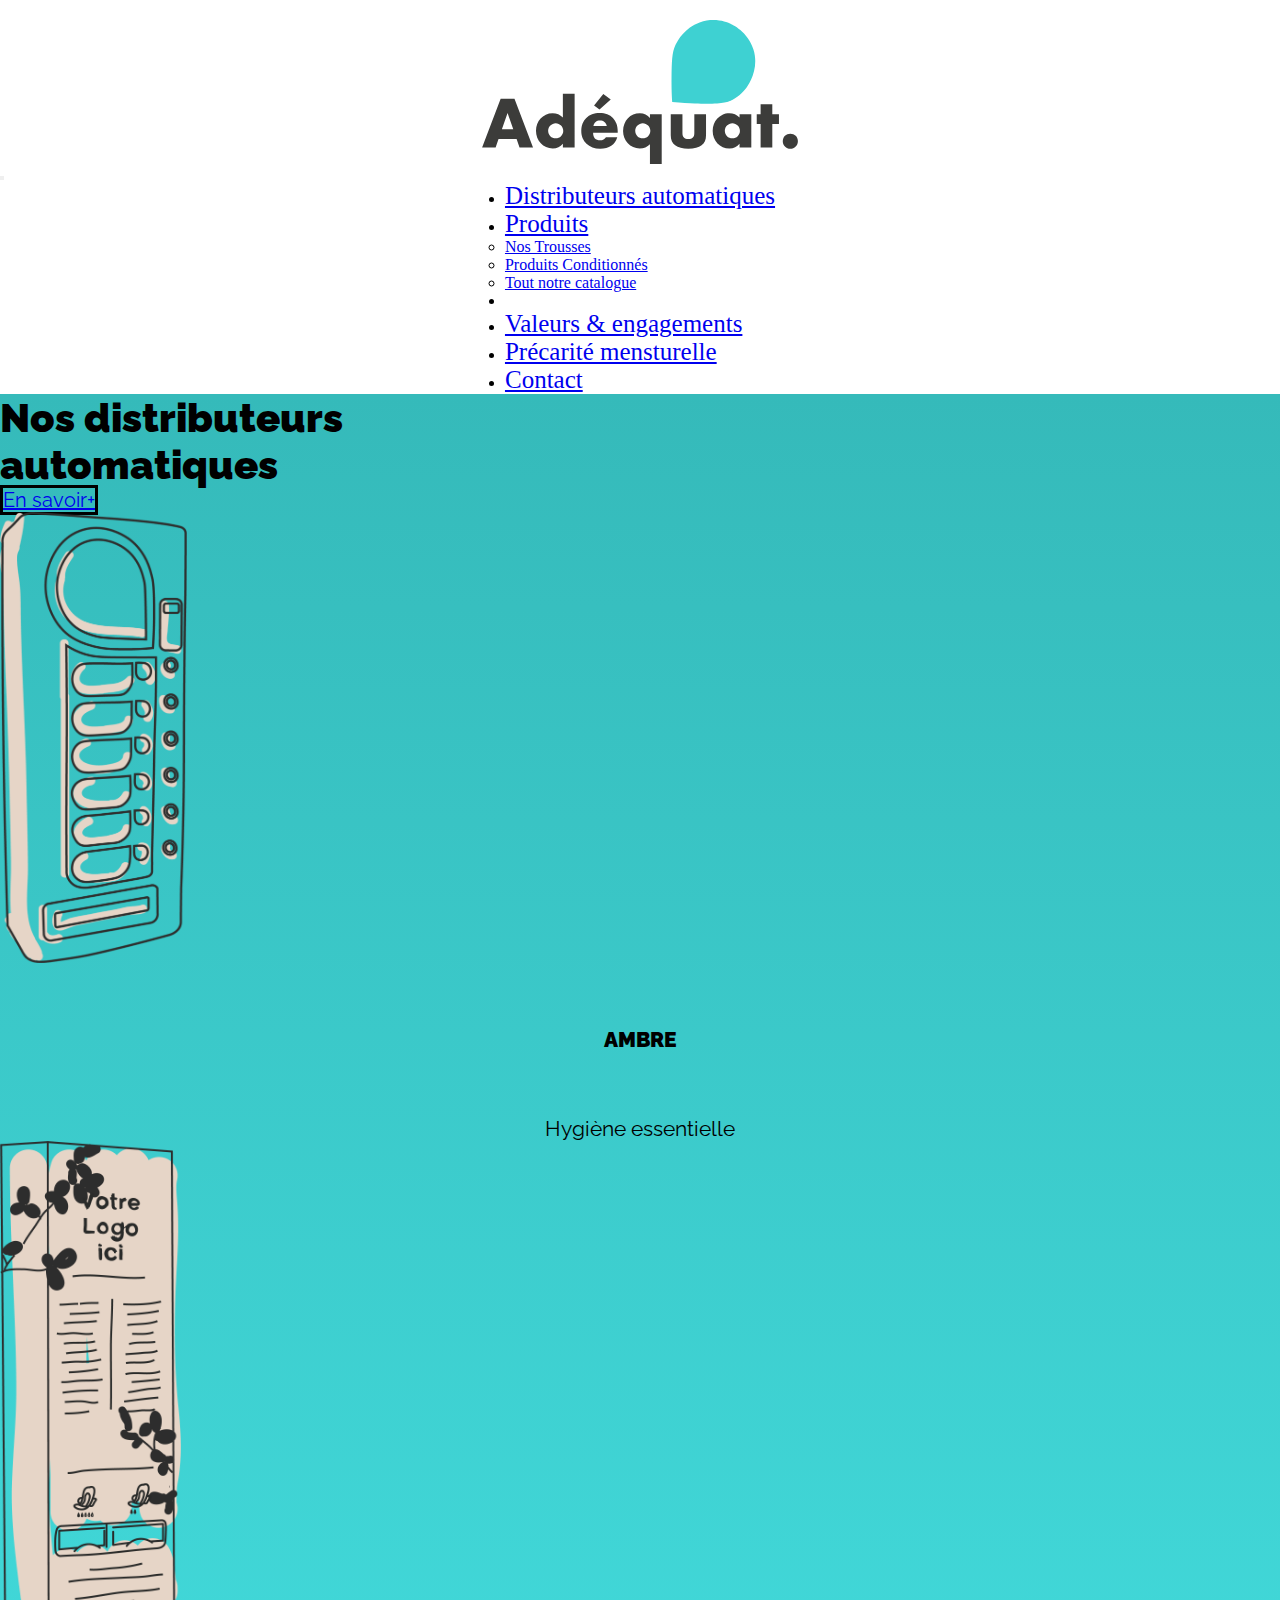
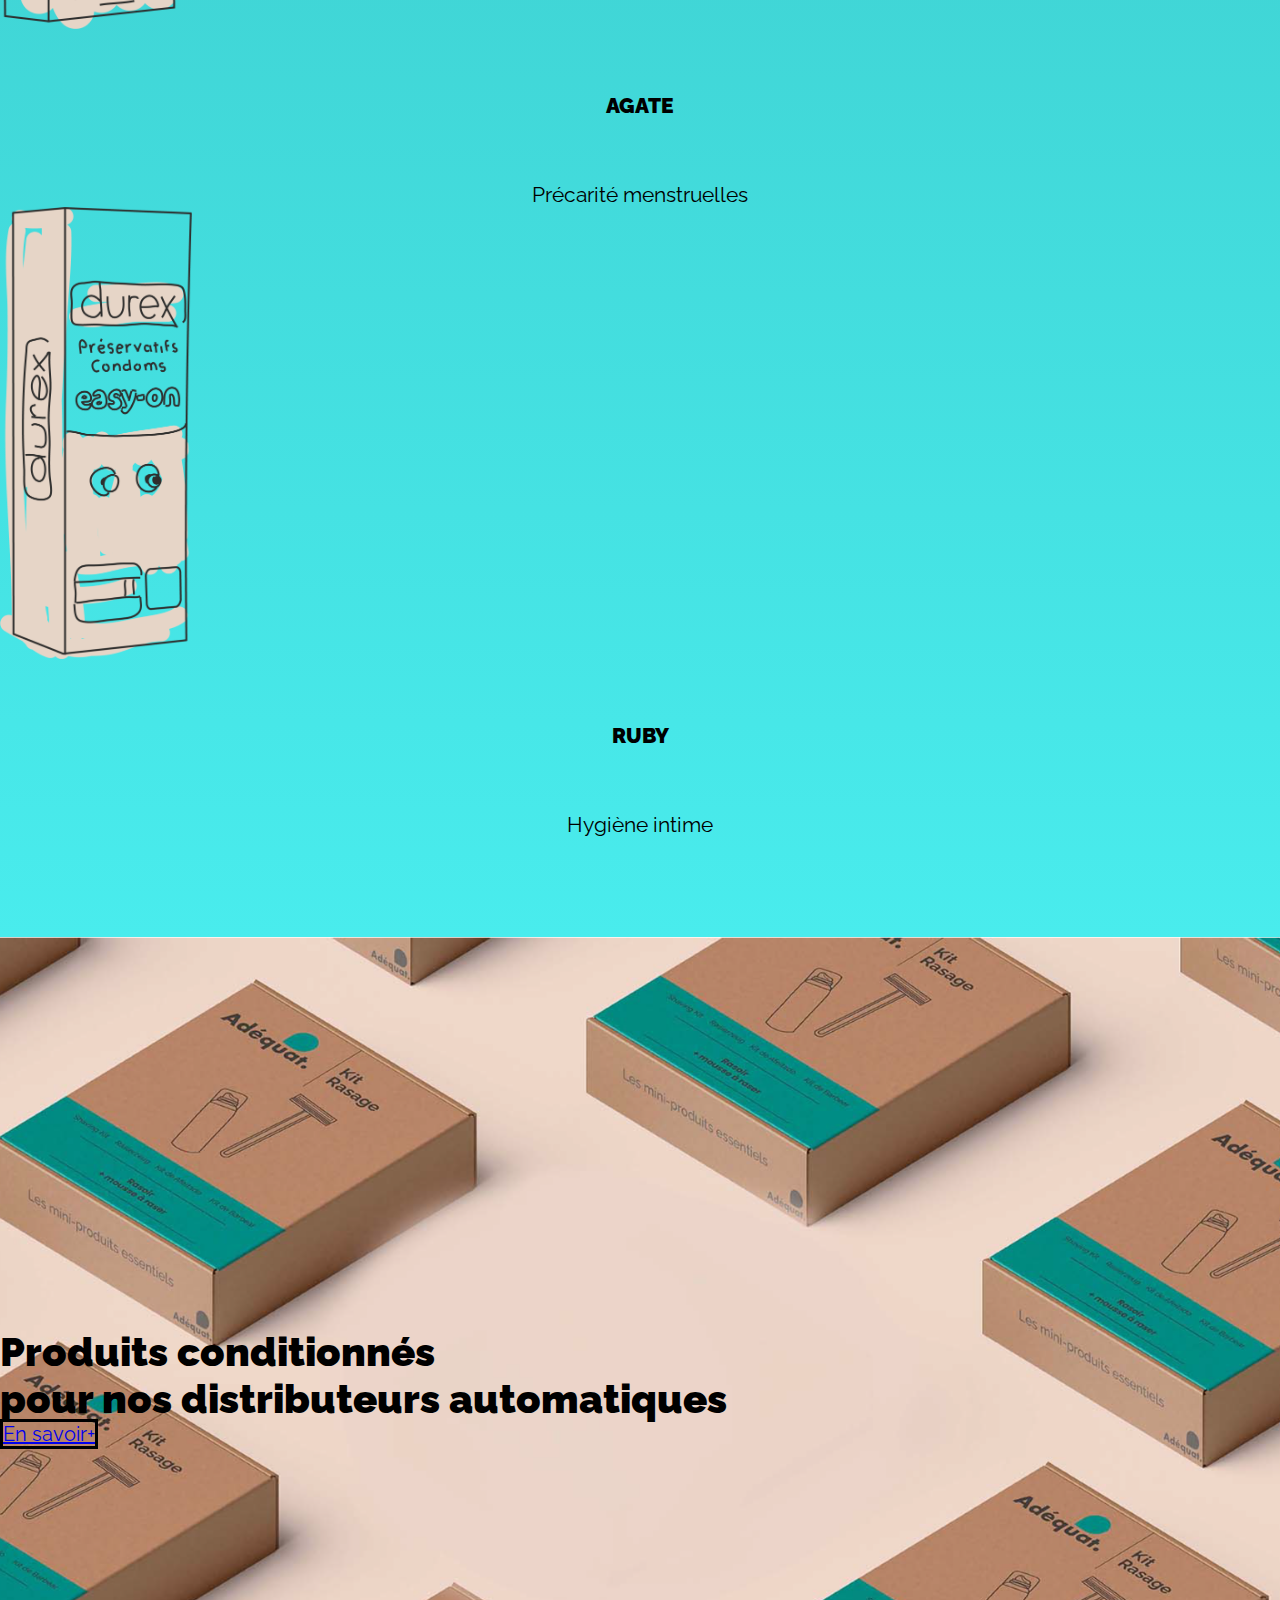
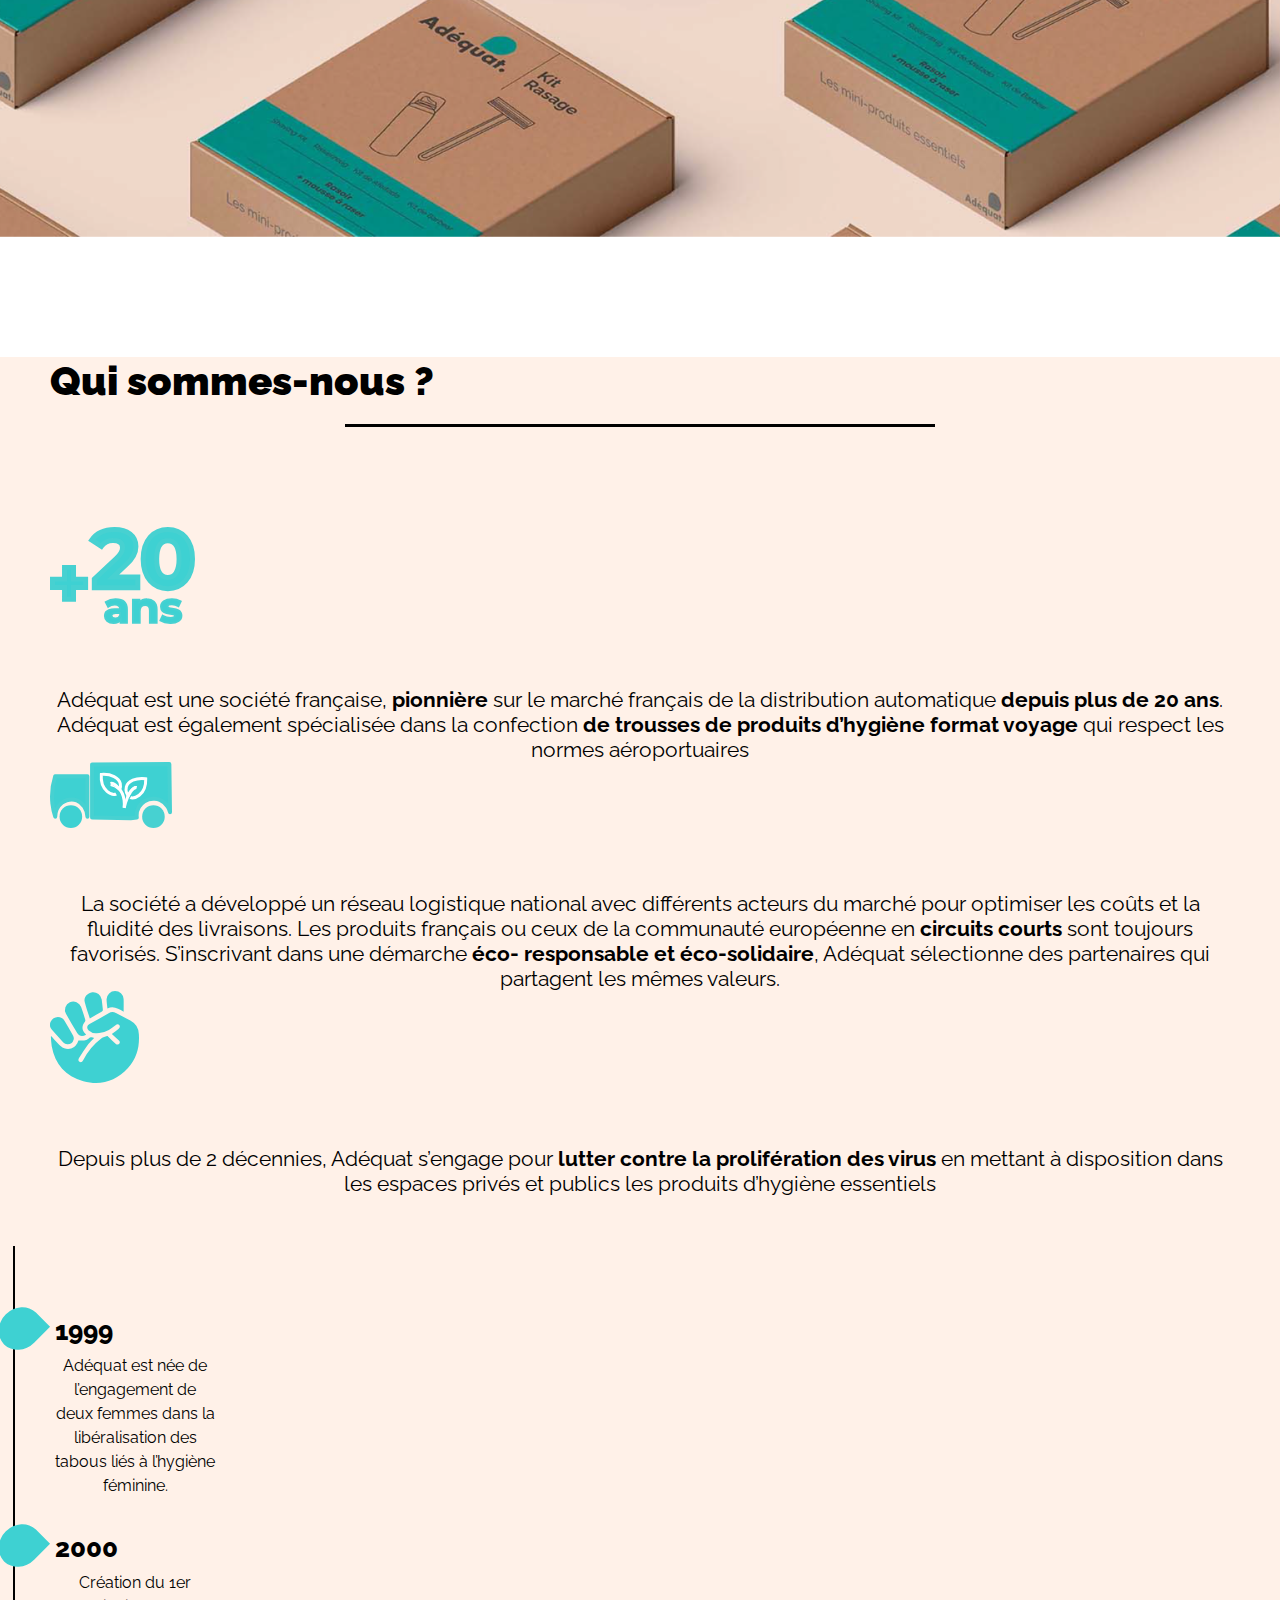
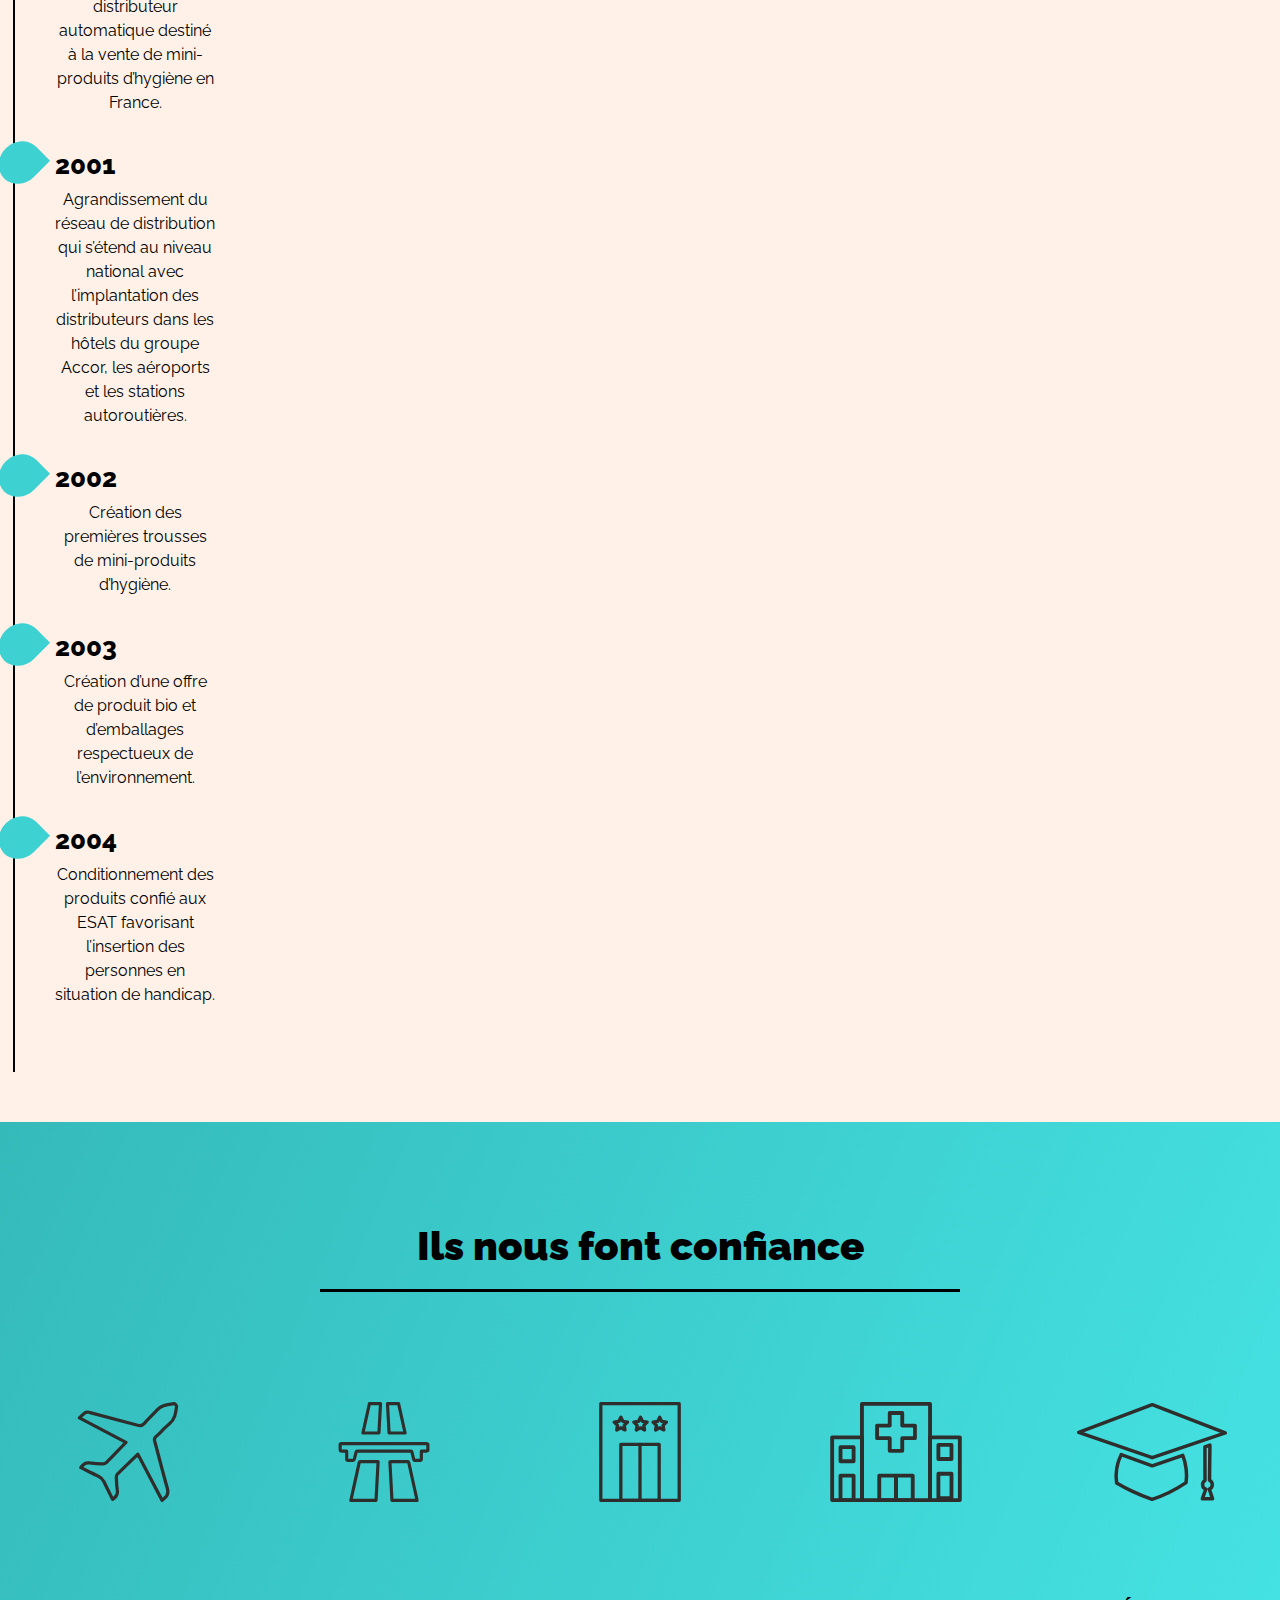
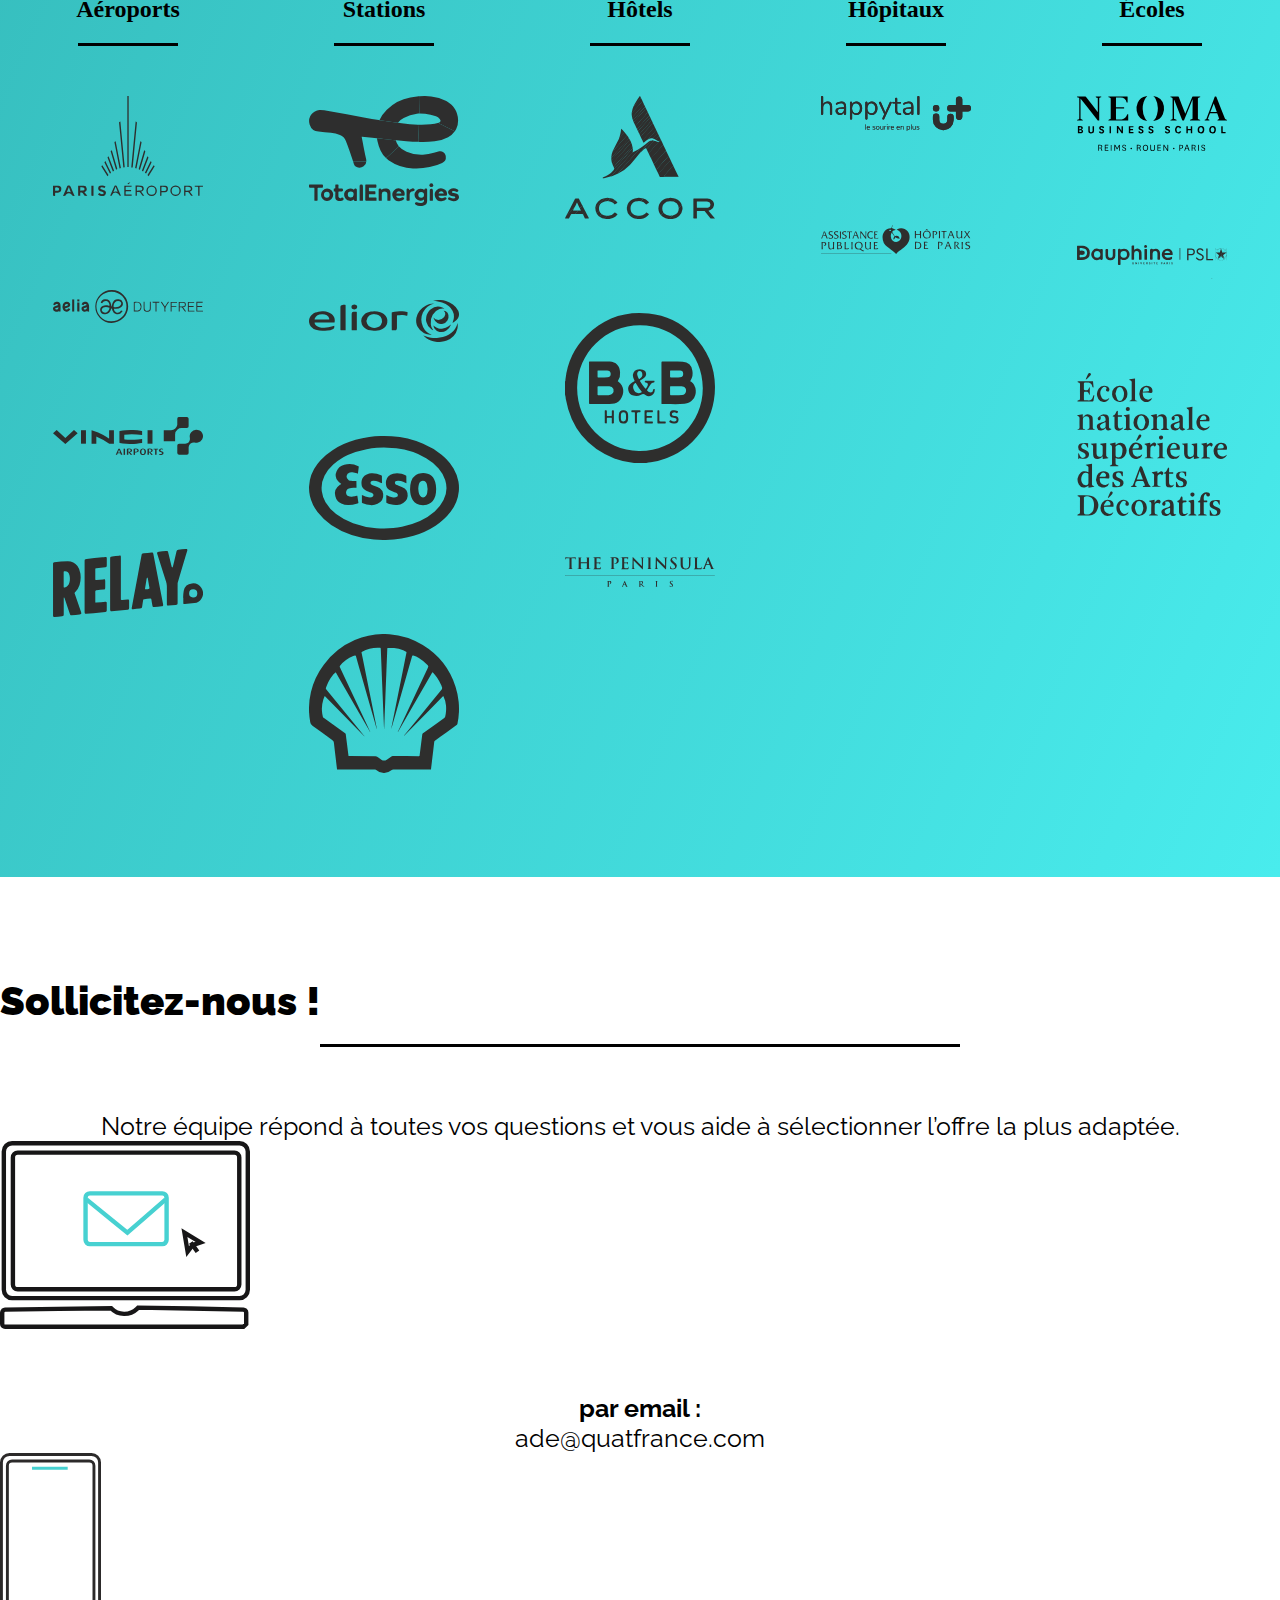
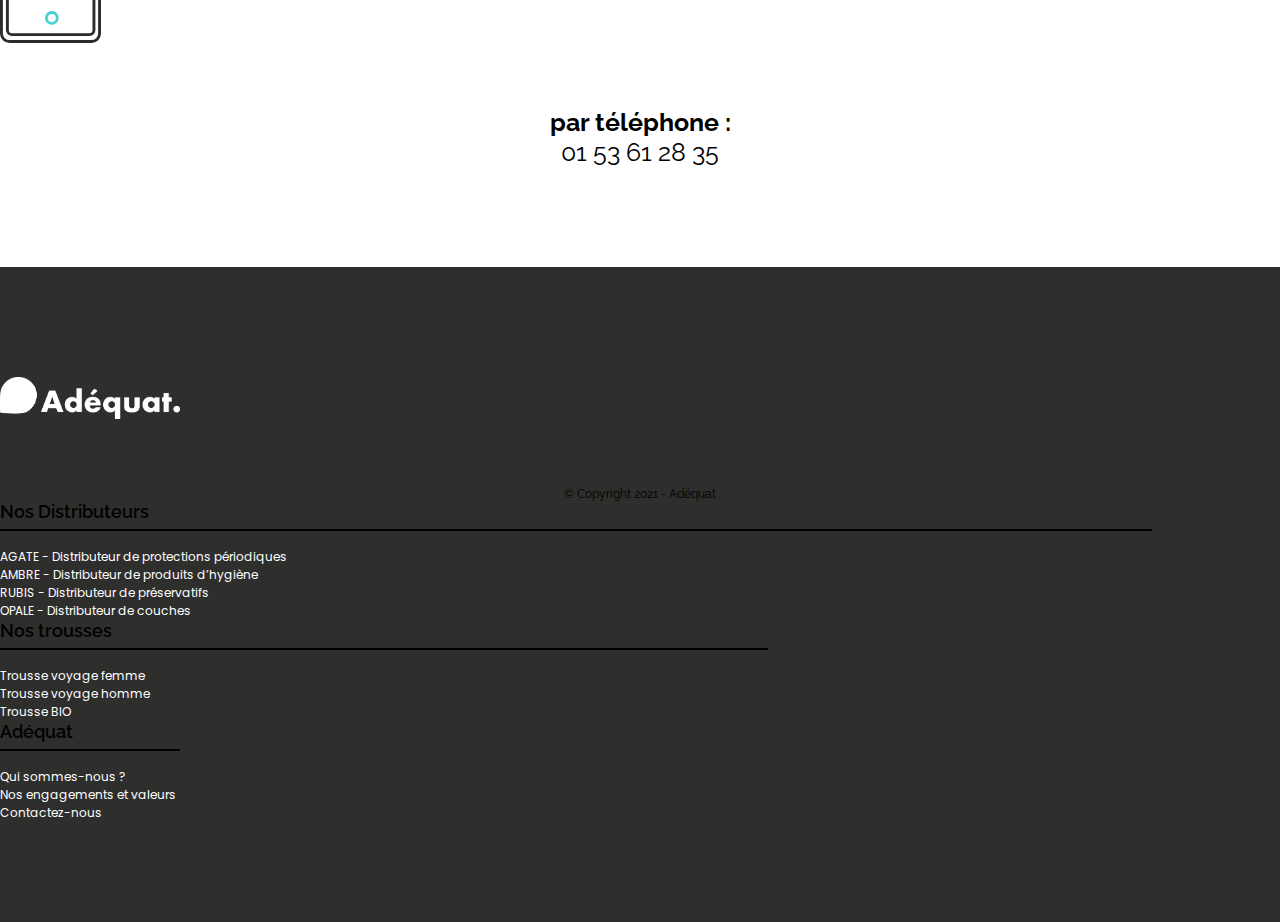
<file: index.html>
<!DOCTYPE html>
<html lang="fr">
<head>
  <meta charset="UTF-8">
  <meta http-equiv="X-UA-Compatible" content="IE=edge">
  <meta name="viewport" content="width=device-width, initial-scale=1.0">
  <link href="https://cdn.jsdelivr.net/npm/bootstrap@5.1.3/dist/css/bootstrap.min.css" rel="stylesheet" integrity="sha384-1BmE4kWBq78iYhFldvKuhfTAU6auU8tT94WrHftjDbrCEXSU1oBoqyl2QvZ6jIW3" crossorigin="anonymous">
  <link rel="stylesheet" href="https://cdnjs.cloudflare.com/ajax/libs/font-awesome/5.15.4/css/all.min.css" integrity="sha512-1ycn6IcaQQ40/MKBW2W4Rhis/DbILU74C1vSrLJxCq57o941Ym01SwNsOMqvEBFlcgUa6xLiPY/NS5R+E6ztJQ==" crossorigin="anonymous" referrerpolicy="no-referrer" />
  <link rel="stylesheet" href="style.css">
  <title>Adéquat.</title>
</head>
<body>
  <header>
  <div id="logo">
    <a href="index.html"><img class="img-fluid" src="img/logo/svg/adequat_logo.svg" alt="logo-adequat"></a>
  </div>
  <div class="container-fluid">
      <nav class="navbar navbar-expand-md">
          <button class="navbar-toggler navbar-dark bg-dark text-dark" type="button" data-bs-toggle="collapse" data-bs-target="#navbarNavDropdown" aria-controls="navbarNavDropdown" aria-expanded="false" aria-label="Toggle navigation">
              <span class="navbar-toggler-icon"></span>
          </button>
          <div class="collapse navbar-collapse" id="navbarNavDropdown">
              <ul class="navbar-nav">
                  <li class="nav-item">
                      <a class="nav-link text-dark fs-3" href="distributeur.html">Distributeurs automatiques</a>
                  </li>
                  <li class="nav-item dropdown">
                      <a class="nav-link text-dark fs-3" href="#" id="navbarDropdownMenuLink" role="button" data-bs-toggle="dropdown" aria-expanded="false">
                          Produits
                      </a>
                      <ul class="dropdown-menu" aria-labelledby="navbarDropdownMenuLink">
                          <li><a class="dropdown-item fs-3 product-link" href="trousses.html">Nos Trousses</a></li>
                          <li><a class="dropdown-item fs-3 product-link" href="produits.html">Produits Conditionnés</a></li>
                          <li><a class="dropdown-item fs-3 product-link" href="catalogue.html">Tout notre catalogue</a></li>
                      </ul>
                  <li class="nav-item">
                  <li><a class="nav-link text-dark fs-3" href="valeurs&engagements.html">Valeurs & engagements</a></li>
                  </li>
                  <li class="nav-item">
                      <a class="nav-link text-dark fs-3" href="precarite.html">Précarité mensturelle</a>
                  </li>
                  <li class="nav-item">
                      <a class="nav-link text-dark fs-3" href="contact.html">Contact</a>
                  </li>
                  </li>
              </ul>
          </div>
      </nav>
  </div>
</header>

  <div class="container-fluid" style="background-image: linear-gradient(#35BABA,#49ECED)">
    <div class="row ">
        <div class="col-sm-3 mx-auto my-auto">
            <div class="text-start text-sm-center">
                <h1>Nos distributeurs <br>automatiques</h1>
                <a href="distributeur.html" class="btn btn-outline text-dark border-plus-dark border-3 rounded-pill button-text my-auto fs-3 fw-bold">En savoir+</a>
              </div>
        </div>
        
          <div class="col-sm-2 pt-5">
            <img src="img/page_distributeur/distributeur1.png" alt="distributeur-ambre"class="img-fluid m-auto pt-5" style="width: 187px; height: auto;">
            <p class="title text-center pt-5 fs-4">AMBRE</p>
            <p  class="text-center fs-4">Hygiène essentielle</p>
          </div>
          <div class="col-sm-2 pt-5">
            <img src="img/page_distributeur/distributeur3.png" alt="distributeur-agate"class="img-fluid m-auto pt-2" style="width: 180.98px; height: auto;">
            <p class="title text-center pt-5 fs-4">AGATE</p>
            <p class="text-center fs-4">Précarité menstruelles</p>
          </div>
          <div class="col-sm-2 pt-5 pb-10"> 
            <img src="img/page_distributeur/distributeur2.png" alt="distributeur-ruby" class="img-fluid m-auto pt-5" style="width: 192.12px; height: auto;">
            <p class="title text-center pt-5 fs-4">RUBY</p>
            <p class="text-center fs-4">Hygiène intime</p>
          </div>
      </div>
    </div>

  <div class="container-fluid">
      <div class="row align-items-center rasage bg">
          <div class="col d-flex justify-content-center">
              <div class="col-6 text-center my-auto">
                  <h1>Produits conditionnés<br> pour nos distributeurs automatiques</h1>
                  <div class="btn"> <a href="trousses.html" class="btn btn-outline text-dark border-plus-dark border-3 rounded-pill button-text fs-4 fw-bold">En savoir+</a></div>
              </div>
          </div>
      </div>
  </div>
  <div class="custom-two-background">
    <div class="row custom-two-background__first d-flex justify-content-between">
      <div class="col-xl-8">
        <div class="container-text" style="margin-top: 120px">
          <h1 class="text-center">Qui sommes-nous ?</h1>
          <div class="ligne-us"></div>
          <div class="row d-flex align-items-center pt-10">
            <div class="col-md-2 my-5 text-center">
              <img src="img/page_accueil/20ans.svg" alt="20 ans" class="picto-1">
            </div>
            <div class="col-md-10 my-3 mx-auto">
              <p class="text-left fs-4">Adéquat est une société française, <b>pionnière</b> sur le marché français
                de la distribution automatique <b>depuis plus de 20 ans</b>. Adéquat est également spécialisée
                dans la confection <b>de trousses de produits d’hygiène format voyage</b> qui respect les normes
                aéroportuaires</p>
            </div>
          </div>
          <div class="row d-flex align-items-center">
            <div class="col-md-2 my-3 text-center">
              <img src="img/page_accueil/picto_camion.svg" alt="Camion" class="picto-2">
            </div>
            <div class="col-md-10 my-3 mx-auto">
              <p class="text-left fs-4">La société a développé un réseau logistique national avec différents acteurs
                du marché pour optimiser les coûts et la fluidité des livraisons. Les produits français ou ceux de
                la communauté européenne en <b>circuits courts</b> sont toujours favorisés. S’inscrivant dans une
                démarche <b>éco- responsable et éco-solidaire</b>, Adéquat sélectionne des partenaires qui
                partagent les mêmes valeurs.</p>
            </div>
          </div>
          <div class="row d-flex align-items-center">
            <div class="col-md-2 my-3 text-center">
              <img src="img/page_accueil/fist.svg" alt="" class="picto-3">
            </div>
            <div class="col-md-10 my-3 mx-auto">
              <p class="text-left fs-4">Depuis plus de 2 décennies, Adéquat s’engage pour <b>lutter contre la
                  prolifération des virus</b> en mettant à disposition dans les espaces privés et publics les
                produits d’hygiène essentiels</p>
            </div>
          </div>
        </div>
      </div>
      <div class="timeline-container">
        <div class="timeline-block timeline-block-right">
          <div class="marker"></div>
          <div class="timeline-content">
            <h3>1999</h3>
            <p>Adéquat est née de l’engagement de deux femmes dans la libéralisation des tabous liés à l’hygiène
              féminine.</p>
          </div>
        </div>

        <div class="timeline-block timeline-block-right">
          <div class="marker"></div>
          <div class="timeline-content">
            <h3>2000</h3>
            <p>Création du 1er distributeur automatique destiné à la vente de mini-produits d’hygiène en France.</p>
          </div>
        </div>

        <div class="timeline-block timeline-block-right">
          <div class="marker"></div>
          <div class="timeline-content">
            <h3>2001</h3>
            <p>Agrandissement du réseau de distribution qui s’étend au niveau national avec l’implantation des
              distributeurs dans les hôtels du groupe Accor, les aéroports et les stations autoroutières.</p>
          </div>
        </div>

        <div class="timeline-block timeline-block-right">
          <div class="marker"></div>
          <div class="timeline-content">
            <h3>2002</h3>
            <p>Création des premières trousses de mini-produits d’hygiène.</p>
          </div>
        </div>

        <div class="timeline-block timeline-block-right">
          <div class="marker"></div>
          <div class="timeline-content">
            <h3>2003</h3>
            <p>Création d’une offre de produit bio et d’emballages respectueux de l’environnement.</p>
          </div>
        </div>
        <div class="timeline-block timeline-block-right">
          <div class="marker"></div>
          <div class="timeline-content">
            <h3>2004</h3>
            <p>Conditionnement des produits confié aux ESAT favorisant l’insertion des personnes en situation de
              handicap.</p>
          </div>
        </div>
      </div>
    </div>

  <div class="partenaire container-fluid">
    <h1>Ils nous font confiance</h1>
    <div class="ligne-us"></div>
    <div class="partenaire__list pt-10">
      <ul>
        <li><img class="partenaire__list__group" src="img/page_accueil/avion.svg" alt=""></li>
        <h2>Aéroports</h2>
        <div class="ligne-partenaire"></div>
        <li><img src="img/page_accueil/paris-aéroport.svg" alt="paris-aéroport"></li>
        <li><img src="img/page_accueil/aelia.svg" alt="aelia"></li>
        <li><img src="img/page_accueil/vinci.svg" alt="vinci"></li>
        <li><img src="img/page_accueil/relay.svg" alt="relay"></li>
      </ul>
  
      <ul>
        <li><img class="partenaire__list__group" src="img/page_accueil/autoroute.svg" alt=""></li>
        <h2>Stations</h2>
        <div class="ligne-partenaire"></div>
        <li><img src="img/page_accueil/total-energies.svg" alt=""></li> 
        <li><img src="img/page_accueil/ellior.svg" alt=""></li>
        <li><img src="img/page_accueil/esso.svg" alt=""></li>
        <li><img src="img/page_accueil/shell.svg" alt=""></li>
      </ul>
  
      <ul>
        <li><img class="partenaire__list__group" src="img/page_accueil/hotels.svg" alt=""></li>
        <h2>Hôtels</h2>
        <div class="ligne-partenaire"></div>
        <li><img src="img/page_accueil/accor.svg" alt=""></li>
        <li><img src="img/page_accueil/b&b-hotels.svg" alt=""></li>
        <li><img src="img/page_accueil/thepeninsula.svg" alt=""></li>
      </ul>
      
      <ul>
        <li><img class="partenaire__list__group" src="img/page_accueil/hopitaux.svg" alt=""></li>
        <h2>Hôpitaux</h2>
        <div class="ligne-partenaire"></div>
        <li><img src="img/page_accueil/happytal.svg" alt=""></li>
        <li><img src="img/page_accueil/AHPP.svg" alt=""></li>
      </ul>
  
      <ul>
        <li><img class="partenaire__list__group" src="img/page_accueil/école.svg" alt=""></li>
        <h2>Écoles</h2>
        <div class="ligne-partenaire"></div>
        <li><img src="img/page_accueil/neoma.svg" alt=""></li>
        <li><img src="img/page_accueil/dauphine.svg" alt=""></li>
        <li><img src="img/page_accueil/ENSAD.svg" alt=""></li>
      </ul>
    </div>
    </div>

    <div class="row justify-content-center">
      <div class="d-flex flex-column col-xl-7 align-items-center my-auto">
        <div class="text-center"></div>
      </div>
    </div>
  </div>
  <div class="background team">
    <div class="container pt-10 pb-10">
        <h1 class="text-center">Sollicitez-nous !</h1>
        <div class="ligne-us" ></div>
        <p class="text-center p-5" id="team">Notre équipe répond à toutes vos questions et vous aide à sélectionner l’offre la plus adaptée.
        </p>
        <div class="row justify-content-center">
            <div class="col-sm-4">
                <img class="img-fluid mb-5 mx-auto" style="width: 250px;"src="img/page_contact/ordi.svg" alt="ordinateur">
                <p class="text-center pb-5"><b>par email :</b><br>ade@quatfrance.com</p>
            </div>
            <div class="col-sm-4">
                <img class="img-fluid mb-5 mx-auto" style="height: 190px;" src="img/page_contact/telephone.svg" alt="téléphone">
                <p class="text-center"><b>par téléphone :</b><br>01 53 61 28 35</p>
            </div>
        </div>
    </div>
</div>
<footer>
  <div class="footer text-light">
      <div class="container-fluid">
          <div class="row mt-10">
              <div class="col-12 col-md-12 col-xl-2">
                  <div class="text-light d-flex  flex-column justify-content-center align-items-center" style="height: 100%">
                      <img src="img/logo/svg/logo_blc.svg" alt="" style="width: 180px;">
                      <p class="text-light">&copy; Copyright 2021 - Adéquat </p>
                  </div>
              </div>
              <div class="col-12 col-sm-6 col-md-4 col-xl-3">
                  <h3 class="ligne-1">Nos Distributeurs</h3>
                  <ul class="list-unstyled">
                      <li><a href="">AGATE - Distributeur de protections périodiques</a></li>
                      <li><a href="">AMBRE - Distributeur de produits d’hygiène </a></li>
                      <li><a href="">RUBIS - Distributeur de préservatifs</a></li>
                      <li><a href="">OPALE - Distributeur de couches</a></li>
                  </ul>
              </div>
              <div class="col-12 col-sm-6 col-md-4 col-xl-3">
                  <h3 class="ligne-2">Nos trousses</h3>
                  <ul class="list-unstyled">
                      <li><a href="">Trousse voyage femme</a></li>
                      <li><a href="">Trousse voyage homme</a></li>
                      <li><a href="">Trousse BIO</a></li>
                  </ul>
              </div>
              <div class="col-12 col-sm-12 col-md-4 col-xl-3">
                  <h3 class="ligne-3">Adéquat </h3>
                  <ul class="list-unstyled">
                      <li><a href="">Qui sommes-nous ?</a></li>
                      <li><a href="">Nos engagements et valeurs</a></li>
                      <li><a href="">Contactez-nous</a></li>
                  </ul>
              </div>
          </div>
      </div>
  </div>
</footer>


      
    <script src="https://cdn.jsdelivr.net/npm/@popperjs/core@2.10.2/dist/umd/popper.min.js" integrity="sha384-7+zCNj/IqJ95wo16oMtfsKbZ9ccEh31eOz1HGyDuCQ6wgnyJNSYdrPa03rtR1zdB" crossorigin="anonymous"></script>
    <script src="https://cdn.jsdelivr.net/npm/bootstrap@5.1.3/dist/js/bootstrap.bundle.min.js" integrity="sha384-ka7Sk0Gln4gmtz2MlQnikT1wXgYsOg+OMhuP+IlRH9sENBO0LRn5q+8nbTov4+1p" crossorigin="anonymous"></script>
</body>

</html>
</file>
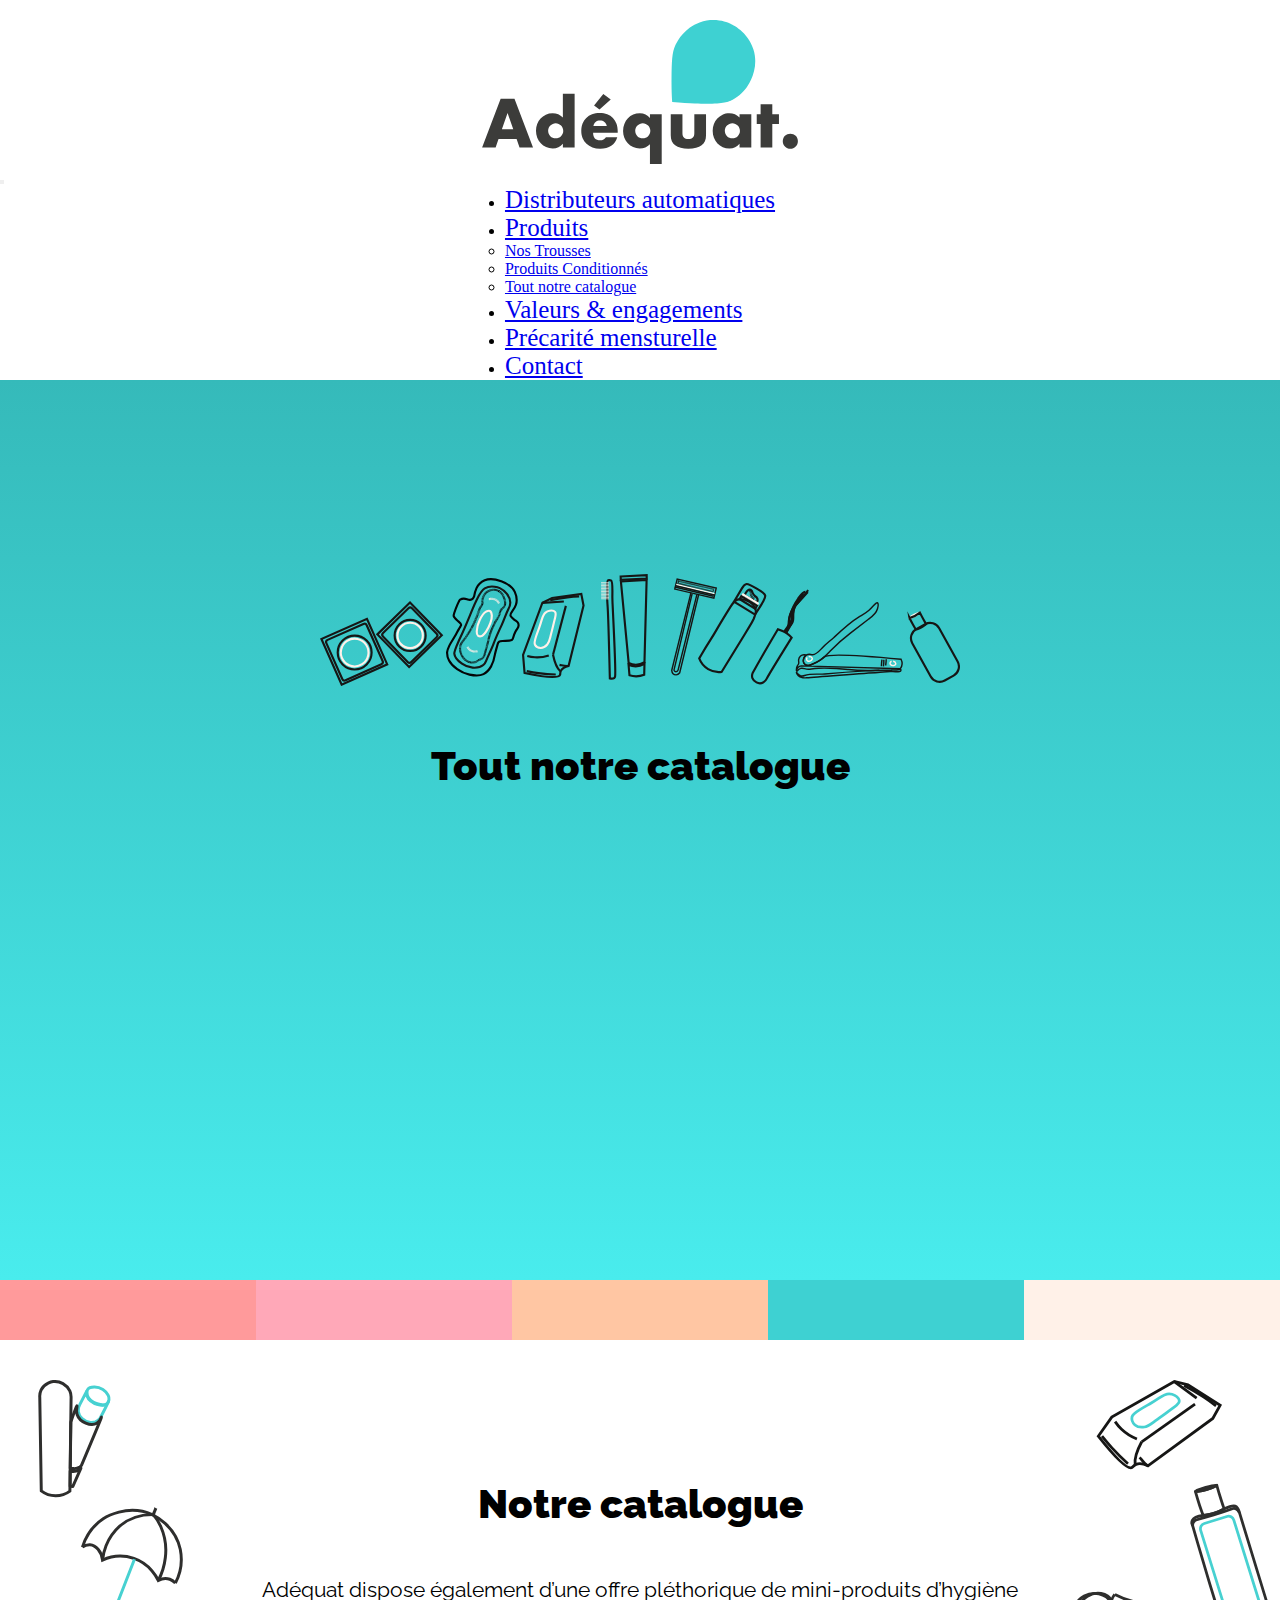
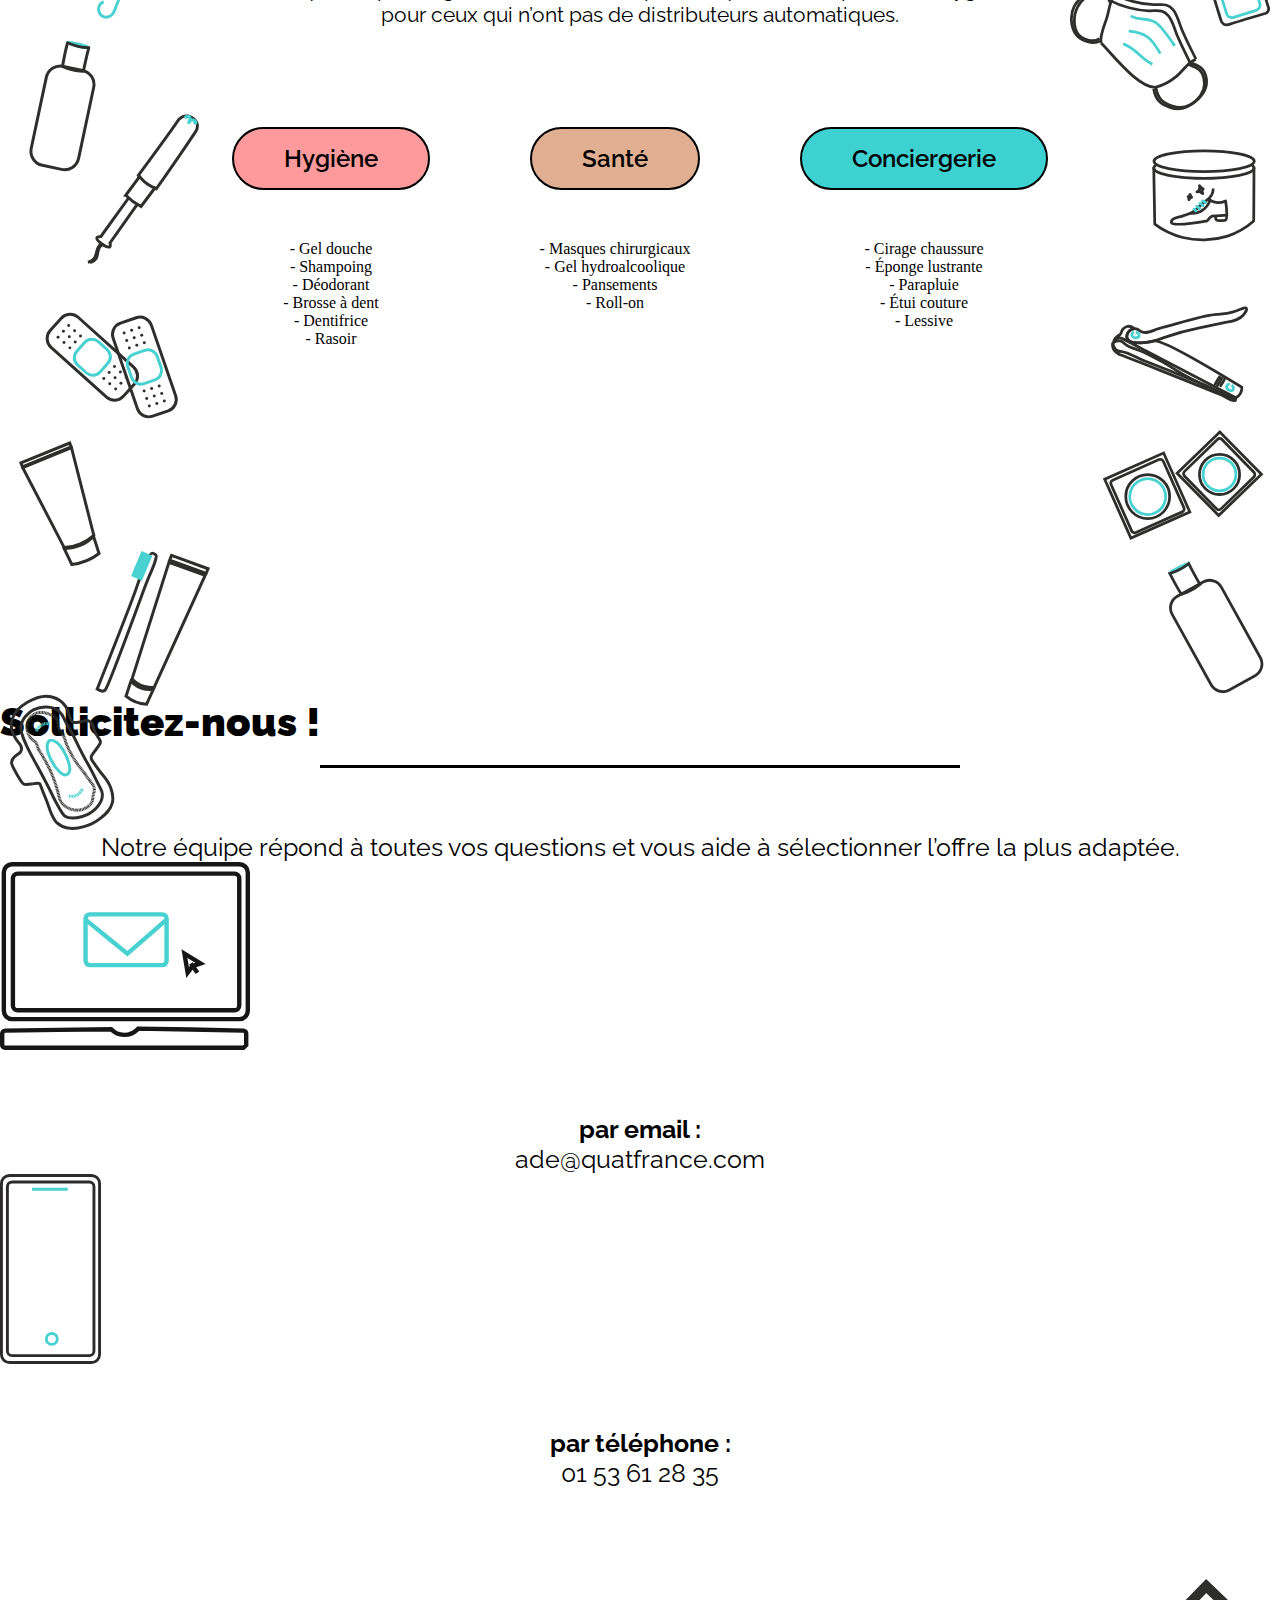
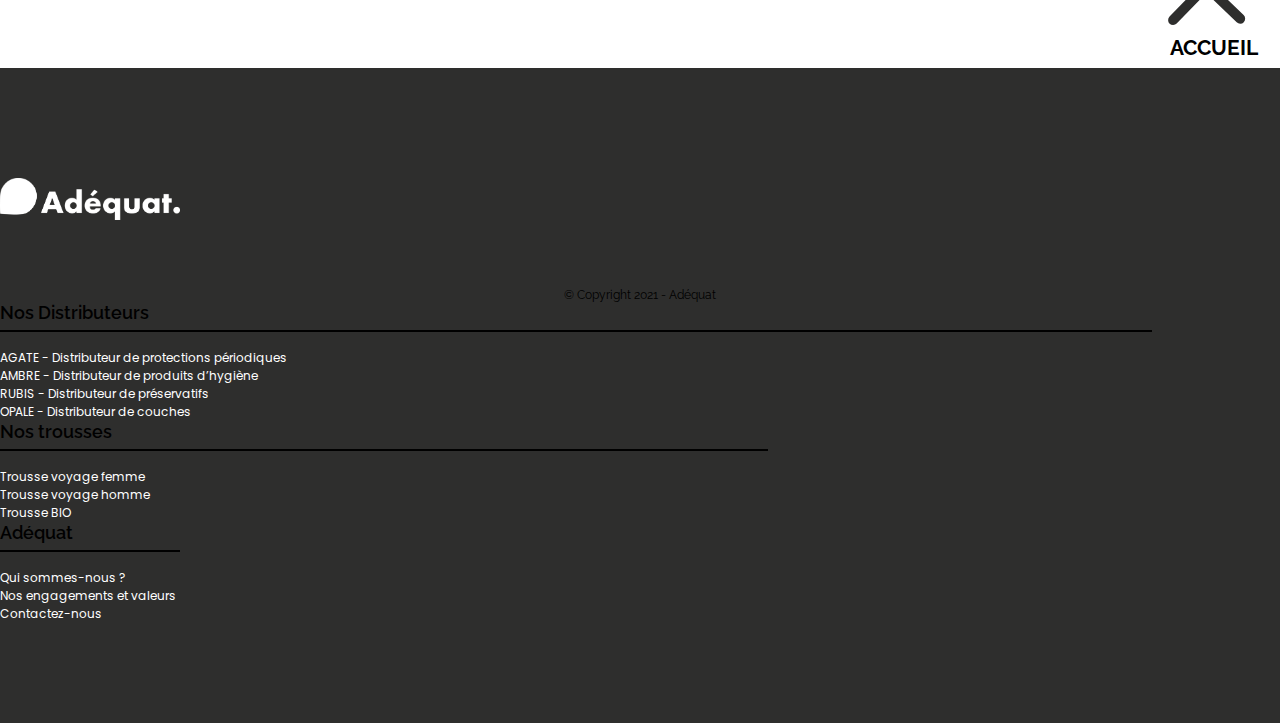
<file: catalogue.html>
<!DOCTYPE html>
<html lang="fr">
<head>
  <meta charset="UTF-8">
  <meta http-equiv="X-UA-Compatible" content="IE=edge">
  <meta name="viewport" content="width=device-width, initial-scale=1.0">
  <link href="https://cdn.jsdelivr.net/npm/bootstrap@5.1.3/dist/css/bootstrap.min.css" rel="stylesheet" integrity="sha384-1BmE4kWBq78iYhFldvKuhfTAU6auU8tT94WrHftjDbrCEXSU1oBoqyl2QvZ6jIW3" crossorigin="anonymous">
  <link rel="stylesheet" href="https://cdnjs.cloudflare.com/ajax/libs/font-awesome/5.15.4/css/all.min.css" integrity="sha512-1ycn6IcaQQ40/MKBW2W4Rhis/DbILU74C1vSrLJxCq57o941Ym01SwNsOMqvEBFlcgUa6xLiPY/NS5R+E6ztJQ==" crossorigin="anonymous" referrerpolicy="no-referrer" />
  <link rel="stylesheet" href="style.css">
  <title>Tout notre catalogue</title>
</head>
<body>
  <div id="logo">
  <a href="index.html"><img src="img/logo/svg/adequat_logo.svg"  alt="logo-adequat"></a>
</div>
  <nav class="navbar navbar-expand-md fs-4">
      <button class="navbar-toggler navbar-dark bg-dark text-dark" type="button" data-bs-toggle="collapse" data-bs-target="#navbarNavDropdown" aria-controls="navbarNavDropdown" aria-expanded="false" aria-label="Toggle navigation">
        <span class="navbar-toggler-icon"></span>
      </button>
      <div class="collapse navbar-collapse" id="navbarNavDropdown">
        <ul class="navbar-nav">
          <li class="nav-item">
            <a class="nav-link text-dark" href="distributeur.html">Distributeurs automatiques</a>
          </li>
          <li class="nav-item dropdown">
            <a class="nav-link text-dark" href="#" id="navbarDropdownMenuLink" role="button" data-bs-toggle="dropdown" aria-expanded="false">
            Produits
            </a>
            <ul class="dropdown-menu" aria-labelledby="navbarDropdownMenuLink">
              <li><a class="dropdown-item" href="trousses.html">Nos Trousses</a></li>
              <li><a class="dropdown-item" href="produits.html">Produits Conditionnés</a></li>
              <li><a class="dropdown-item" href="catalogue.html">Tout notre catalogue</a></li>
            </ul>
          <li class="nav-item">
            <a class="nav-link text-dark" href="valeurs&engagements.html">Valeurs & engagements</a>
          </li>
          <li class="nav-item">
            <a class="nav-link text-dark" href="precarite.html">Précarité mensturelle</a>
          </li>
          <li class="nav-item">
            <a class="nav-link text-dark" href="contact.html">Contact</a>
          </li>
          </li>
        </ul>
      </div>
    </nav>
    <div class="section-1-catalogue">
      <img src="img/page_catalogue/imgcatalogue.svg" alt="picto-catalogue">
      <h1>Tout notre catalogue</h1>
    </div>
    <div class="bandeau">
      <div class="color1"></div>
      <div class="color2"></div>
      <div class="color3"></div>
      <div class="color4"></div>
      <div class="color5"></div>
    </div>

    <div class="catalogue-section">
      <img class="catalogue-section__img-left" src="img/page_catalogue/imgcatalogue3.svg" alt="">
      <img class="catalogue-section__img-right" src="img/page_catalogue/imgcatalogue4.svg" alt="">
      <div class="catalogue-section__header">
        <h1>Notre catalogue</h1>
        <p class="fs-4">
          Adéquat dispose également d’une offre pléthorique de mini-produits d’hygiène pour 
          ceux qui n’ont pas de distributeurs automatiques.</p>
      </div>
      <div class="catalogue-section__list">
        <ul class="fs-4 catalogue-section__list__hygiene">
          <li><h3>Hygiène</h3></li>
          <li>- Gel douche</li>
          <li>- Shampoing</li>
          <li>- Déodorant</li>
          <li>- Brosse à dent</li>
          <li>- Dentifrice</li>
          <li>- Rasoir</li>
        </ul>
        <ul class="fs-4 catalogue-section__list__sante">
          <li><h3>Santé</h3></li>
          <li>- Masques chirurgicaux</li>
          <li>- Gel hydroalcoolique</li>
          <li>- Pansements</li>
          <li>- Roll-on</li>
        </ul>
        <ul class="fs-4 catalogue-section__list__conciergerie">
          <li><h3>Conciergerie</h3></li>
          <li>- Cirage chaussure</li>
          <li>- Éponge lustrante</li>
          <li>- Parapluie</li>
          <li>- Étui couture</li>
          <li>- Lessive</li>
        </ul>
      </div>
    </div>

<div class="background team">
  <div class="container pt-10 pb-10">
      <h1 class="text-center">Sollicitez-nous !</h1>
      <div class="ligne-us" ></div>
      <p class="text-center p-5" id="team">Notre équipe répond à toutes vos questions et vous aide à sélectionner l’offre la plus adaptée.
      </p>
      <div class="row justify-content-center">
          <div class="col-sm-4">
              <img class="img-fluid mb-5 mx-auto" style="width: 250px;"src="img/page_contact/ordi.svg" alt="ordinateur">
              <p class="text-center pb-5"><b>par email :</b><br>ade@quatfrance.com</p>
          </div>
          <div class="col-sm-4">
              <img class="img-fluid mb-5 mx-auto" style="height: 190px;" src="img/page_contact/telephone.svg" alt="téléphone">
              <p class="text-center"><b>par téléphone :</b><br>01 53 61 28 35</p>
          </div>
      </div>
  </div>
</div>
<div class="homebutton-container background">
  <a href="index.html" class="homebutton">
      <img src="img/icon-accueil.svg" id="arrow" alt="">
      <p id="homebutton-title">ACCUEIL</p>
  </a>
</div>
<footer>
  <div class="footer text-light">
      <div class="container-fluid">
          <div class="row mt-10">
              <div class="col-12 col-md-12 col-xl-2">
                  <div class="text-light d-flex  flex-column justify-content-center align-items-center" style="height: 100%">
                      <img src="img/logo/svg/logo_blc.svg" alt="" style="width: 180px;">
                      <p class="text-light">&copy; Copyright 2021 - Adéquat </p>
                  </div>
              </div>
              <div class="col-12 col-sm-6 col-md-4 col-xl-3">
                  <h3 class="ligne-1">Nos Distributeurs</h3>
                  <ul class="list-unstyled">
                      <li><a href="">AGATE - Distributeur de protections périodiques</a></li>
                      <li><a href="">AMBRE - Distributeur de produits d’hygiène </a></li>
                      <li><a href="">RUBIS - Distributeur de préservatifs</a></li>
                      <li><a href="">OPALE - Distributeur de couches</a></li>
                  </ul>
              </div>
              <div class="col-12 col-sm-6 col-md-4 col-xl-3">
                  <h3 class="ligne-2">Nos trousses</h3>
                  <ul class="list-unstyled">
                      <li><a href="">Trousse voyage femme</a></li>
                      <li><a href="">Trousse voyage homme</a></li>
                      <li><a href="">Trousse BIO</a></li>
                  </ul>
              </div>
              <div class="col-12 col-sm-12 col-md-4 col-xl-3">
                  <h3 class="ligne-3">Adéquat </h3>
                  <ul class="list-unstyled">
                      <li><a href="">Qui sommes-nous ?</a></li>
                      <li><a href="">Nos engagements et valeurs</a></li>
                      <li><a href="">Contactez-nous</a></li>
                  </ul>
              </div>
          </div>
      </div>
  </div>
</footer>
  <script src="https://cdn.jsdelivr.net/npm/@popperjs/core@2.10.2/dist/umd/popper.min.js" integrity="sha384-7+zCNj/IqJ95wo16oMtfsKbZ9ccEh31eOz1HGyDuCQ6wgnyJNSYdrPa03rtR1zdB" crossorigin="anonymous"></script>
    <script src="https://cdn.jsdelivr.net/npm/bootstrap@5.1.3/dist/js/bootstrap.bundle.min.js" integrity="sha384-ka7Sk0Gln4gmtz2MlQnikT1wXgYsOg+OMhuP+IlRH9sENBO0LRn5q+8nbTov4+1p" crossorigin="anonymous"></script>
</body>
</html>
</file>
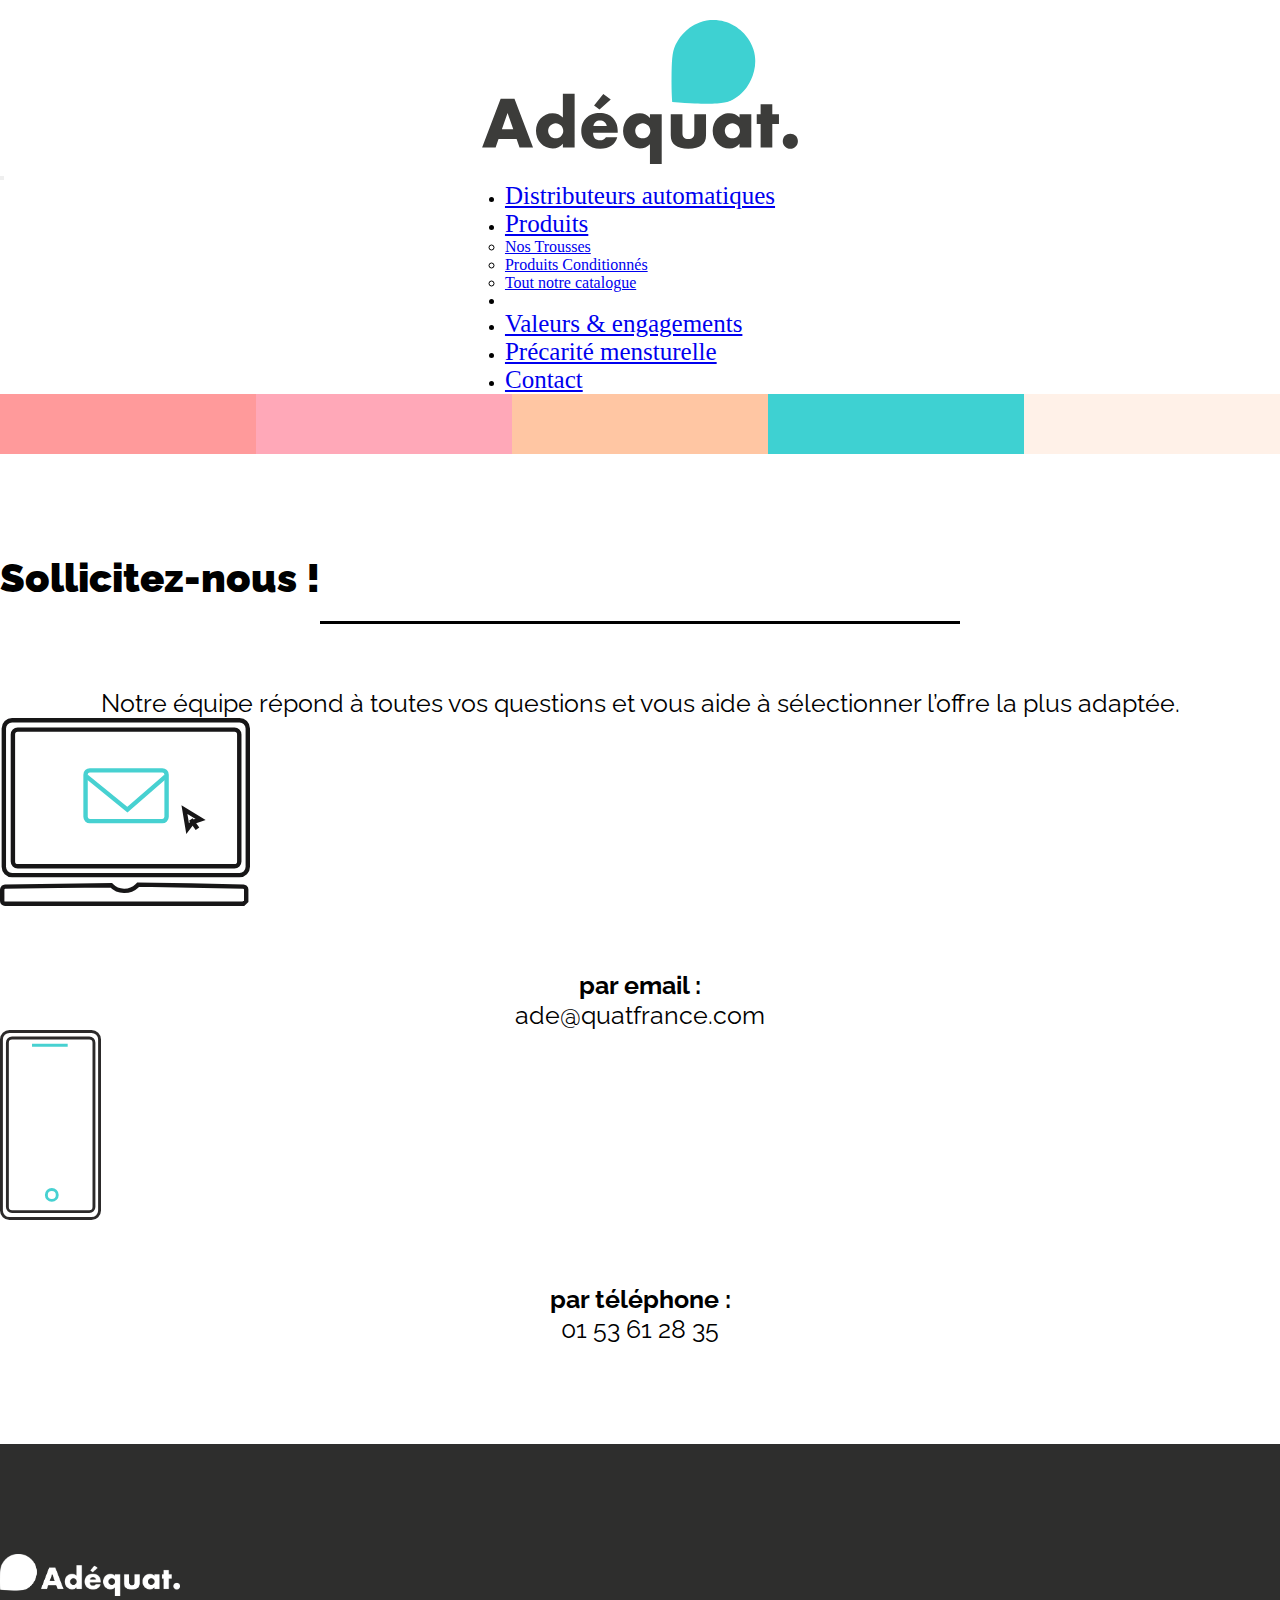
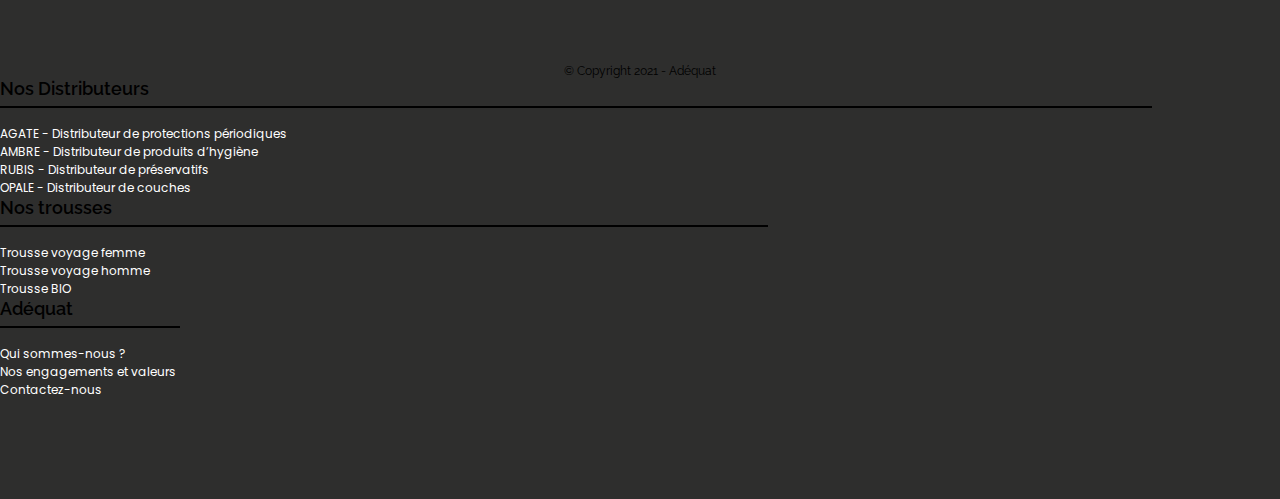
<file: contact.html>
<!DOCTYPE html>
<html lang="fr">
<head>
  <meta charset="UTF-8">
  <meta http-equiv="X-UA-Compatible" content="IE=edge">
  <meta name="viewport" content="width=device-width, initial-scale=1.0">
  <link href="https://cdn.jsdelivr.net/npm/bootstrap@5.1.3/dist/css/bootstrap.min.css" rel="stylesheet" integrity="sha384-1BmE4kWBq78iYhFldvKuhfTAU6auU8tT94WrHftjDbrCEXSU1oBoqyl2QvZ6jIW3" crossorigin="anonymous">
  <link rel="stylesheet" href="https://cdnjs.cloudflare.com/ajax/libs/font-awesome/5.15.4/css/all.min.css" integrity="sha512-1ycn6IcaQQ40/MKBW2W4Rhis/DbILU74C1vSrLJxCq57o941Ym01SwNsOMqvEBFlcgUa6xLiPY/NS5R+E6ztJQ==" crossorigin="anonymous" referrerpolicy="no-referrer" />
  <link rel="stylesheet" href="style.css">
  <title>Contact</title>
</head>
<body>
  <div id="logo">
    <a href="index.html"><img class="img-fluid" src="img/logo/svg/adequat_logo.svg" alt="logo-adequat"></a>
</div>
  <nav class="navbar navbar-expand-lg fs-4 ">
      <button class="navbar-toggler navbar-dark bg-dark text-dark" type="button" data-bs-toggle="collapse" data-bs-target="#navbarNavDropdown" aria-controls="navbarNavDropdown" aria-expanded="false" aria-label="Toggle navigation">
        <span class="navbar-toggler-icon"></span>
      </button>
      <div class="collapse navbar-collapse" id="navbarNavDropdown">
        <ul class="navbar-nav">
          <li class="nav-item">
            <a class="nav-link text-dark" href="distributeur.html">Distributeurs automatiques</a>
          </li>
          <li class="nav-item dropdown">
            <a class="nav-link text-dark" href="#" id="navbarDropdownMenuLink" role="button" data-bs-toggle="dropdown" aria-expanded="false">
            Produits
            </a>
            <ul class="dropdown-menu" aria-labelledby="navbarDropdownMenuLink">
              <li><a class="dropdown-item" href="trousses.html">Nos Trousses</a></li>
              <li><a class="dropdown-item" href="produits.html">Produits Conditionnés</a></li>
              <li><a class="dropdown-item" href="catalogue.html">Tout notre catalogue</a></li>
            </ul>
          <li class="nav-item">
            <li><a class="nav-link text-dark" href="valeurs&engagements.html">Valeurs & engagements</a></li>
          </li>
          <li class="nav-item">
            <a class="nav-link text-dark" href="precarite.html">Précarité mensturelle</a>
          </li>
          <li class="nav-item">
            <a class="nav-link text-dark" href="contact.html">Contact</a>
          </li>
          </li>
        </ul>
      </div>
  </nav>
  <div class="bandeau">
    <div class="color1"></div>
    <div class="color2"></div>
    <div class="color3"></div>
    <div class="color4"></div>
    <div class="color5"></div>
  </div>
<div class="background team">
    <div class="container pt-10 pb-10">
        <h1 class="text-center">Sollicitez-nous !</h1>
        <div class="ligne-us" ></div>
        <p class="text-center p-5" id="team">Notre équipe répond à toutes vos questions et vous aide à sélectionner l’offre la plus adaptée.
        </p>
        <div class="row justify-content-center">
            <div class="col-sm-4">
                <img class="img-fluid mb-5 mx-auto" style="width: 250px;"src="img/page_contact/ordi.svg" alt="ordinateur">
                <p class="text-center pb-5"><b>par email :</b><br>ade@quatfrance.com</p>
            </div>
            <div class="col-sm-4">
                <img class="img-fluid mb-5 mx-auto" style="height: 190px;" src="img/page_contact/telephone.svg" alt="téléphone">
                <p class="text-center"><b>par téléphone :</b><br>01 53 61 28 35</p>
            </div>
        </div>
    </div>
</div>



<footer>
  <div class="footer text-light">
      <div class="container-fluid">
          <div class="row mt-10">
              <div class="col-12 col-md-12 col-xl-2">
                  <div class="text-light d-flex  flex-column justify-content-center align-items-center" style="height: 100%">
                      <img src="img/logo/svg/logo_blc.svg" alt="" style="width: 180px;">
                      <p class="text-light">&copy; Copyright 2021 - Adéquat </p>
                  </div>
              </div>
              <div class="col-12 col-sm-6 col-md-4 col-xl-3">
                  <h3 class="ligne-1">Nos Distributeurs</h3>
                  <ul class="list-unstyled">
                      <li><a href="">AGATE - Distributeur de protections périodiques</a></li>
                      <li><a href="">AMBRE - Distributeur de produits d’hygiène </a></li>
                      <li><a href="">RUBIS - Distributeur de préservatifs</a></li>
                      <li><a href="">OPALE - Distributeur de couches</a></li>
                  </ul>
              </div>
              <div class="col-12 col-sm-6 col-md-4 col-xl-3">
                  <h3 class="ligne-2">Nos trousses</h3>
                  <ul class="list-unstyled">
                      <li><a href="">Trousse voyage femme</a></li>
                      <li><a href="">Trousse voyage homme</a></li>
                      <li><a href="">Trousse BIO</a></li>
                  </ul>
              </div>
              <div class="col-12 col-sm-12 col-md-4 col-xl-3">
                  <h3 class="ligne-3">Adéquat </h3>
                  <ul class="list-unstyled">
                      <li><a href="">Qui sommes-nous ?</a></li>
                      <li><a href="">Nos engagements et valeurs</a></li>
                      <li><a href="">Contactez-nous</a></li>
                  </ul>
              </div>
          </div>
      </div>
  </div>
</footer>

<script src="https://cdn.jsdelivr.net/npm/@popperjs/core@2.10.2/dist/umd/popper.min.js" integrity="sha384-7+zCNj/IqJ95wo16oMtfsKbZ9ccEh31eOz1HGyDuCQ6wgnyJNSYdrPa03rtR1zdB" crossorigin="anonymous"></script>
<script src="https://cdn.jsdelivr.net/npm/bootstrap@5.1.3/dist/js/bootstrap.bundle.min.js" integrity="sha384-ka7Sk0Gln4gmtz2MlQnikT1wXgYsOg+OMhuP+IlRH9sENBO0LRn5q+8nbTov4+1p" crossorigin="anonymous"></script>

</body>
</html>
</file>
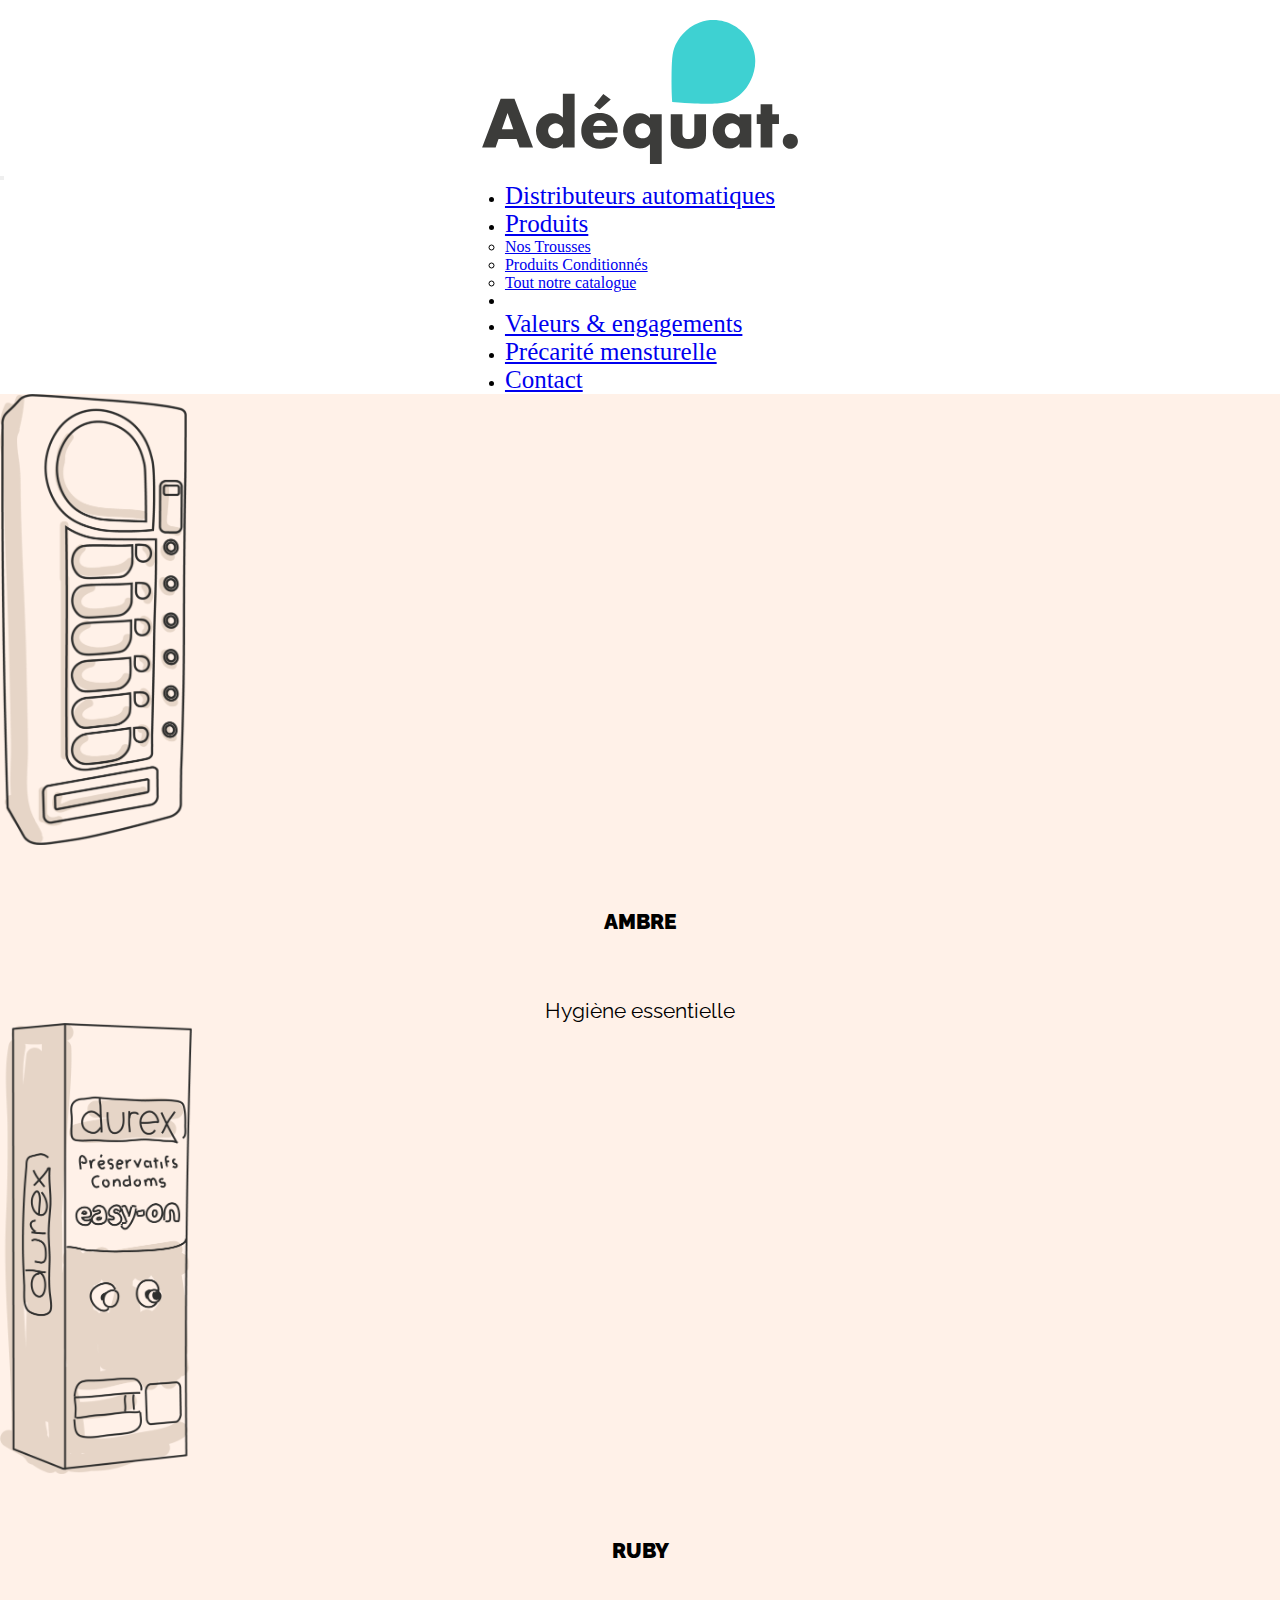
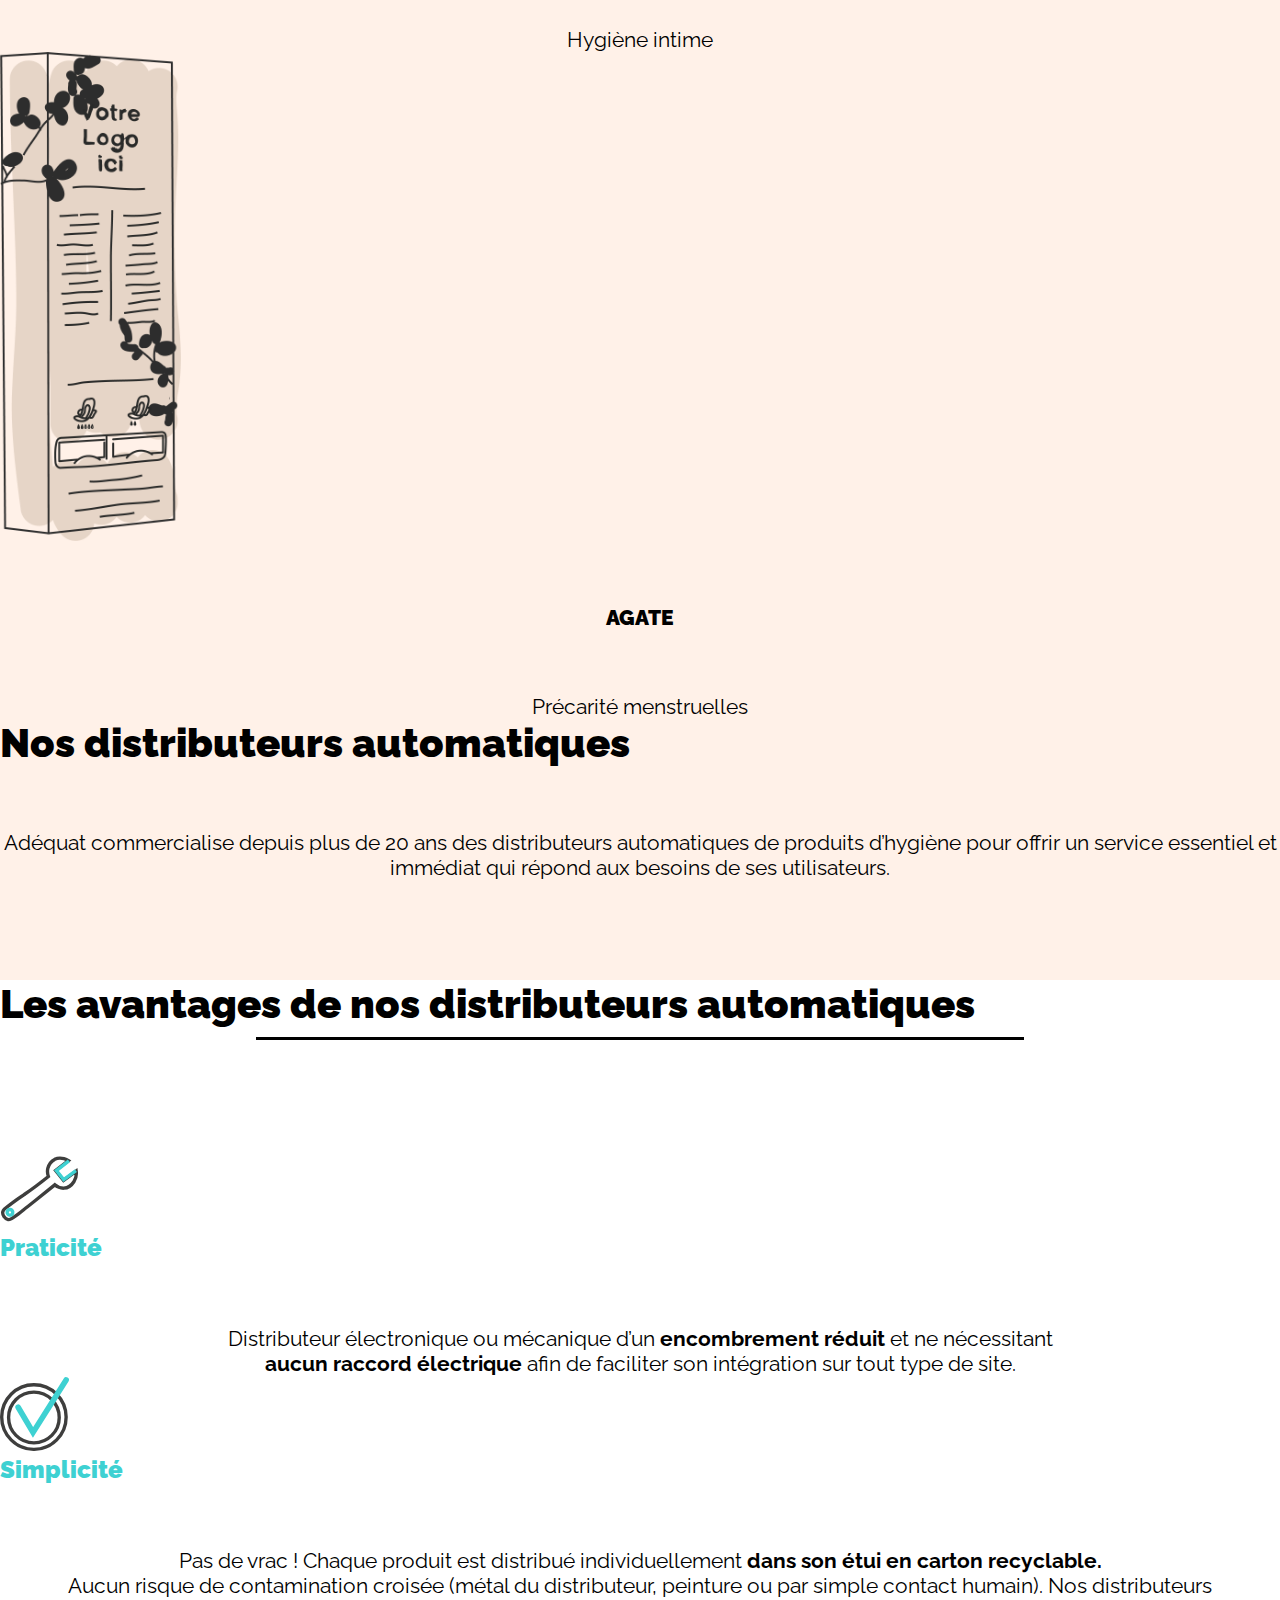
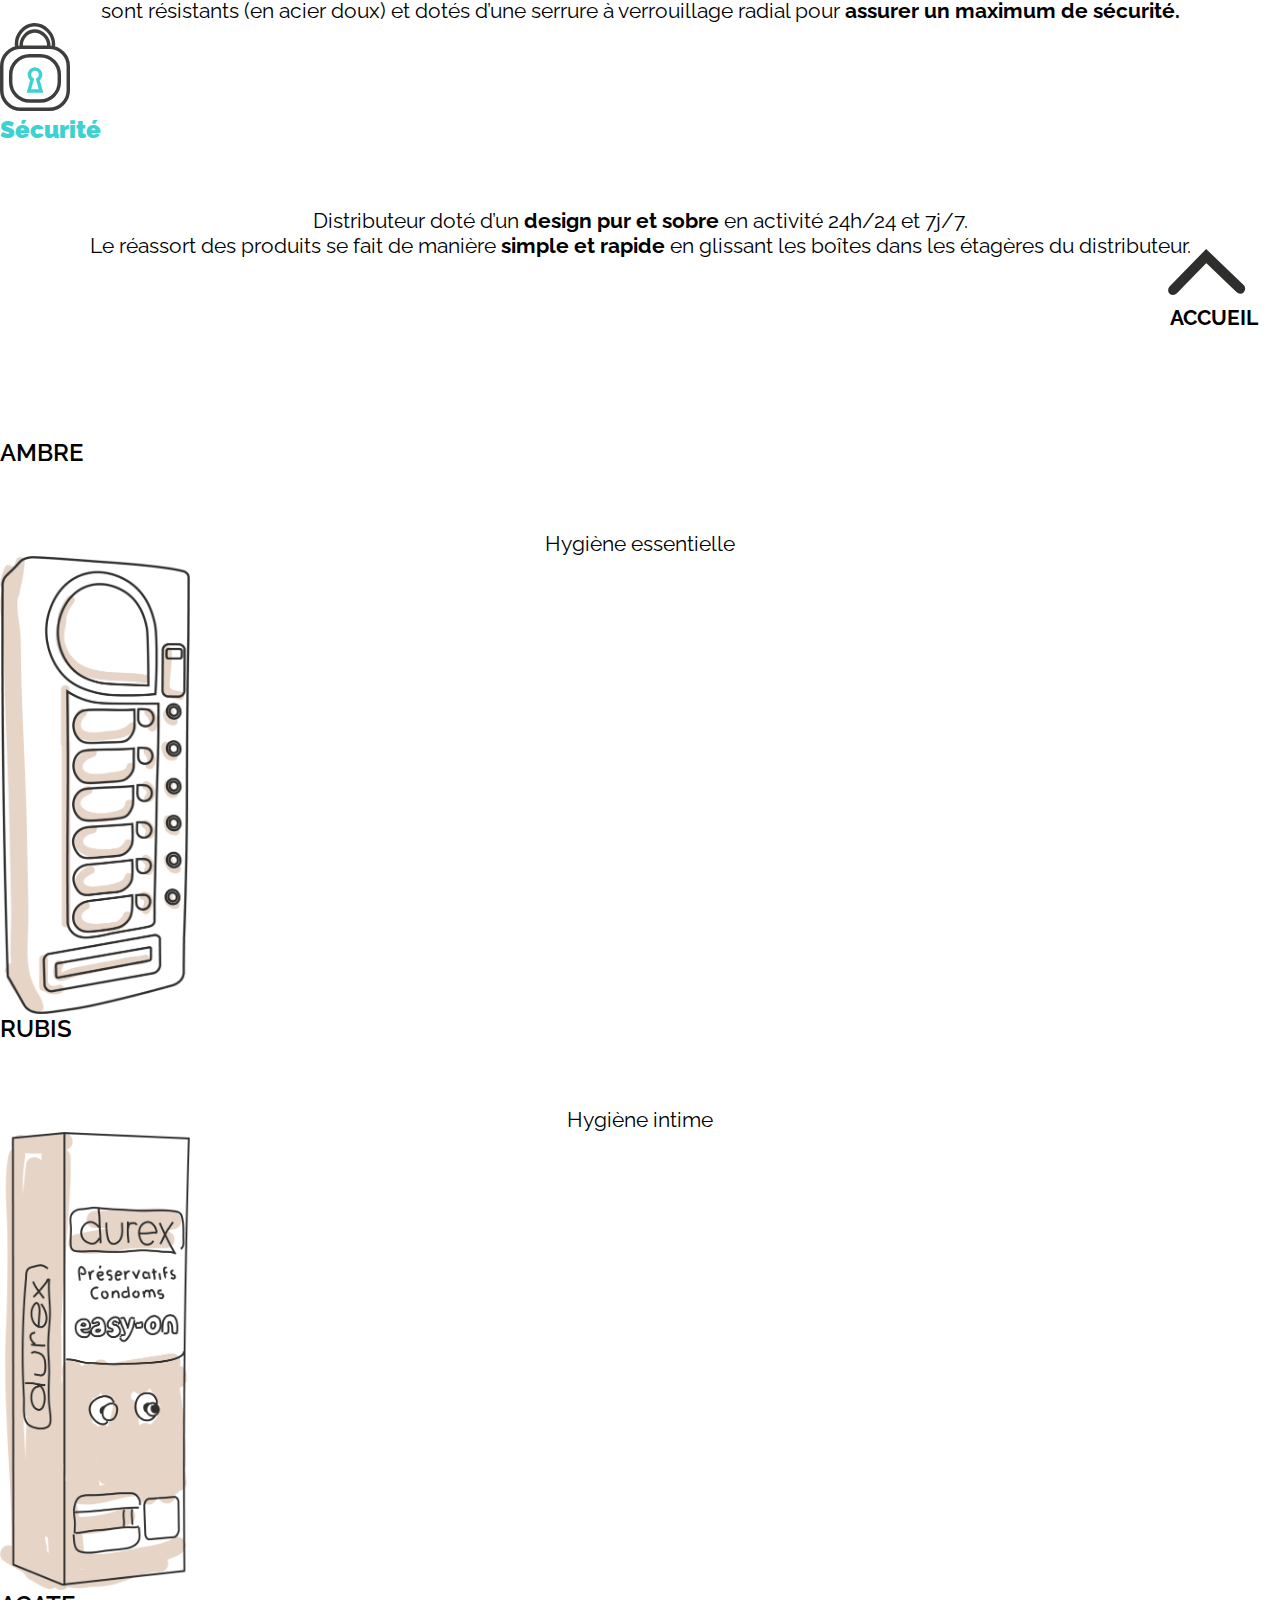
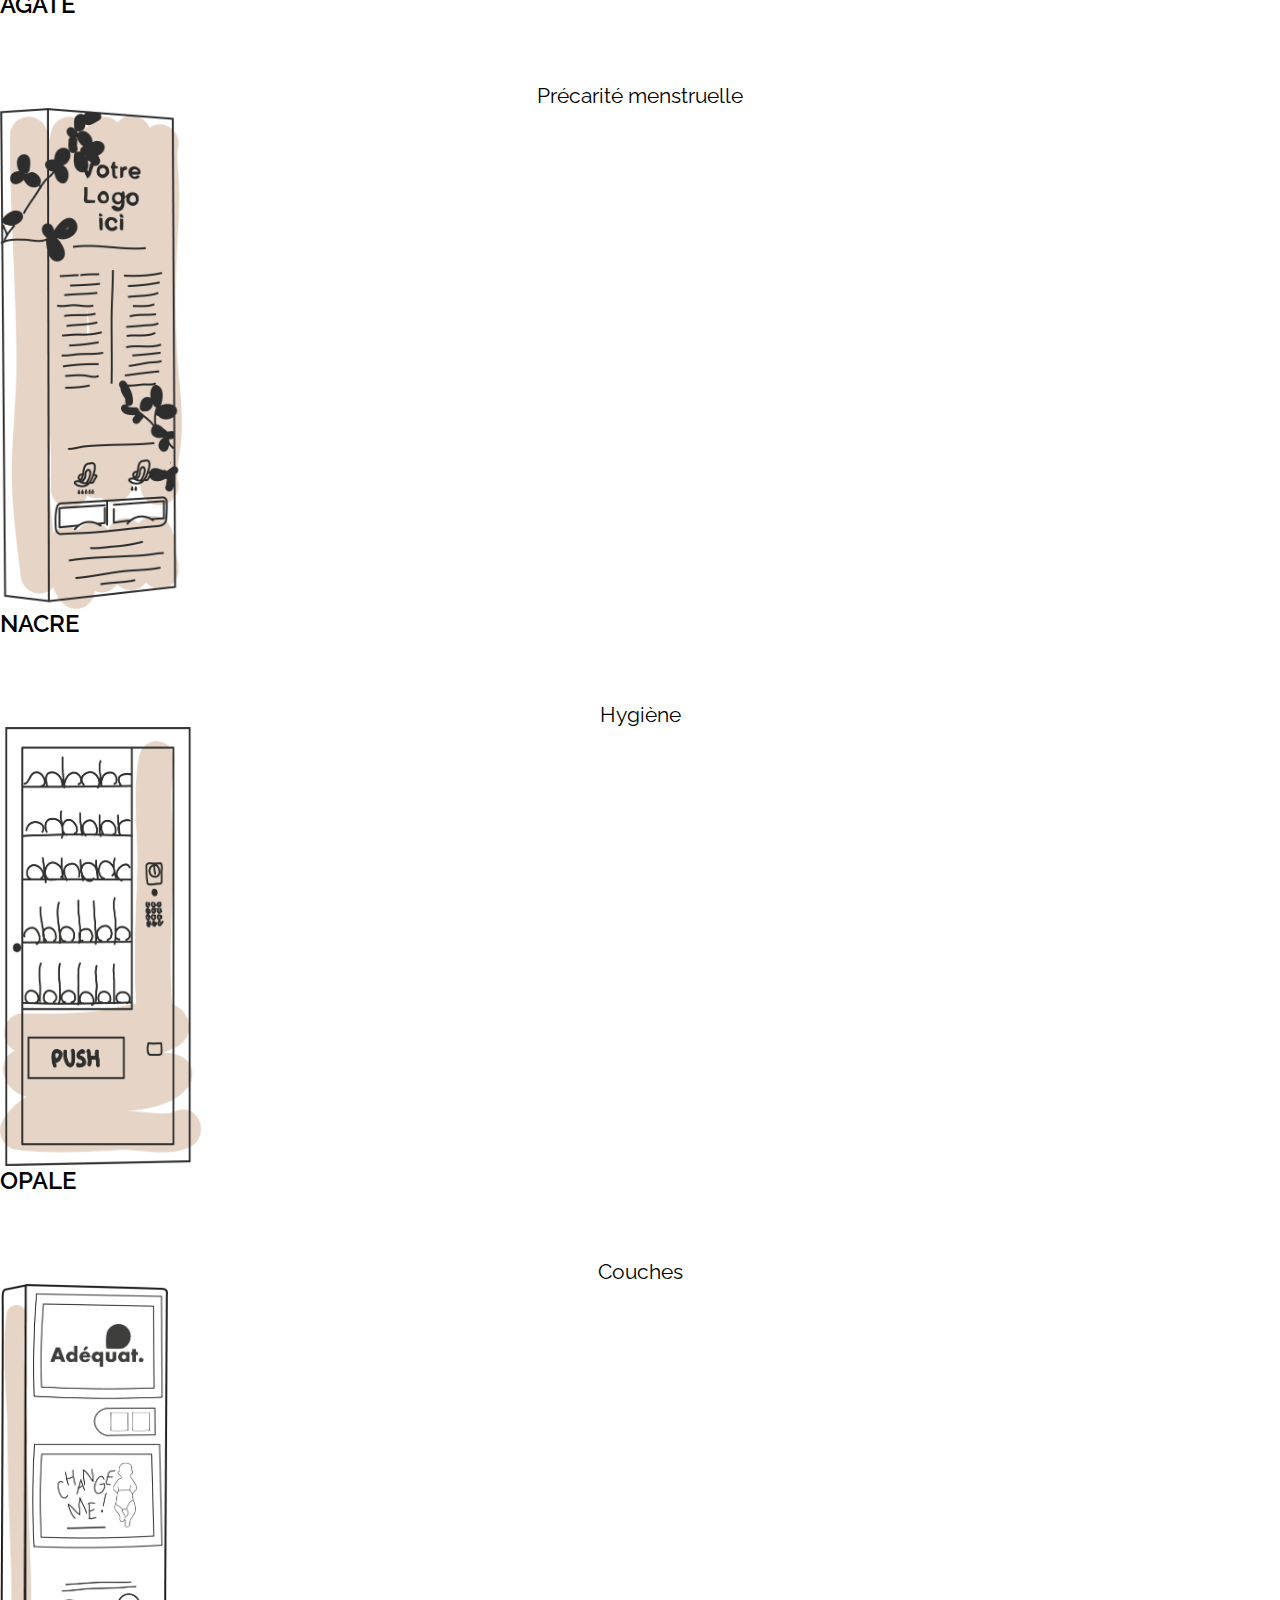
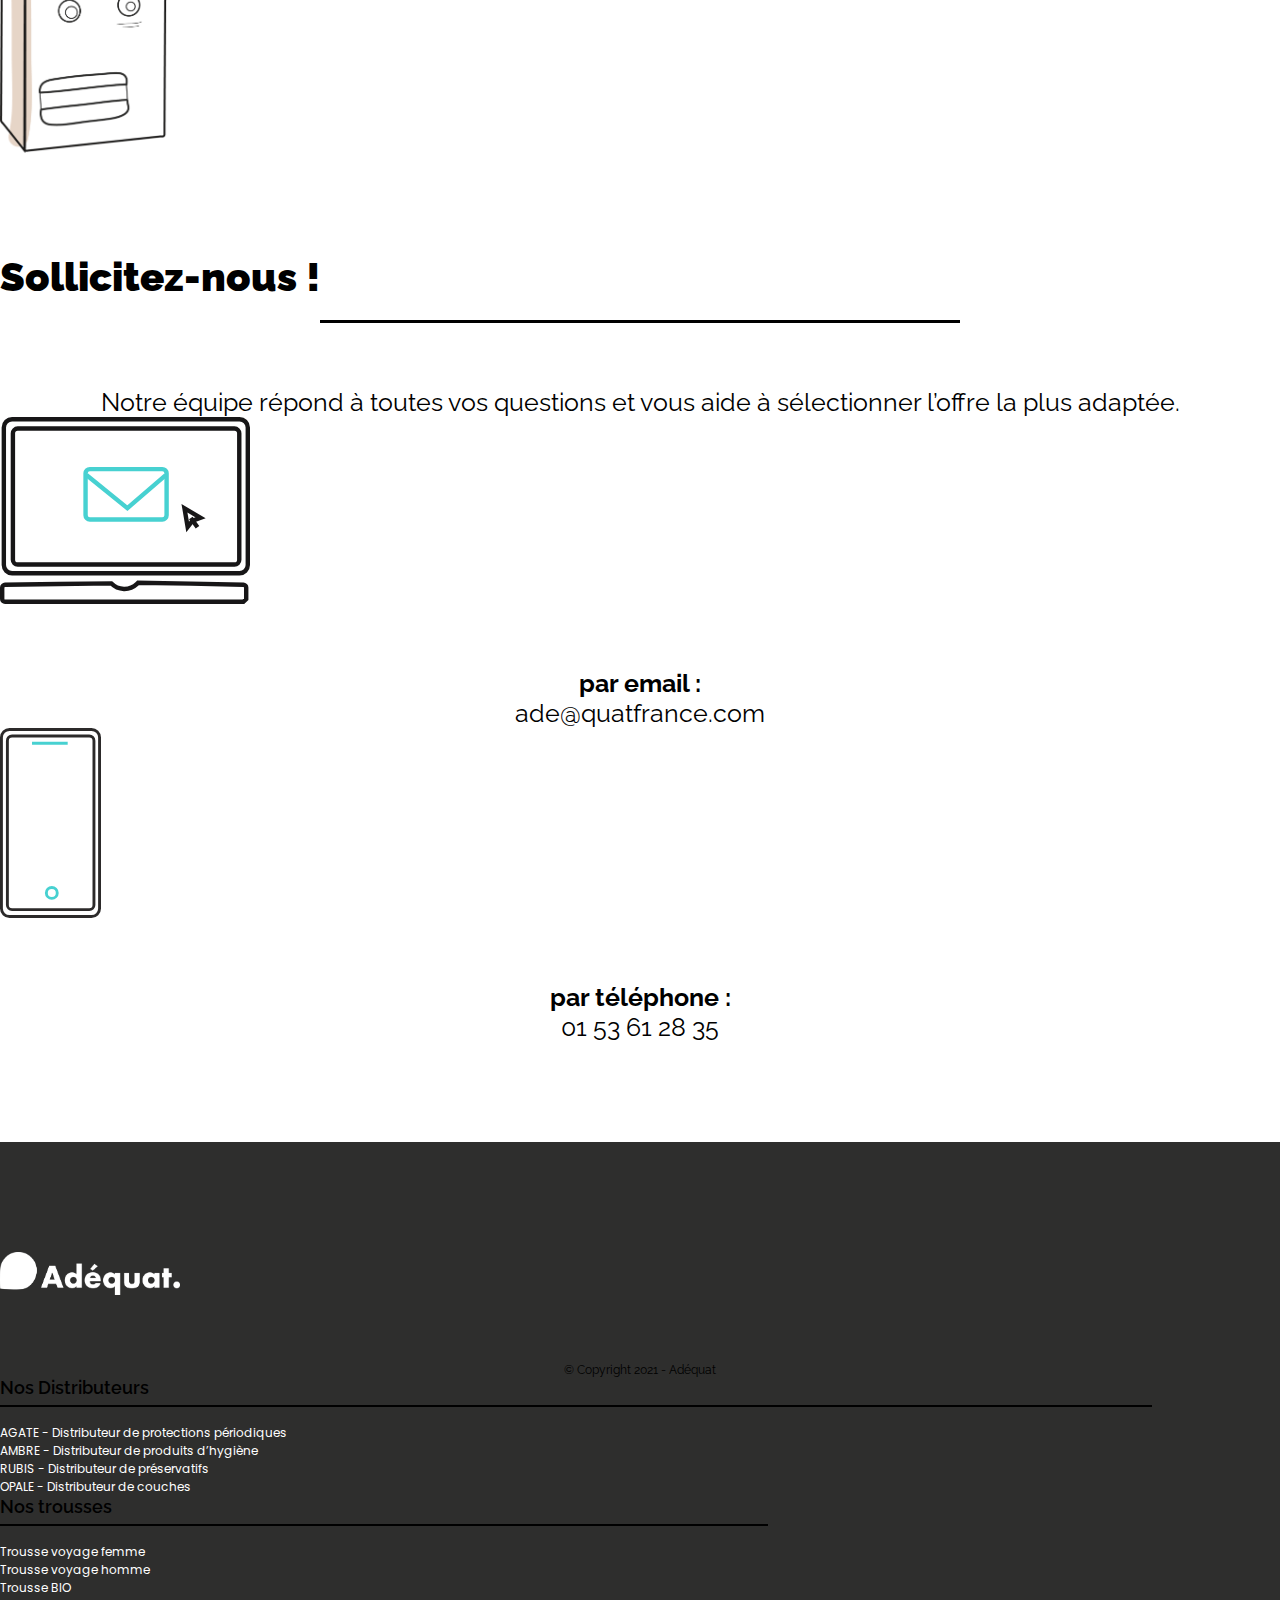
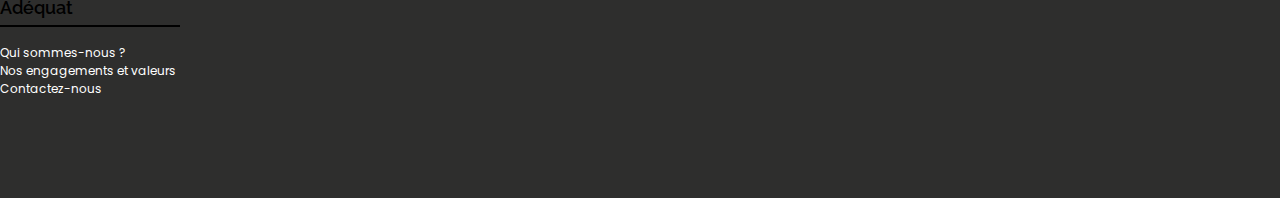
<file: distributeur.html>
<!DOCTYPE html>
<html lang="fr">
<head>
  <meta charset="UTF-8">
  <meta http-equiv="X-UA-Compatible" content="IE=edge">
  <meta name="viewport" content="width=device-width, initial-scale=1.0">
  <link href="https://cdn.jsdelivr.net/npm/bootstrap@5.1.3/dist/css/bootstrap.min.css" rel="stylesheet" integrity="sha384-1BmE4kWBq78iYhFldvKuhfTAU6auU8tT94WrHftjDbrCEXSU1oBoqyl2QvZ6jIW3" crossorigin="anonymous">
  <link rel="stylesheet" href="https://cdnjs.cloudflare.com/ajax/libs/font-awesome/5.15.4/css/all.min.css" integrity="sha512-1ycn6IcaQQ40/MKBW2W4Rhis/DbILU74C1vSrLJxCq57o941Ym01SwNsOMqvEBFlcgUa6xLiPY/NS5R+E6ztJQ==" crossorigin="anonymous" referrerpolicy="no-referrer" />
  <link rel="stylesheet" href="style.css">
  <title>Adéquat.</title>
</head>
<body>
  
  <div id="logo">
    <a href="index.html"><img class="img-fluid" src="img/logo/svg/adequat_logo.svg" alt="logo-adequat"></a>
  </div>
  <nav class="navbar navbar-expand-lg fs-4 ">
      <button class="navbar-toggler navbar-dark bg-dark text-dark" type="button" data-bs-toggle="collapse" data-bs-target="#navbarNavDropdown" aria-controls="navbarNavDropdown" aria-expanded="false" aria-label="Toggle navigation">
        <span class="navbar-toggler-icon"></span>
      </button>
      <div class="collapse navbar-collapse" id="navbarNavDropdown">
        <ul class="navbar-nav">
          <li class="nav-item">
            <a class="nav-link text-dark" href="distributeur.html">Distributeurs automatiques</a>
          </li>
          <li class="nav-item dropdown">
            <a class="nav-link text-dark" href="#" id="navbarDropdownMenuLink" role="button" data-bs-toggle="dropdown" aria-expanded="false">
            Produits
            </a>
            <ul class="dropdown-menu" aria-labelledby="navbarDropdownMenuLink">
              <li><a class="dropdown-item" href="trousses.html">Nos Trousses</a></li>
              <li><a class="dropdown-item" href="produits.html">Produits Conditionnés</a></li>
              <li><a class="dropdown-item" href="catalogue.html">Tout notre catalogue</a></li>
            </ul>
          <li class="nav-item">
            <li><a class="nav-link text-dark" href="valeurs&engagements.html">Valeurs & engagements</a></li>
          </li>
          <li class="nav-item">
            <a class="nav-link text-dark" href="precarite.html">Précarité mensturelle</a>
          </li>
          <li class="nav-item">
            <a class="nav-link text-dark" href="contact.html">Contact</a>
          </li>
          </li>
        </ul>
      </div>
  </nav>
  <div class="container-fluid pb-10" style="background-color: #FFF1E8">
    <div class="row">
      <div class="col-sm-2 pt-5">
        <img src="img/page_distributeur/distributeur1.png" alt=""class="img-fluid m-auto pt-5" style="width: 187px; height: auto;">
        <p class="title text-center pt-5 fs-4">AMBRE</p>
        <p  class="text-center fs-4">Hygiène essentielle</p>
      </div>
      <div class="col-sm-2 pt-5"> 
        <img src="img/page_distributeur/distributeur2.png" alt="" class="img-fluid m-auto pt-5" style="width: 192.12px; height: auto;">
        <p class="title text-center pt-5 fs-4">RUBY</p>
        <p class="text-center fs-4">Hygiène intime</p>
      </div>
      <div class="col-sm-2 pt-5">
        <img src="img/page_distributeur/distributeur3.png" alt=""class="img-fluid m-auto pt-2" style="width: 180.98px; height: auto;">
        <p class="title text-center pt-5 fs-4">AGATE</p>
        <p class="text-center fs-4">Précarité menstruelles</p>
      </div>
      <div class="col-sm-6 mx-auto my-auto">
        <div>
          <h1>Nos distributeurs automatiques</h1>
          <p class="fs-4">Adéquat commercialise depuis plus de 20 ans des distributeurs automatiques de produits d’hygiène pour offrir un service essentiel et immédiat qui répond aux besoins de ses utilisateurs. 
          </p>
        </div>
      </div>
    </div>
  </div>

<div class="container-fluid pt-5" >
  <h1 class="text-center mt-5">Les avantages de nos distributeurs automatiques</h1>
  <div class="line-advantages"></div>

  <div class="row mt-10">
    <div class="col-sm-12 text-center my-4">
      <div class="d-flex justify-content-center">
        <img src="img/icon-cle.svg" alt="" style="width: 80px;" class="p-2">
        <h3 style="color: #3ED1D2; font-weight: 900" class="p-2">Praticité</h3>
      </div>
      <p class="fs-4">Distributeur électronique ou mécanique d’un <b>encombrement réduit</b> et ne nécessitant<br> <b> aucun raccord électrique</b>  afin de faciliter son intégration sur tout type de site.
    </div>
    <div class="col-sm-12 text-center my-4">
      <div class="d-flex justify-content-center">
        <img src="img/icon-chek.svg" alt="" style="width: 70px;" class="p-2">
        <h3 style="color: #3ED1D2; font-weight: 900;">Simplicité </h3>
      </div>
      <p class="fs-4">Pas de vrac ! Chaque produit est distribué individuellement<b> dans son étui en carton recyclable.</b><br> Aucun risque de contamination croisée (métal du distributeur, peinture ou par simple contact humain).
        Nos distributeurs <br> sont résistants (en acier doux) et dotés d’une serrure à verrouillage radial pour <b> assurer un maximum de sécurité.</b>
      </p>
    </div>
    <div class="col-sm-12 text-center my-4">
      <div class="d-flex justify-content-center">
        <img src="img/icon-cadena.svg" alt="" style="width: 70px;" class="p-2">
        <h3 style="color: #3ED1D2; font-weight: 900" class="p-2">Sécurité</h3>
      </div>
      <p class="fs-4">Distributeur doté d’un <b>design pur et sobre</b> en activité 24h/24 et 7j/7.<br> 
        Le réassort des produits se fait de manière <b>simple et rapide</b> en glissant les boîtes dans les étagères du distributeur.
        </p>
    </div>
    <div class="homebutton-container">
      <a href="index.html" class="homebutton">
          <img src="img/icon-accueil.svg" id="arrow" alt="">
          <p id="homebutton-title">ACCUEIL</p>
      </a>
    </div>
  </div>
</div>

<div class="container-fluid pt-5">
  <div class="row row-cols-xl-5 row-cols-lg-3 row-cols-md-2 row-cols-sm-2 row-cols-1 justify-content-center link">
    <a href="#ambre" class="col pointer" style="background-color: #FFC6A3;" onclick="showHide('ambre')">
      <h3 class="text-center pt-5">AMBRE</h3>
      <p class="text-center fs-4">Hygiène essentielle</p>
      <img  class="img-fluid mx-auto pt-5 pb-5" src="img/page_distributeur/distributeur1.png"alt=""  style="width: 190px; height: 458px;">
    </a>
    <a href="#rubis" class="col pointer" style="background-color: #3ED1D2;" onclick="showHide('rubis')">
      <h3 class="text-center pt-5">RUBIS</h3>
      <p class="text-center fs-4">Hygiène intime</p>
      <img  class="img-fluid mx-auto pt-5 pb-5" src="img/page_distributeur/distributeur2.png"alt=""  style="width: 190px; height: 458px;">
    </a>
    <a href="#agate" class="col pointer" style=" background-color: #FF9A9B;" onclick="showHide('agate')">
      <h3 class="text-center pt-5">AGATE</h3>
      <p class="text-center fs-4">Précarité menstruelle</p>
      <img  class="img-fluid mx-auto pt-5 pb-5" src="img/page_distributeur/distributeur3.png"alt=""  style="width:181.61px; height: 501.53px;">
    </a>
    <a href="#nacre" class="col-lg-6 pointer" style="background-color: #FFA8B8;" onclick="showHide('nacre')">
      <h3 class="text-center pt-5">NACRE</h3>
      <p class="text-center fs-4">Hygiène</p>
      <img  class="img-fluid mx-auto pt-5 pb-5" src="img/page_distributeur/distributeur4.png"alt=""  style="width: 201.2px; height: 438.71px;">
    </a>
    <a href="#opale" class="col-sm-12 col-md-12 col-lg-6 pointer" style="background-color: #FFF1E8;" onclick="showHide('opale')">
      <h3 class="text-center pt-5">OPALE</h3>
      <p class="text-center fs-4">Couches</p>
      <img  class="img-fluid mx-auto pt-5 pb-5" src="img/page_distributeur/distributeur5.png"alt=""  style="width: 168.31px; height: 469.02px;">
    </a>
  </div>
</div>
  <div class="container-fluid anchor" id="ambre" style="background-color: #FFC6A3;">
    <div class="row">
      <div class="col">
        <div class="row">
          <div class="col-xl-8 p-5">
            <h3>AMBRE</h3>
            <p class="py-2">Pour répondre aux besoins d’hygiène essentiels des personnes, Adéquat vous propose son distributeur AMBRE. Idéal pour une offre complète de produits d’hygiène essentiels avec ses 6 étagères. Convient parfaitement pour les hôtels, les aéroports, les stations autoroutières, …</p>
          </div>
          <div class="col-xl-4 pt-5 text-xl-start text-center">
            <h4 style="font-size: 24px; font-weight: bold">Caractéristiques</h4>
            <hr class="underline-precarite mx-xl-0 mx-auto">
            <div class="row my-1">
              <div class="col-xl-1">
                <img src="img/electronique.png" alt="" width="45px" height="45px">
              </div>
              <div class="col-xl-8">
                <p>Electronique</p>
              </div>
            </div>
            <div class="row my-1">
              <div class="col-xl-1">
                <img src="img/euro.png" alt="" width="45px" height="45px">
              </div>
              <div class="col">
                <p>Payant</p>
              </div>
            </div>
            <div class="row my-1">
              <div class="col-xl-1">
                <img src="img/batterie.png" alt="" width="45px" height="45px">
              </div>
              <div class="col">
                <p>Fonctionne sur batterie</p>
              </div>
            </div>
            <div class="row my-1">
              <div class="col-xl-1">
                <img src="img/6.png" alt="" width="25px" height="40px">
              </div>
              <div class="col">
                <p>Références de produits</p>
              </div>
            </div>
          </div>
        </div>
      </div>
    </div>
  </div>
  <div class="container-fluid anchor" id="rubis" style="background-color: #3ED1D2;">
    <div class="row">
      <div class="col">
        <div class="row">
          <div class="col-xl-8 p-5">
            <h3>RUBIS</h3>
            <p>Adéquat s’engage depuis 1999 contre la prolifération du VIH en proposant une offre d’hygiène intime avec son distributeur de préservatifs RUBIS. Idéal dans les hôtels, les établissements scolaires, etc.</p>
          </div>
          <div class="col-xl-4 pt-5 text-xl-start text-center">
            <h4 style="font-size: 24px; font-weight: bold">Caractéristiques</h4>
            <hr class="underline-precarite mx-xl-0 mx-auto">
            <div class="row my-1">
              <div class="col-xl-1" style="margin-left: -30px">
                <img src="img/mecanique.png" alt="" style="width: 86px; height:51px; ">
              </div>
              <div class="col-xl-8" style="margin-left: 30px">
                <p>Mécanique</p>
              </div>
            </div>
            <div class="row my-1">
              <div class="col-xl-1">
                <img src="img/euro.png" alt="" style="width: 45px; height:45px; ">
              </div>
              <div class="col">
                <p>Payant</p>
              </div>
            </div>
            <div class="row my-1">
              <div class="col-xl-1">
                <img src="img/1.png" alt="" style="width: 45px; height:45px; ">
              </div>
              <div class="col mt-2">
                <p>Colonne</p>
              </div>
            </div>
          </div>
        </div>
      </div>
    </div>
  </div>
  <div class="container-fluid anchor" id="agate" style="background-color: #FF9A9B
  ;">
    <div class="row">
      <div class="col">
        <div class="row">
          <div class="col-xl-8 p-5">
            <h3>AGATE</h3>
            <p>Société française dirigée par 2 femmes, Adéquat s’engage contre la précarité menstruelle avec son distributeur AGATE. Conçu spécialement pour lutter contre la précarité menstruelle avec une offre de protections périodiques (serviettes hygiéniques, tampons, cup menstruelle, etc.) et en respect de la réglementation de l’ANSES : obligation d’indiquer la composition des produits sur l’étui, obligation d’informer sur les bonnes pratiques d’utilisation, obligation d’utiliser un suremballage de protection scellé pour éviter tout risque de contamination croisée. Convient parfaitement pour les établissements scolaires, les entreprises, les établissements carcéraux…</p>
          </div>
          <div class="col-xl-4 pt-5 text-xl-start text-center">
            <h4 style="font-size: 24px; font-weight: bold">Caractéristiques</h4>
            <hr class="underline-precarite mx-xl-0 mx-auto">
            <div class="row my-1">
              <div class="col-xl-1" style="margin-left: -30px">
                <img src="img/mecanique.png" alt="" style="width: 86px; height:51px; ">
              </div>
              <div class="col-xl-8" style="margin-left: 30px">
                <p>Mécanique</p>
              </div>
            </div>
            <div class="row my-1">
              <div class="col-xl-1">
                <img src="img/euro.png" alt="" style="width: 45px; height:45px; ">
              </div>
              <div class="col">
                <p>Payant</p>
              </div>
            </div>
            <div class="row my-1">
              <div class="col-xl-1" style="margin-left: -40px">
                <img src="img/2-3-4.png" alt="" style="width: 98px; height:47px; ">
              </div>
              <div class="col mt-3" style="margin-left: 40px">
                <p>Colonne</p>
              </div>
            </div>
          </div>
        </div>
      </div>
    </div>
  </div>
  <div class="container-fluid anchor" id="nacre" style="background-color: #FFA8B8;">
    <div class="row">
      <div class="col">
        <div class="row">
          <div class="col-xl-8 p-5">
            <h3>NACRE</h3>
            <p>Distributeur permettant une offre plus exhaustive d’hygiène avec ses multiples colonnes.</p>
          </div>
          <div class="col-xl-4 pt-5 text-xl-start text-center">
            <h4 style="font-size: 24px; font-weight: bold">Caractéristiques</h4>
            <hr class="underline-precarite mx-xl-0 mx-auto">
            <div class="row my-1">
              <div class="col-xl-1" style="margin-left: -30px">
                <img src="img/mecanique.png" alt="" style="width: 86px; height:51px; ">
              </div>
              <div class="col-xl-8" style="margin-left: 30px">
                <p>Mécanique</p>
              </div>
            </div>
            <div class="row my-1">
              <div class="col-xl-1">
                <img src="img/1.png" alt="" width="45px" height="45px">
              </div>
              <div class="col mt-3">
                <p>Colonne</p>
              </div>
            </div>
          </div>
        </div>
      </div>
    </div>
  </div>
  <div class="container-fluid anchor" id="opale" style="background-color: #FFF1E8;">
    <div class="row">
      <div class="col">
        <div class="row">
          <div class="col-xl-8 p-5">
            <h3>OPALE</h3>
            <p>OPALE Adéquat prend également à coeur l’hygiène de nos petits bouts à travers son offre de distributeur de couches OPALE. Convient parfaitement dans les crèches, les établissements de puériculture, les hôtels, etc.</p>
          </div>
          <div class="col-xl-4 pt-5 text-xl-start text-center">
            <h4 style="font-size: 24px; font-weight: bold">Caractéristiques</h4>
            <hr class="underline-precarite mx-xl-0 mx-auto">
            <div class="row my-1">
              <div class="col-xl-1">
                <img src="img/electronique.png" alt="" width="45px" height="45px">
              </div>
              <div class="col-xl-8">
                <p>Electronique</p>
              </div>
            </div>
            <div class="row my-1">
              <div class="col-xl-1">
                <img src="img/euro.png" alt="" width="45px" height="45px">
              </div>
              <div class="col">
                <p>Payant</p>
              </div>
            </div>
            <div class="row my-1">
              <div class="col-xl-1">
                <img src="img/secteur.png" alt="" width="45px" height="45px">
              </div>
              <div class="col">
                <p>Fonctionne sur secteur</p>
              </div>
            </div>
            <div class="row my-1">
              <div class="col-xl-1">
                <img src="img/x.png" alt="" width="25px" height="40px">
              </div>
              <div class="col">
                <p>Multiples colonnes</p>
              </div>
            </div>
          </div>
        </div>
      </div>
    </div>
  </div>
  <div class="background team">
    <div class="container pt-10 pb-10">

        <h1 class="text-center">Sollicitez-nous !</h1>
        <div class="ligne-us" ></div>
        <p class="text-center p-5" id="team">Notre équipe répond à toutes vos questions et vous aide à sélectionner l’offre la plus adaptée.
        </p>
        <div class="row justify-content-center">
            <div class="col-sm-4">
                <img class="img-fluid mb-5 mx-auto" style="width: 250px;"src="img/page_contact/ordi.svg" alt="ordinateur">
                <p class="text-center pb-5"><b>par email :</b><br>ade@quatfrance.com</p>
            </div>
            <div class="col-sm-4">
                <img class="img-fluid mb-5 mx-auto" style="height: 190px;" src="img/page_contact/telephone.svg" alt="téléphone">
                <p class="text-center"><b>par téléphone :</b><br>01 53 61 28 35</p>
            </div>
        </div>
    </div>
</div>
<footer>
  <div class="footer text-light">
      <div class="container-fluid">
          <div class="row mt-10">
              <div class="col-12 col-md-12 col-xl-2">
                  <div class="text-light d-flex  flex-column justify-content-center align-items-center" style="height: 100%">
                      <img src="img/logo/svg/logo_blc.svg" alt="" style="width: 180px;">
                      <p class="text-light">&copy; Copyright 2021 - Adéquat </p>
                  </div>
              </div>
              <div class="col-12 col-sm-6 col-md-4 col-xl-3">
                  <h3 class="ligne-1">Nos Distributeurs</h3>
                  <ul class="list-unstyled">
                      <li><a href="">AGATE - Distributeur de protections périodiques</a></li>
                      <li><a href="">AMBRE - Distributeur de produits d’hygiène </a></li>
                      <li><a href="">RUBIS - Distributeur de préservatifs</a></li>
                      <li><a href="">OPALE - Distributeur de couches</a></li>
                  </ul>
              </div>
              <div class="col-12 col-sm-6 col-md-4 col-xl-3">
                  <h3 class="ligne-2">Nos trousses</h3>
                  <ul class="list-unstyled">
                      <li><a href="">Trousse voyage femme</a></li>
                      <li><a href="">Trousse voyage homme</a></li>
                      <li><a href="">Trousse BIO</a></li>
                  </ul>
              </div>
              <div class="col-12 col-sm-12 col-md-4 col-xl-3">
                  <h3 class="ligne-3">Adéquat </h3>
                  <ul class="list-unstyled">
                      <li><a href="">Qui sommes-nous ?</a></li>
                      <li><a href="">Nos engagements et valeurs</a></li>
                      <li><a href="">Contactez-nous</a></li>
                  </ul>
              </div>
          </div>
      </div>
  </div>
</footer>
  <script>
    function showHide(id){
      let getElement = document.getElementById(id)
      if(getElement.style.display === "none"){
        getElement.style.display = "block";
      hideOther(idArray, id);
      }else{
        getElement.style.display = "none";
      }
    }
    const idArray = ["ambre", "rubis", "agate", "nacre", "opale"];
    function hideOther(idArray, id){
      for(let i = 0; i < idArray.length; i++){
        if(idArray[i] !== id){
          let getElement = document.getElementById(idArray[i])
          getElement.style.display = "none";
        }
      }
    }
  </script>

<script src="https://cdn.jsdelivr.net/npm/@popperjs/core@2.10.2/dist/umd/popper.min.js" integrity="sha384-7+zCNj/IqJ95wo16oMtfsKbZ9ccEh31eOz1HGyDuCQ6wgnyJNSYdrPa03rtR1zdB" crossorigin="anonymous"></script>
<script src="https://cdn.jsdelivr.net/npm/bootstrap@5.1.3/dist/js/bootstrap.bundle.min.js" integrity="sha384-ka7Sk0Gln4gmtz2MlQnikT1wXgYsOg+OMhuP+IlRH9sENBO0LRn5q+8nbTov4+1p" crossorigin="anonymous"></script>
    
</body>
</html>
</file>
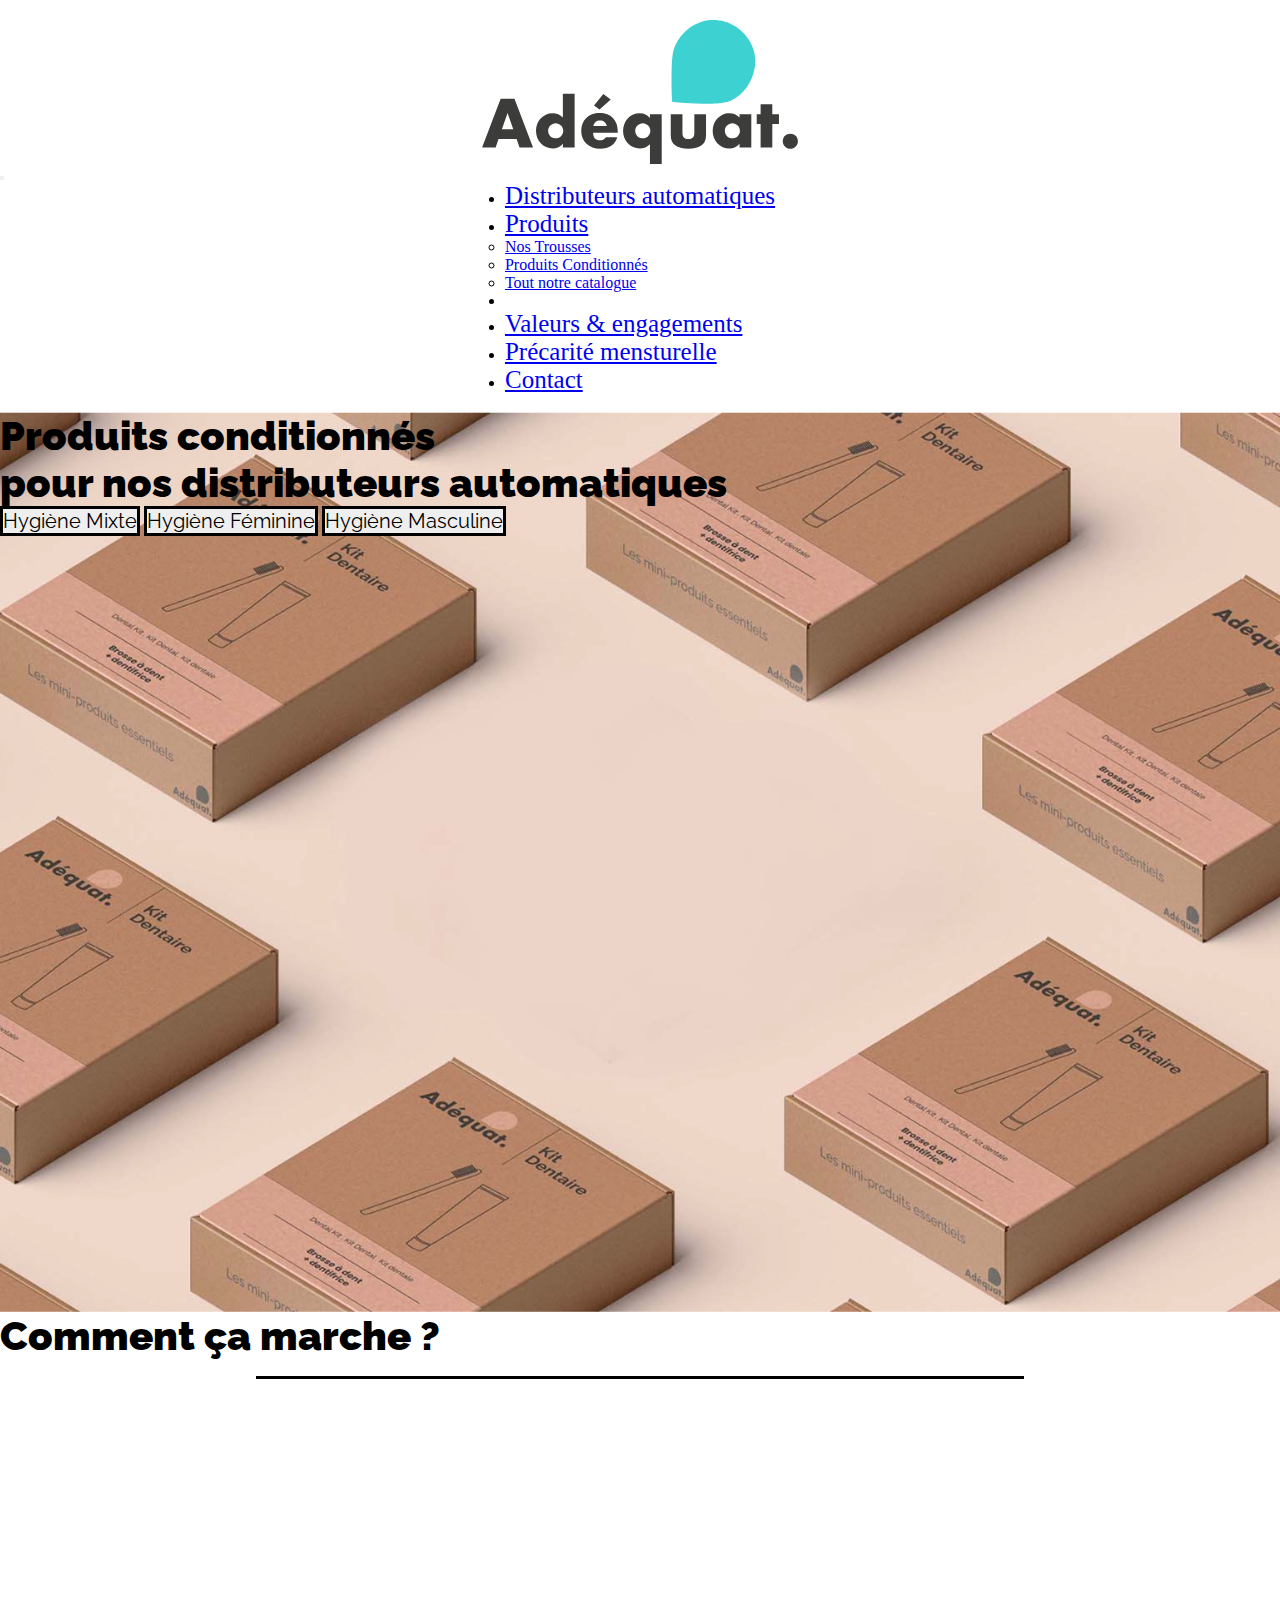
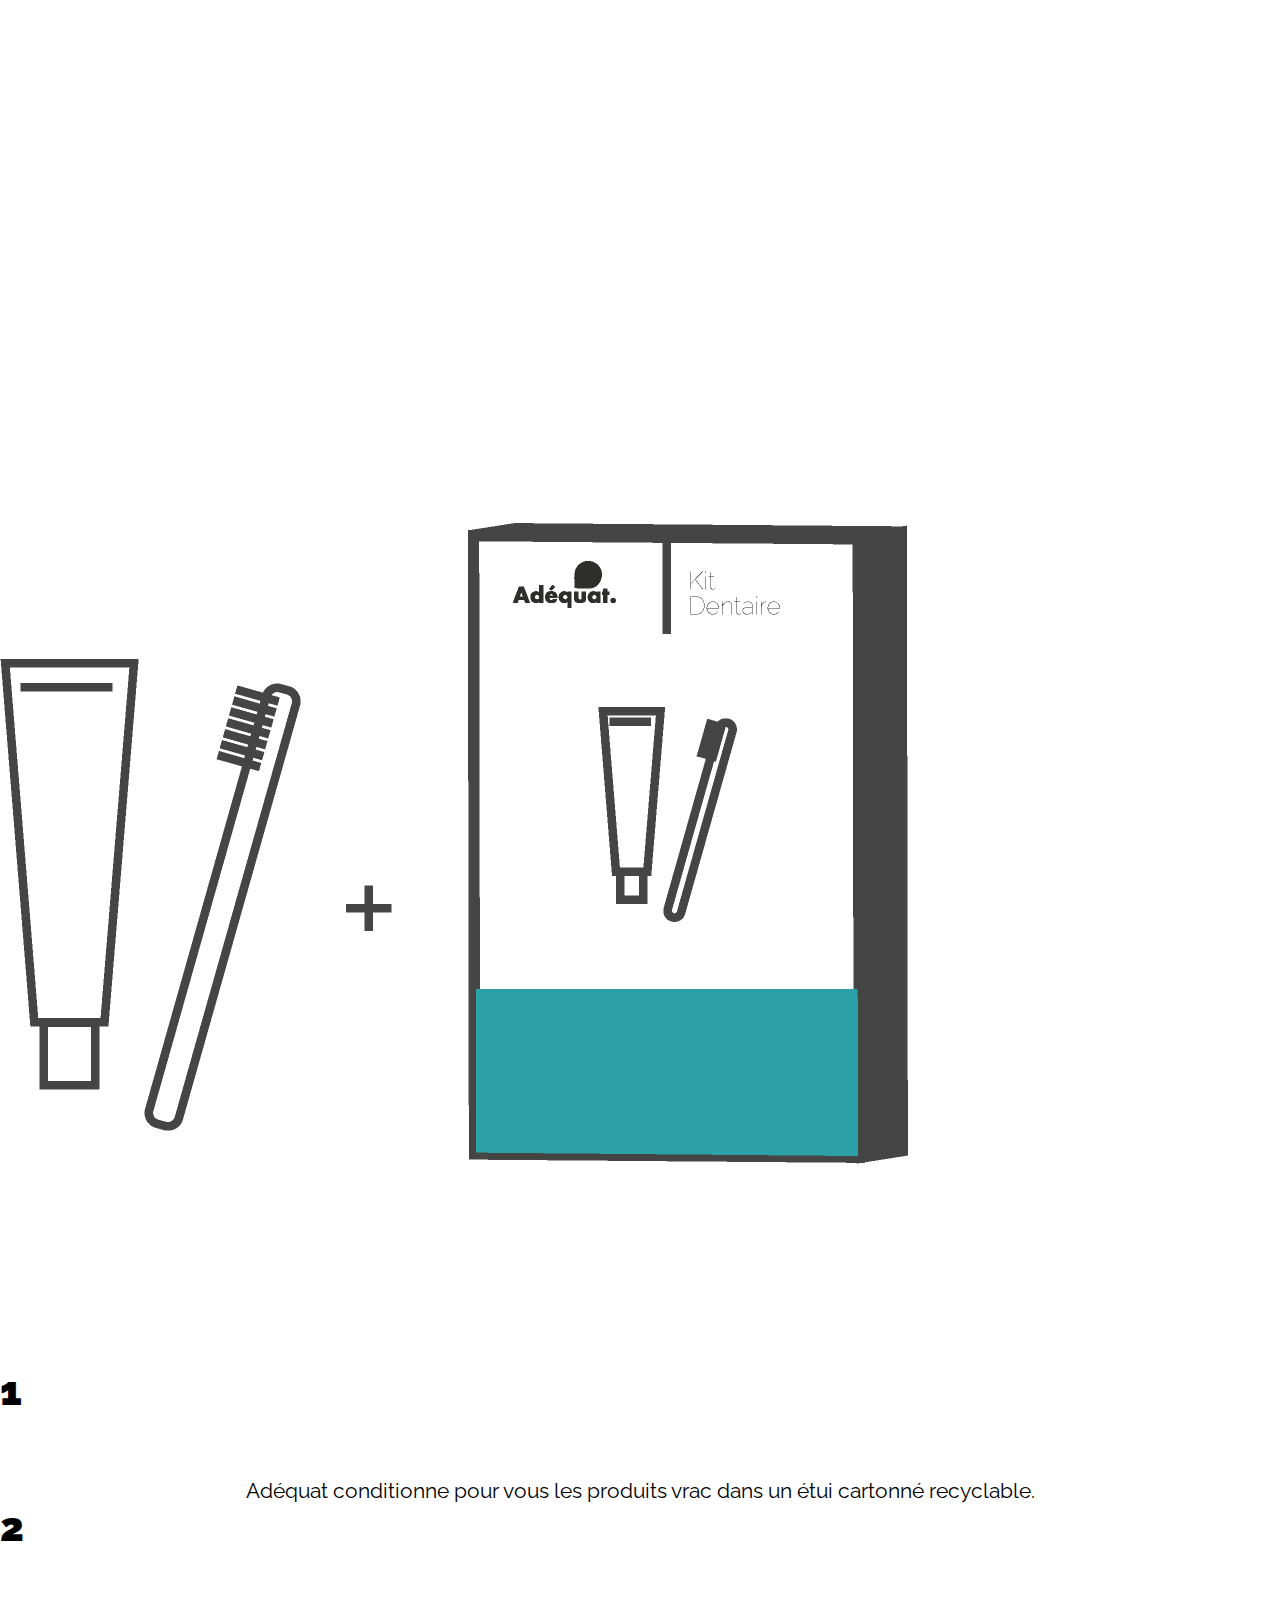
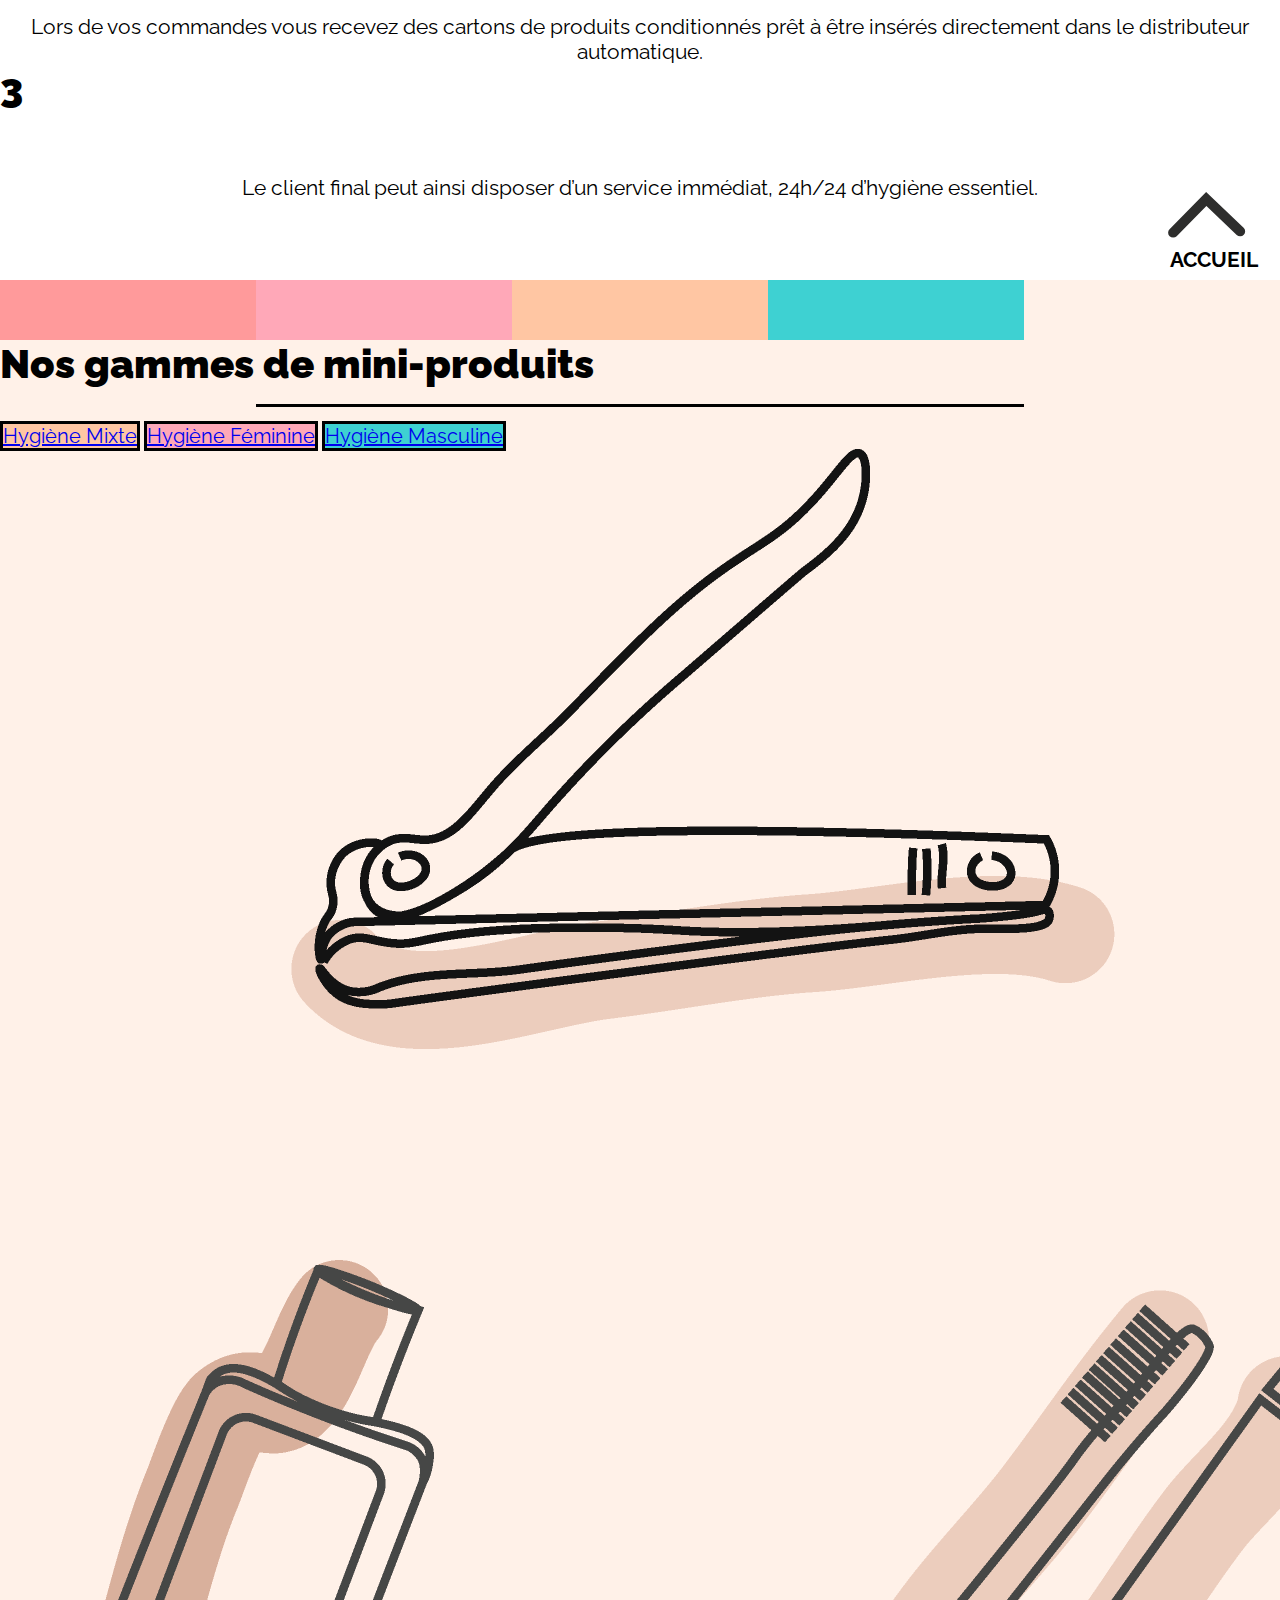
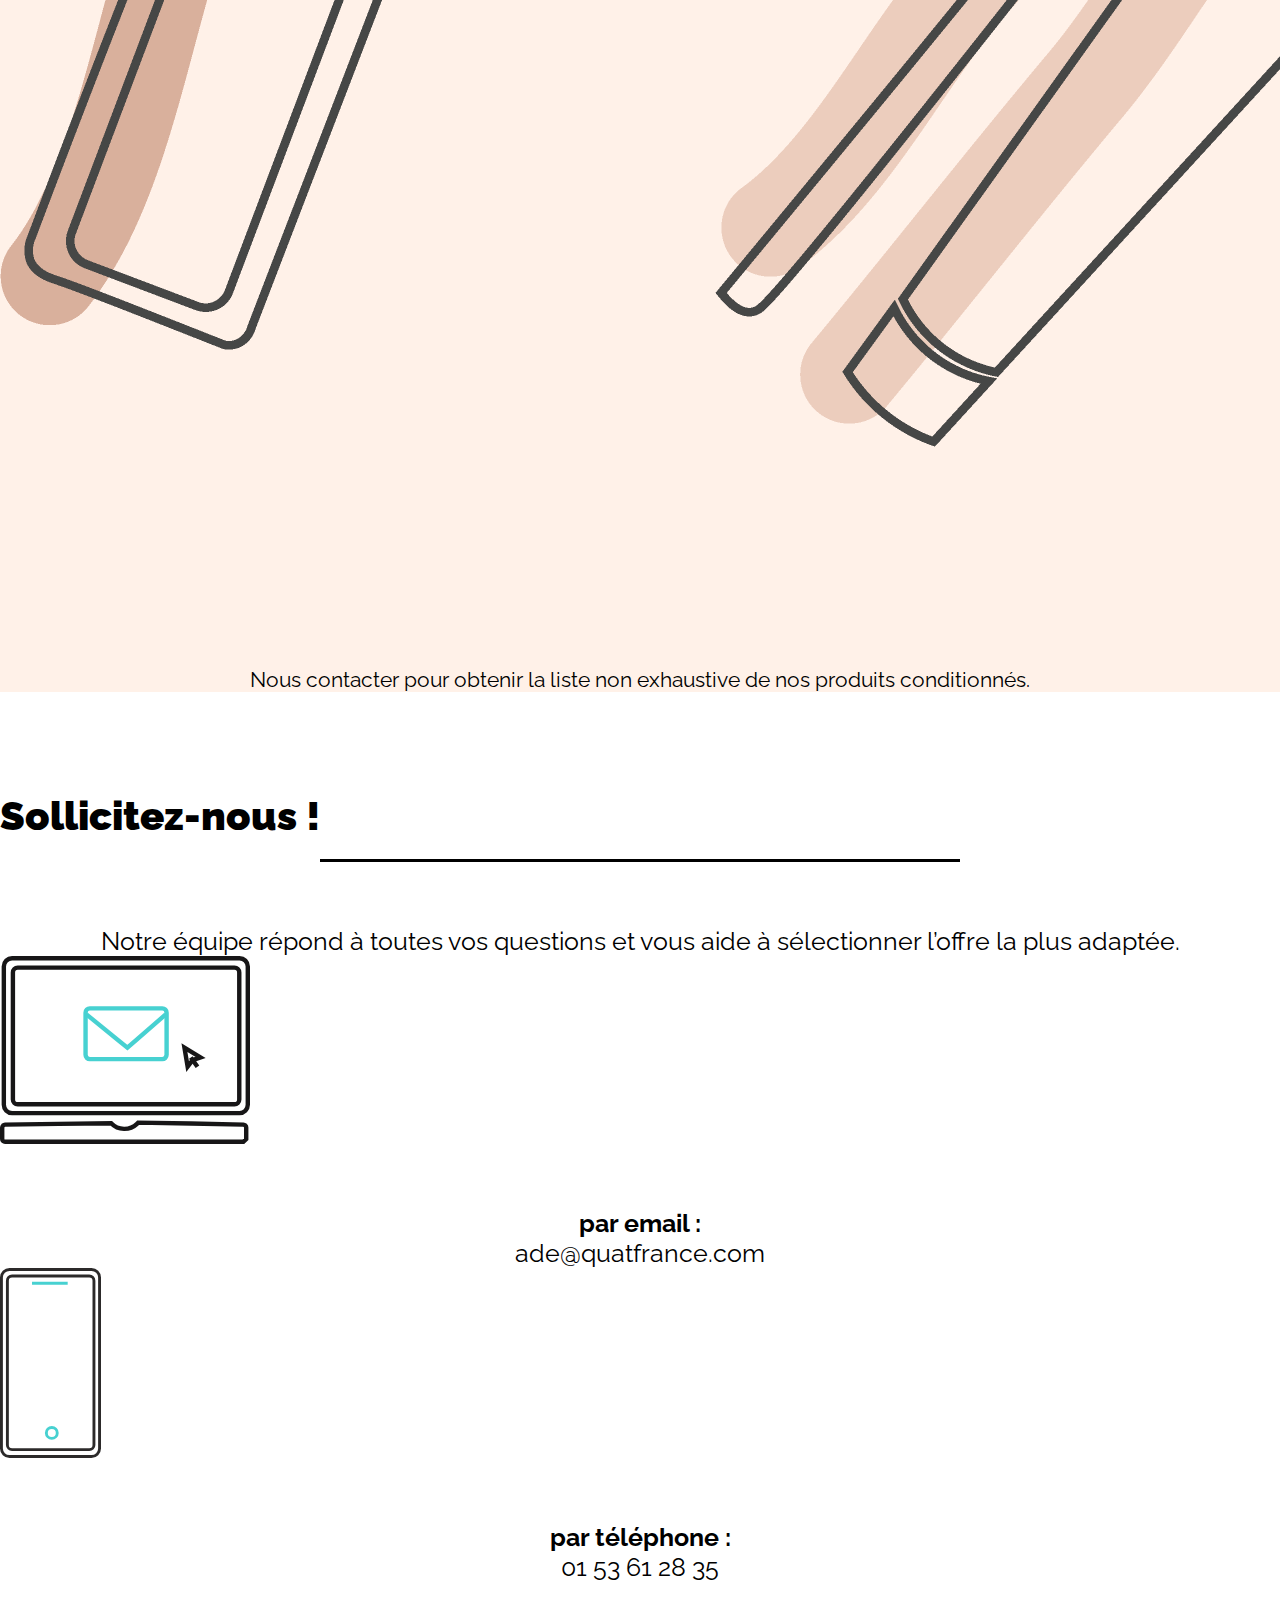
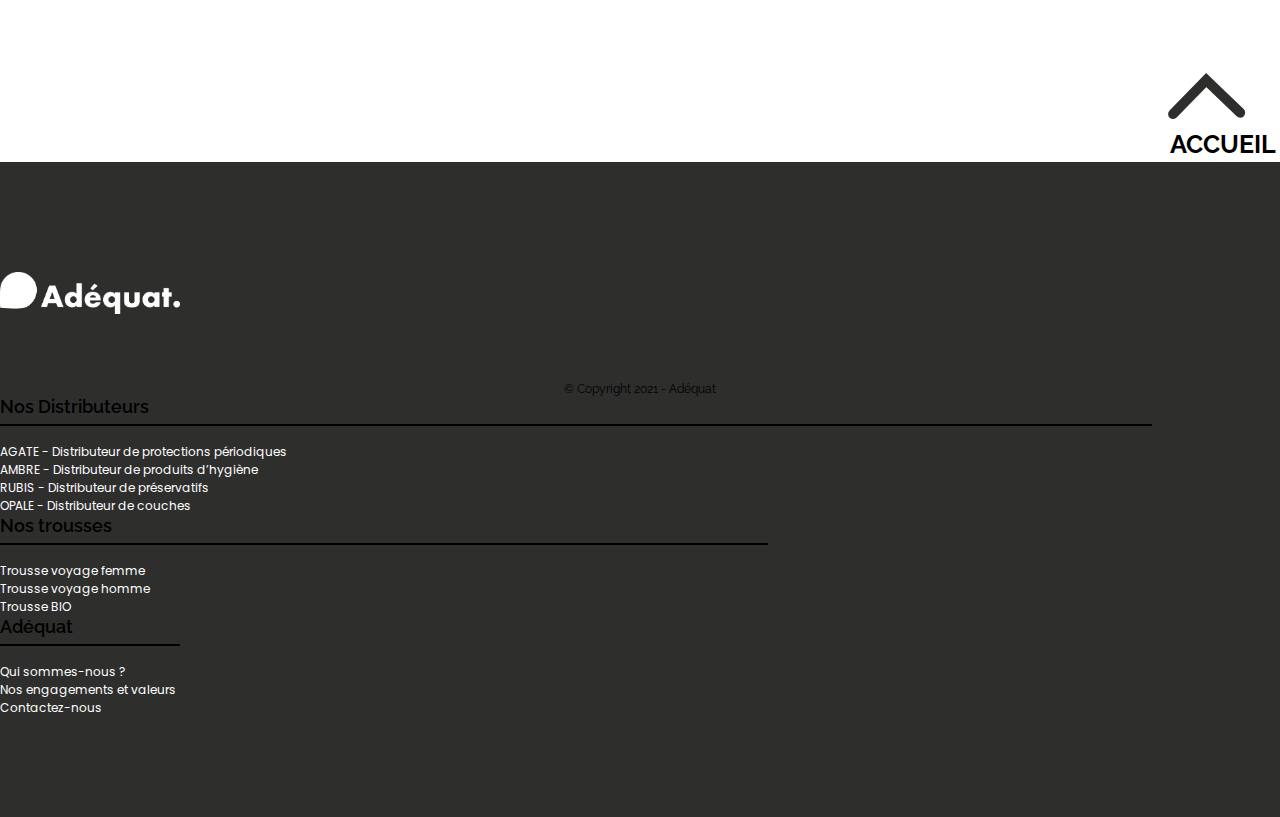
<file: produits.html>
<!DOCTYPE html>
<html lang="fr">
<head>
  <meta charset="UTF-8">
  <meta http-equiv="X-UA-Compatible" content="IE=edge">
  <meta name="viewport" content="width=device-width, initial-scale=1.0">
  <link href="https://cdn.jsdelivr.net/npm/bootstrap@5.1.3/dist/css/bootstrap.min.css" rel="stylesheet" integrity="sha384-1BmE4kWBq78iYhFldvKuhfTAU6auU8tT94WrHftjDbrCEXSU1oBoqyl2QvZ6jIW3" crossorigin="anonymous">
  <link rel="stylesheet" href="https://cdnjs.cloudflare.com/ajax/libs/font-awesome/5.15.4/css/all.min.css" integrity="sha512-1ycn6IcaQQ40/MKBW2W4Rhis/DbILU74C1vSrLJxCq57o941Ym01SwNsOMqvEBFlcgUa6xLiPY/NS5R+E6ztJQ==" crossorigin="anonymous" referrerpolicy="no-referrer" />
  <link rel="stylesheet" href="style.css">
  <title>Produits conditionnés</title>
</head>
<body>
  <header>
    <div id="logo">
      <a href="index.html"><img class="img-fluid" src="img/logo/svg/adequat_logo.svg" alt="logo-adequat"></a>
  </div>
    <nav class="navbar navbar-expand-lg fs-4 ">
      <button class="navbar-toggler navbar-dark bg-dark text-dark" type="button" data-bs-toggle="collapse"
        data-bs-target="#navbarNavDropdown" aria-controls="navbarNavDropdown" aria-expanded="false"
        aria-label="Toggle navigation">
        <span class="navbar-toggler-icon"></span>
      </button>
      <div class="collapse navbar-collapse" id="navbarNavDropdown">
        <ul class="navbar-nav">
          <li class="nav-item">
            <a class="nav-link text-dark" href="distributeur.html">Distributeurs automatiques</a>
          </li>
          <li class="nav-item dropdown">
            <a class="nav-link text-dark" href="#" id="navbarDropdownMenuLink" role="button" data-bs-toggle="dropdown"
              aria-expanded="false">
              Produits
            </a>
            <ul class="dropdown-menu" aria-labelledby="navbarDropdownMenuLink">
              <li><a class="dropdown-item" href="trousses.html">Nos Trousses</a></li>
              <li><a class="dropdown-item" href="produits.html">Produits Conditionnés</a></li>
              <li><a class="dropdown-item" href="catalogue.html">Tout notre catalogue</a></li>
            </ul>
          <li class="nav-item">
          <li><a class="nav-link text-dark" href="valeurs&engagements.html">Valeurs & engagements</a></li>
          </li>
          <li class="nav-item">
            <a class="nav-link text-dark" href="precarite.html">Précarité mensturelle</a>
          </li>
          <li class="nav-item">
            <a class="nav-link text-dark" href="contact.html">Contact</a>
          </li>
          </li>
        </ul>
      </div>
    </nav>
  </header><br>
    <div class="container-fluid">
      <div class="row align-items-center kit-dentaire bg-produit" id="bg">
          <div class="col d-flex justify-content-center p-0">
              <div class="col-6 text-center my-auto">
                  <h1>Produits conditionnés<br> pour nos distributeurs automatiques</h1>
                  <button class="btn btn-custom1 btn-outline text-dark border-plus-dark border-2 rounded-pill button-text m-3 btn-product" onclick="changeBg('kit-dentaire')">Hygiène Mixte</button>
                  <button class="btn btn-custom2 btn-outline text-dark border-plus-dark border-2 rounded-pill button-text m-3 btn-product" onclick="changeBg('serviettes-hygieniques')">Hygiène Féminine</button>
                  <button class="btn btn-custom3 btn-outline text-dark border-plus-dark border-2 rounded-pill button-text m-3 btn-product" onclick="changeBg('kit-rasage')">Hygiène Masculine</button>
                </div>
          </div>
      </div>
  </div>

    
    <div class="container" >
      <h1 class="text-center pt-5">Comment ça marche ?</h1>
      <div class="ligne-how"></div>
      <div class="row">
        <img class="img-fluid pt-5" src="img/page_produit/illus_cmtçamarche.png" alt="">
          <div class="col-xl-4">
            <h1 class="text-center">1</h1>
            <p>Adéquat conditionne pour vous les produits vrac dans un étui cartonné recyclable.</p>
          </div>
          <div class="col-xl-4">
            <h1 class="text-center">2</h1>
            <p>Lors de vos commandes vous recevez des cartons de produits conditionnés prêt à être insérés directement dans le distributeur automatique.</p>
          </div>
          <div class="col-xl-4">
            <h1 class="text-center">3</h1>
            <p>Le client final peut ainsi disposer d’un service immédiat, 24h/24 d’hygiène essentiel.</p>
          </div>
      </div>
    </div>
    <div class="homebutton-container">
      <a href="index.html" class="homebutton">
          <img src="img/icon-accueil.svg" id="arrow" alt="">
          <p id="homebutton-title">ACCUEIL</p>
      </a>
    </div>
    
    <div class="bandeau">
      <div class="color1"></div>
      <div class="color2"></div>
      <div class="color3"></div>
      <div class="color4"></div>
      <div class="color5"></div>
    </div>
    <div class="gamme-product pt-5 pb-5">
    <h1 class="text-center pt-5">Nos gammes de mini-produits</h1>
    <div class="ligne-min"></div>
    <span class="d-flex justify-content-evenly pt-5 pb-5">
    <a class="btn btn-custom-1 btn-order text-dark border-plus-dark border-2 rounded-pill button-text" href="#" role="button">Hygiène Mixte</a>
    <a class="btn btn-custom-2 btn-order text-dark border-plus-dark border-2 rounded-pill button-text" href="#" role="button">Hygiène Féminine</a>
    <a class="btn btn-custom-3 btn-order text-dark border-plus-dark border-2 rounded-pill button-text" href="#" role="button">Hygiène Masculine</a>
  </span>
  <div class="container">
  <img class="img-fluid" src="img/page_produit/illus_gammesproduits.png" alt="">
  <p class="text-center position-relative d-flex justify-content-center pt-5 pb-5 fs-4">Nous contacter pour obtenir la liste non exhaustive de nos produits conditionnés.</p>
</div>
</div>

<div class="background team">
  <div class="container pt-10 pb-10">
      <h1 class="text-center">Sollicitez-nous !</h1>
      <div class="ligne-us" ></div>
      <p class="text-center p-5" id="team">Notre équipe répond à toutes vos questions et vous aide à sélectionner l’offre la plus adaptée.
      </p>
      <div class="row justify-content-center">
          <div class="col-sm-4">
              <img class="img-fluid mb-5 mx-auto" style="width: 250px;"src="img/page_contact/ordi.svg" alt="ordinateur">
              <p class="text-center pb-5"><b>par email :</b><br>ade@quatfrance.com</p>
          </div>
          <div class="col-sm-4">
              <img class="img-fluid mb-5 mx-auto" style="height: 190px;" src="img/page_contact/telephone.svg" alt="téléphone">
              <p class="text-center"><b>par téléphone :</b><br>01 53 61 28 35</p>
          </div>
      </div>
  </div>
<div class="homebutton-container background">
  <a href="index.html" class="homebutton">
      <img src="img/icon-accueil.svg" id="arrow" alt="">
      <p id="homebutton-title">ACCUEIL</p>
  </a>
</div>
<footer>
  <div class="footer text-light">
      <div class="container-fluid">
          <div class="row mt-10">
              <div class="col-12 col-md-12 col-xl-2">
                  <div class="text-light d-flex  flex-column justify-content-center align-items-center" style="height: 100%">
                      <img src="img/logo/svg/logo_blc.svg" alt="" style="width: 180px;">
                      <p class="text-light">&copy; Copyright 2021 - Adéquat </p>
                  </div>
              </div>
              <div class="col-12 col-sm-6 col-md-4 col-xl-3">
                  <h3 class="ligne-1">Nos Distributeurs</h3>
                  <ul class="list-unstyled">
                      <li><a href="">AGATE - Distributeur de protections périodiques</a></li>
                      <li><a href="">AMBRE - Distributeur de produits d’hygiène </a></li>
                      <li><a href="">RUBIS - Distributeur de préservatifs</a></li>
                      <li><a href="">OPALE - Distributeur de couches</a></li>
                  </ul>
              </div>
              <div class="col-12 col-sm-6 col-md-4 col-xl-3">
                  <h3 class="ligne-2">Nos trousses</h3>
                  <ul class="list-unstyled">
                      <li><a href="">Trousse voyage femme</a></li>
                      <li><a href="">Trousse voyage homme</a></li>
                      <li><a href="">Trousse BIO</a></li>
                  </ul>
              </div>
              <div class="col-12 col-sm-12 col-md-4 col-xl-3">
                  <h3 class="ligne-3">Adéquat </h3>
                  <ul class="list-unstyled">
                      <li><a href="">Qui sommes-nous ?</a></li>
                      <li><a href="">Nos engagements et valeurs</a></li>
                      <li><a href="">Contactez-nous</a></li>
                  </ul>
              </div>
          </div>
      </div>
  </div>
</footer>


  <script>
      function changeBg(className) {
          document.getElementById('bg').className = className + ' row align-items-center bg-produit';
      }
  </script>
  <script src="https://cdn.jsdelivr.net/npm/@popperjs/core@2.10.2/dist/umd/popper.min.js" integrity="sha384-7+zCNj/IqJ95wo16oMtfsKbZ9ccEh31eOz1HGyDuCQ6wgnyJNSYdrPa03rtR1zdB" crossorigin="anonymous"></script>
  <script src="https://cdn.jsdelivr.net/npm/bootstrap@5.1.3/dist/js/bootstrap.bundle.min.js" integrity="sha384-ka7Sk0Gln4gmtz2MlQnikT1wXgYsOg+OMhuP+IlRH9sENBO0LRn5q+8nbTov4+1p" crossorigin="anonymous"></script>
</body>
</html>
</file>
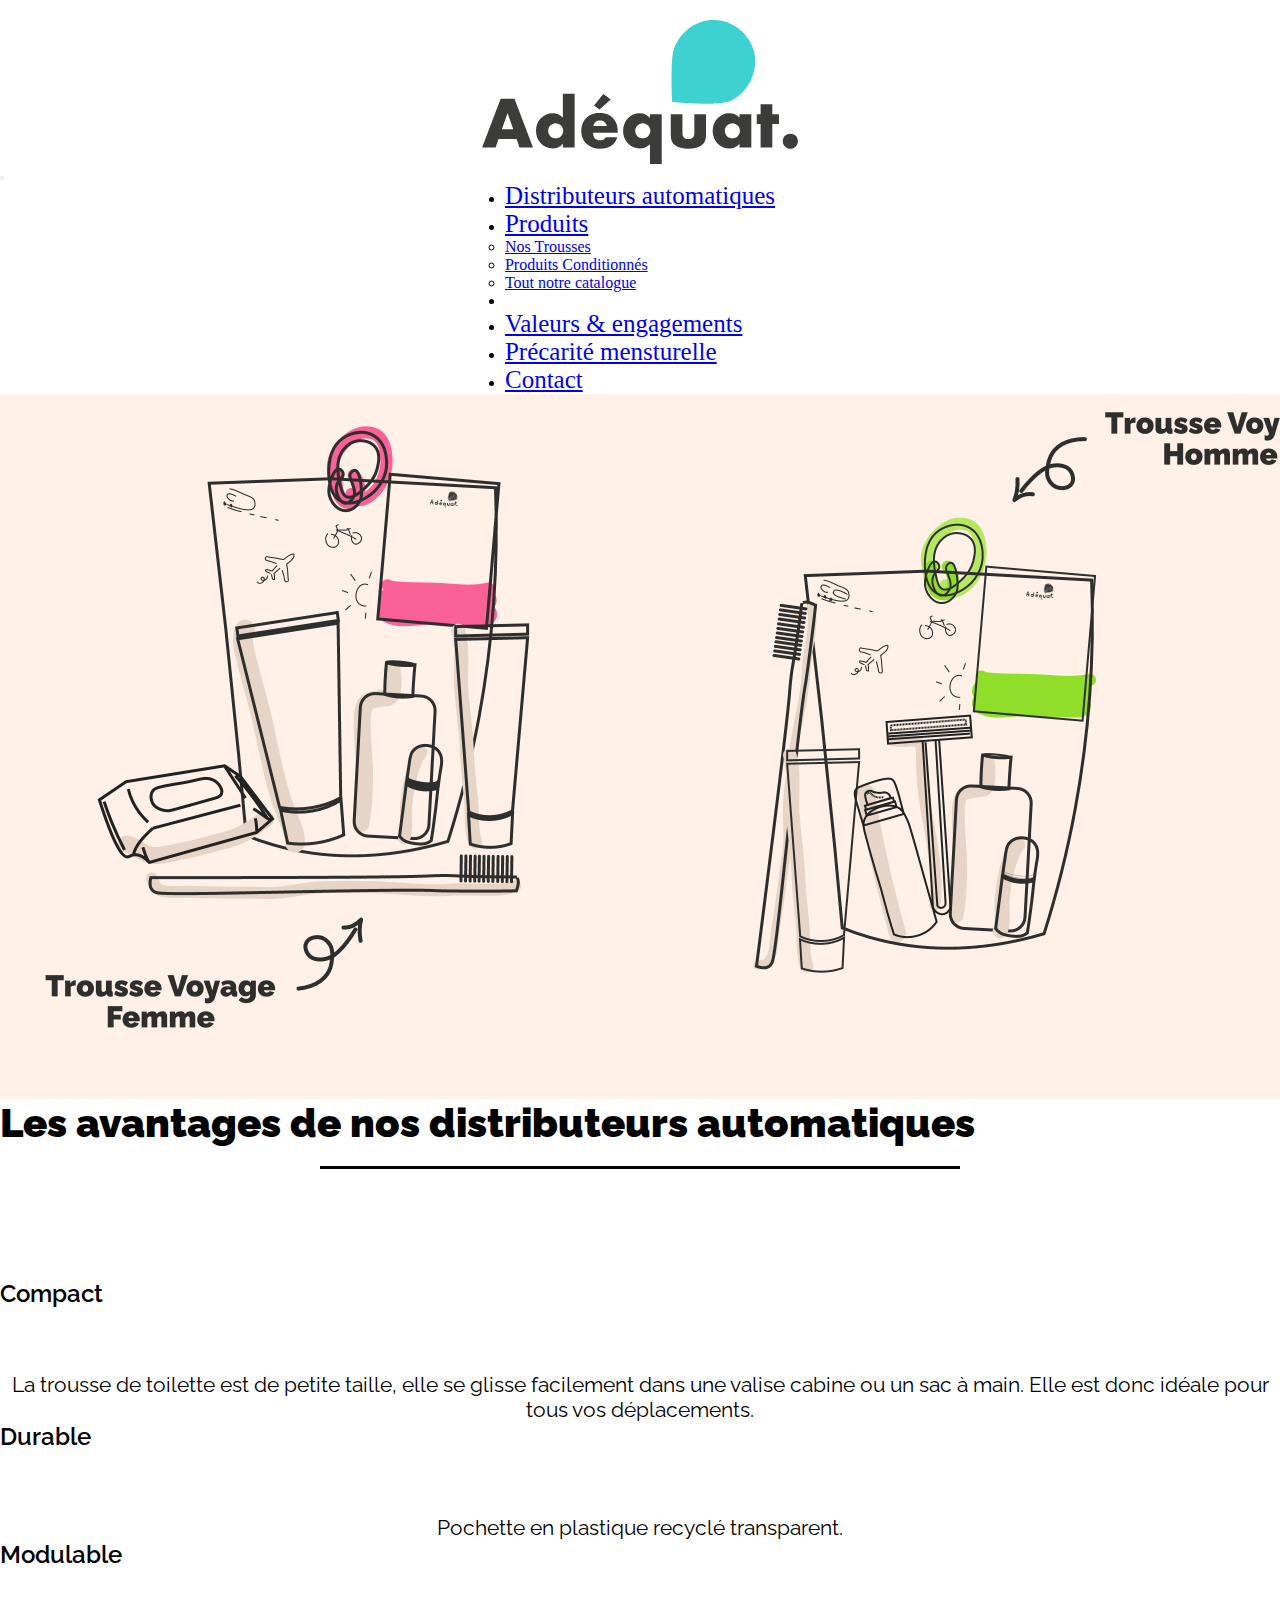
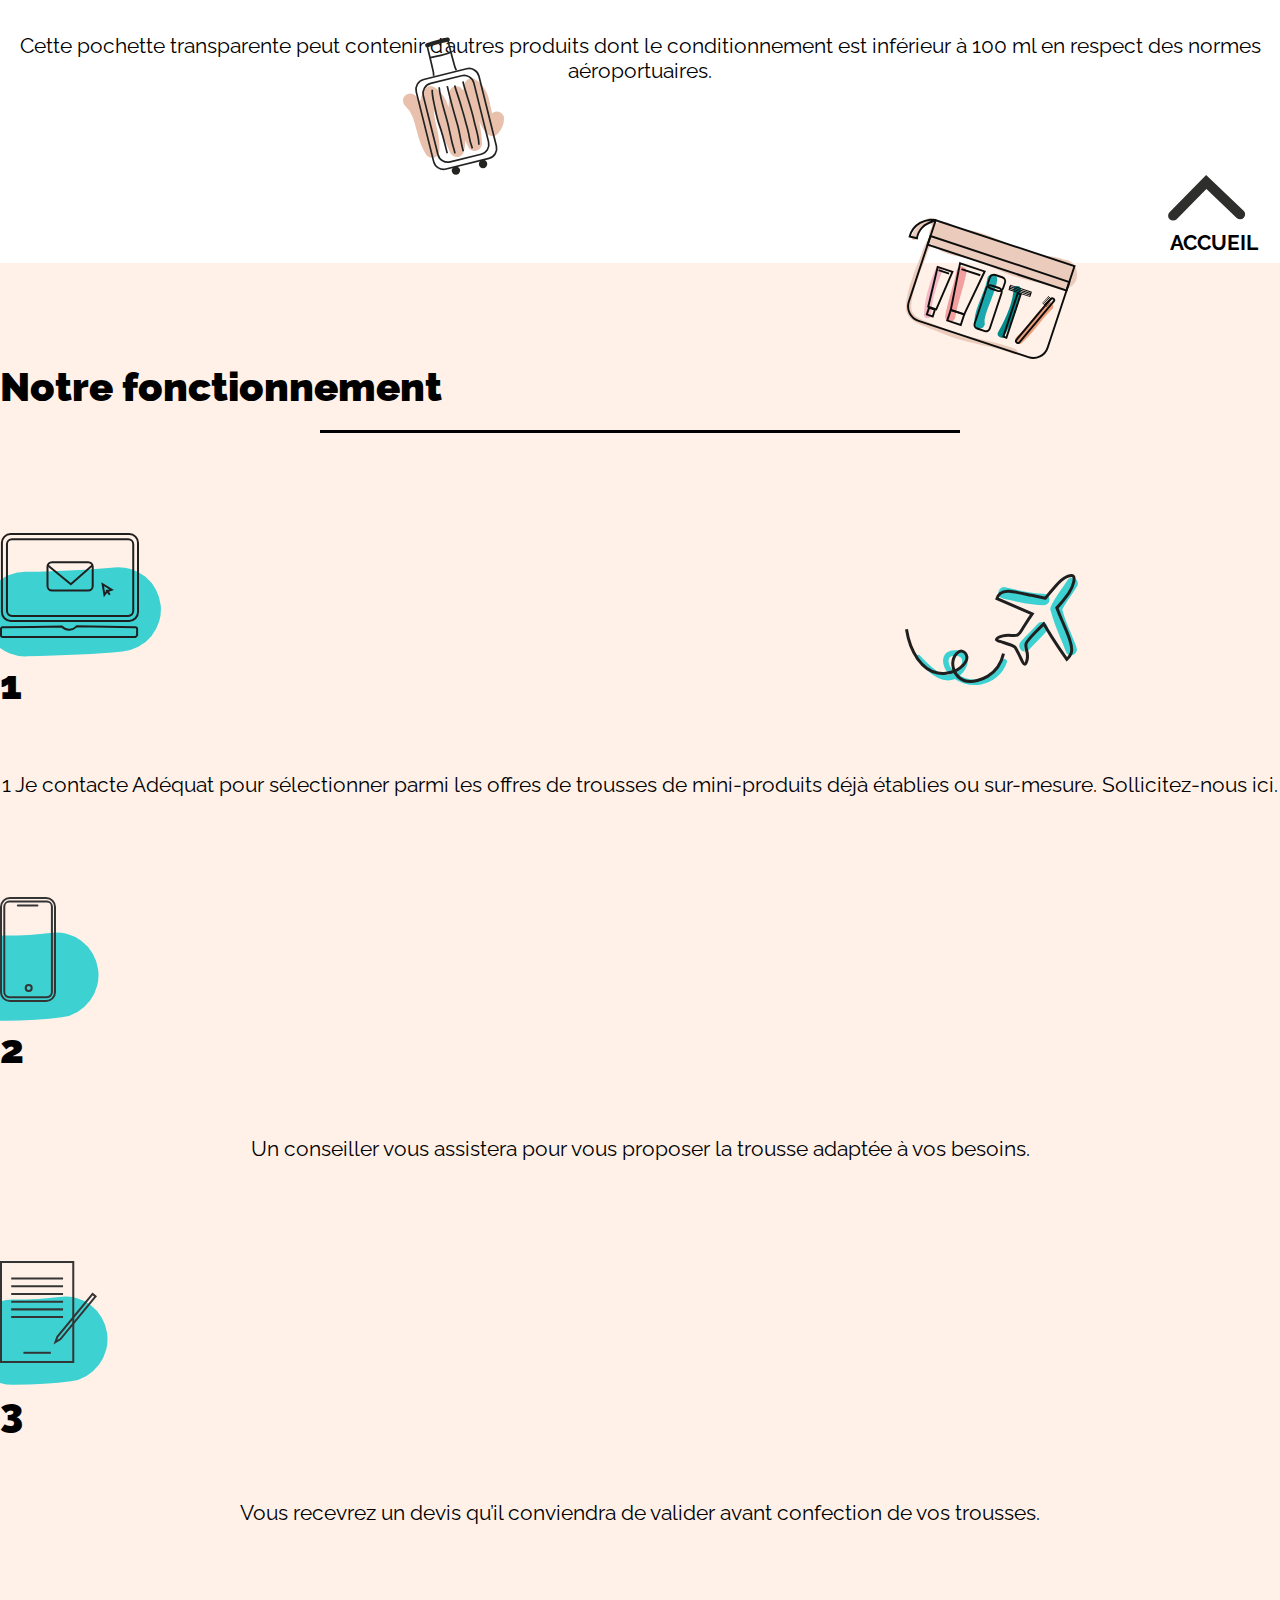
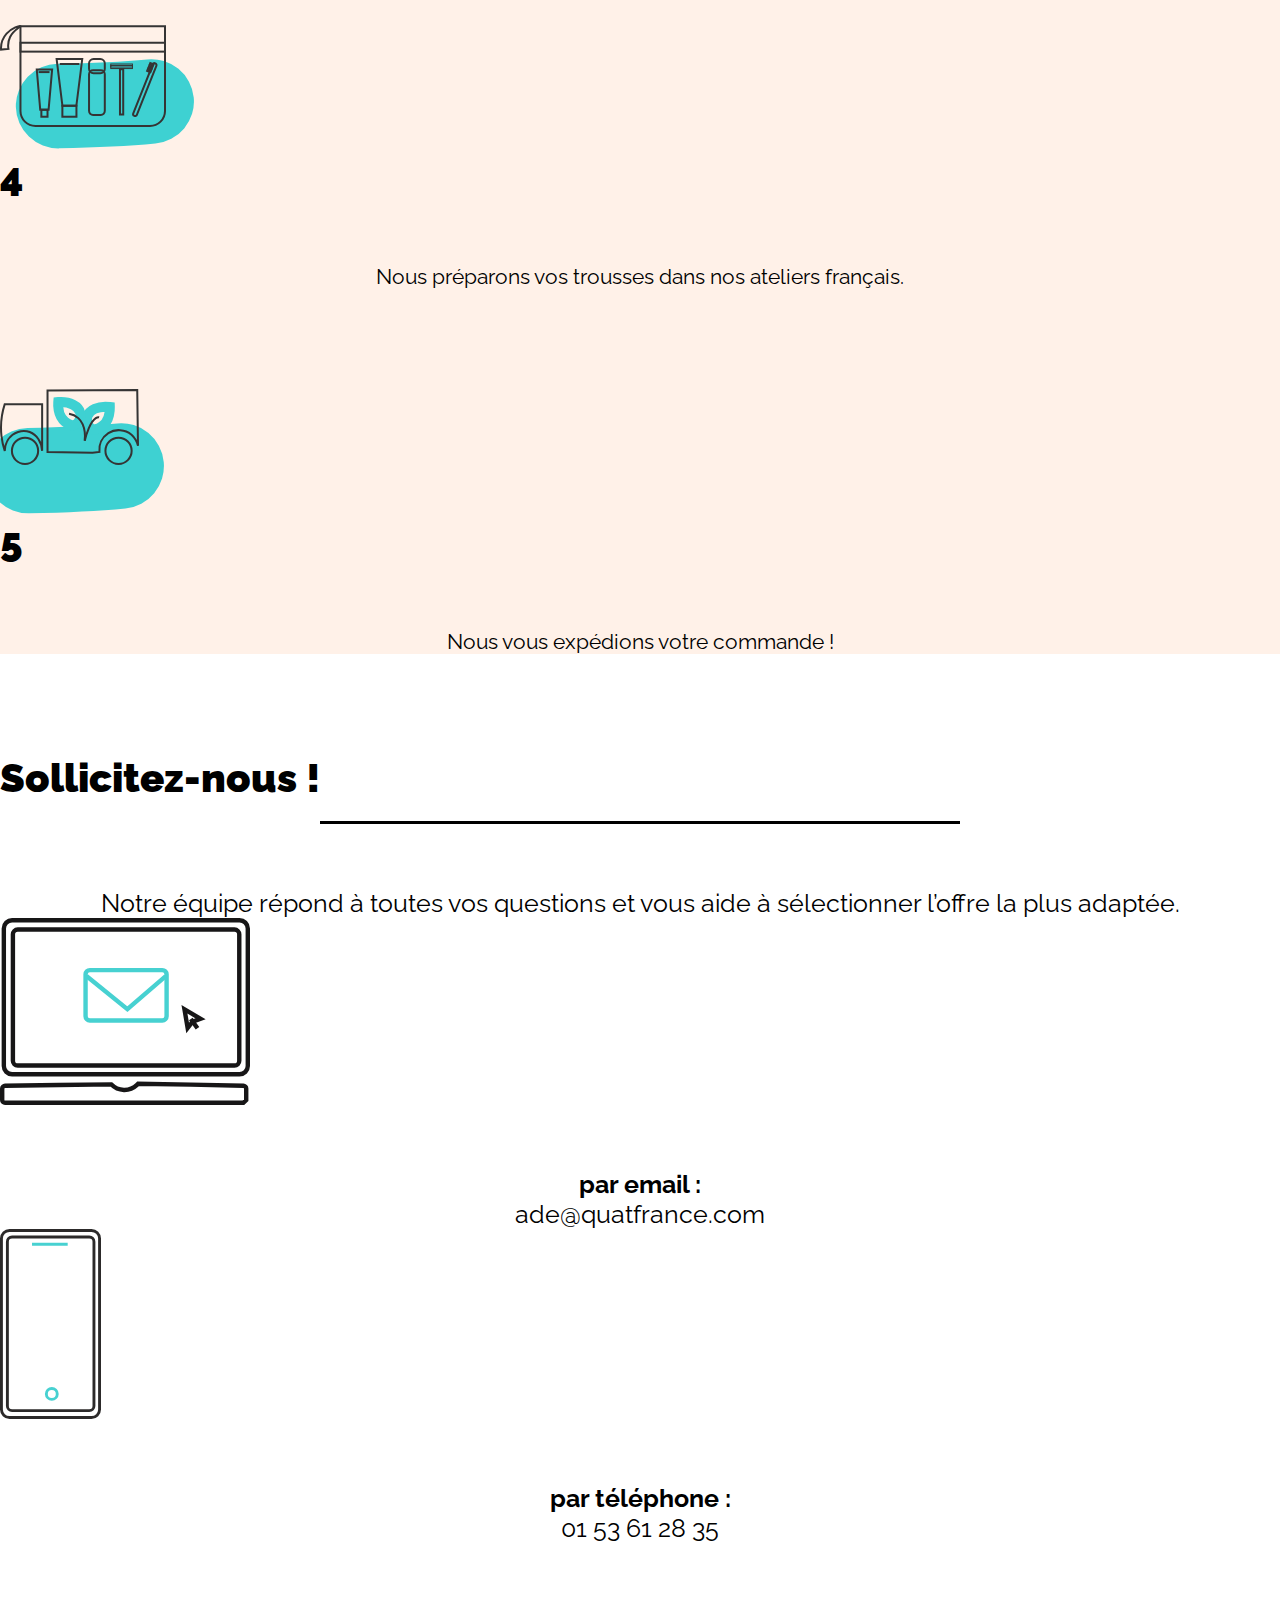
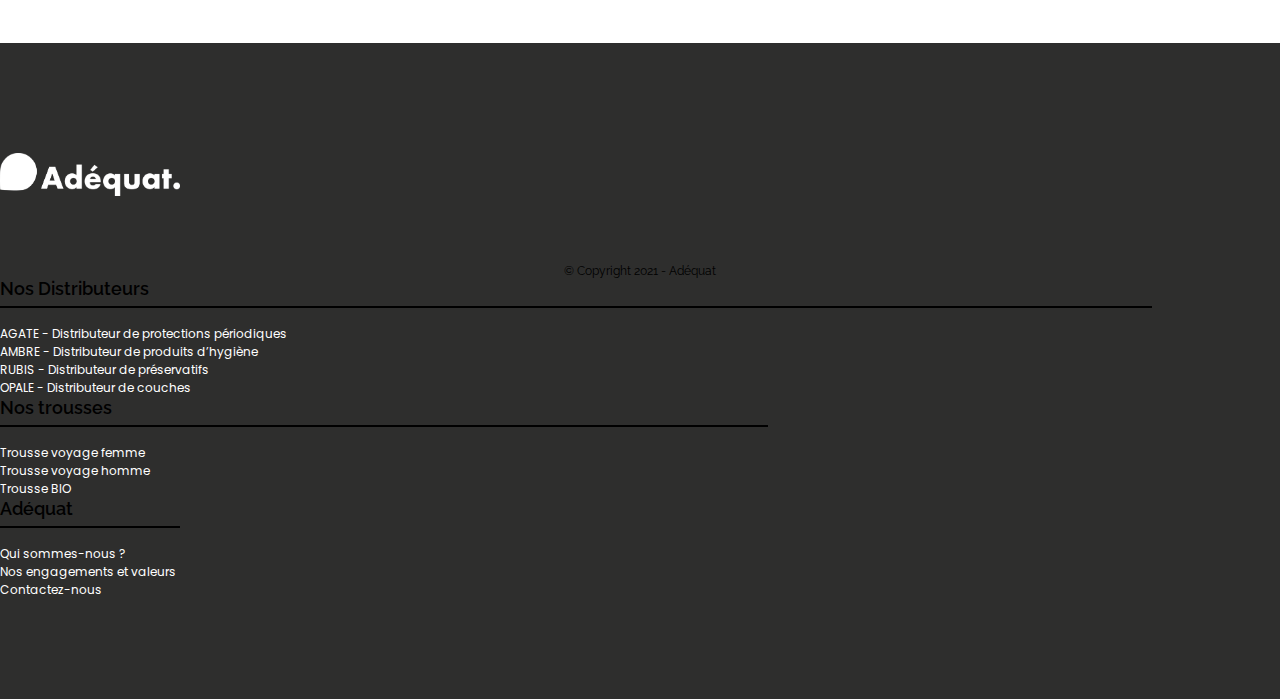
<file: trousses.html>
<!DOCTYPE html>
<html lang="fr">

<head>
    <meta charset="UTF-8">
    <meta http-equiv="X-UA-Compatible" content="IE=edge">
    <meta name="viewport" content="width=device-width, initial-scale=1.0">
    <link href="https://cdn.jsdelivr.net/npm/bootstrap@5.1.3/dist/css/bootstrap.min.css" rel="stylesheet" integrity="sha384-1BmE4kWBq78iYhFldvKuhfTAU6auU8tT94WrHftjDbrCEXSU1oBoqyl2QvZ6jIW3" crossorigin="anonymous">
    <link rel="stylesheet" href="https://cdnjs.cloudflare.com/ajax/libs/font-awesome/5.15.4/css/all.min.css" integrity="sha512-1ycn6IcaQQ40/MKBW2W4Rhis/DbILU74C1vSrLJxCq57o941Ym01SwNsOMqvEBFlcgUa6xLiPY/NS5R+E6ztJQ==" crossorigin="anonymous" referrerpolicy="no-referrer" />
    <link rel="stylesheet" href="style.css">
    <title>Nos Trousses</title>
</head>

<body>
    <div id="logo">
        <a href="index.html"><img class="img-fluid" src="img/logo/svg/adequat_logo.svg" alt="logo-adequat"></a>
    </div>
    <nav class="navbar navbar-expand-md fs-4">
        <button class="navbar-toggler navbar-dark bg-dark text-dark" type="button" data-bs-toggle="collapse" data-bs-target="#navbarNavDropdown" aria-controls="navbarNavDropdown" aria-expanded="false" aria-label="Toggle navigation">
            <span class="navbar-toggler-icon"></span>
        </button>
        <div class="collapse navbar-collapse" id="navbarNavDropdown">
            <ul class="navbar-nav">
                <li class="nav-item">
                    <a class="nav-link text-dark" href="distributeur.html">Distributeurs automatiques</a>
                </li>
                <li class="nav-item dropdown">
                    <a class="nav-link text-dark" href="#" id="navbarDropdownMenuLink" role="button" data-bs-toggle="dropdown" aria-expanded="false">
                        Produits
                    </a>
                    <ul class="dropdown-menu" aria-labelledby="navbarDropdownMenuLink">
                        <li><a class="dropdown-item" href="trousses.html">Nos Trousses</a></li>
                        <li><a class="dropdown-item" href="produits.html">Produits Conditionnés</a></li>
                        <li><a class="dropdown-item" href="catalogue.html">Tout notre catalogue</a></li>
                    </ul>
                <li class="nav-item">
                <li><a class="nav-link text-dark" href="valeurs&engagements.html">Valeurs & engagements</a></li>
                </li>
                <li class="nav-item">
                    <a class="nav-link text-dark" href="precarite.html">Précarité mensturelle</a>
                </li>
                <li class="nav-item">
                    <a class="nav-link text-dark" href="contact.html">Contact</a>
                </li>
                </li>
            </ul>
        </div>
    </nav>
    <div class="container-fluid">
        <img src="img/page_trousse/trousse.png" alt="" class="img-fluid w-100">
    </div>
    <div class="container-fluid text-center pt-5 relative overflow advantages">
        <div>
            <h1>Les avantages de nos distributeurs automatiques</h1>
        </div>
        <div class="ligne-advantages"></div>
        <div class="row justify-content-center mt-10 miniplace">
            <div class="col-7 mt-5">
                <div>
                    <h3>Compact</h3>
                    <p>La trousse de toilette est de petite taille, elle se glisse facilement dans une valise cabine ou un sac à main. Elle est donc idéale pour tous vos déplacements.</p>
                </div>
                <div class="mt-5">
                    <h3>Durable</h3>
                    <p>Pochette en plastique recyclé transparent.</p>
                </div>
                <div class="mt-5">
                    <h3>Modulable</h3>
                    <p>Cette pochette transparente peut contenir d’autres produits dont le conditionnement est inférieur à 100 ml en respect des normes aéroportuaires.</p>
                </div>
            </div>
            <div class="miniatures">
              <img id="plane" src="img/plane.svg" alt="">
              <img id="trousse2" src="img/trousse.svg" alt="">
              <img id="recycle" src="img/recycle.svg" alt="">
              <img id="flacon" src="img/flacon.svg" alt="">
            </div>
        </div>
    </div>
    <div class="homebutton-container">
        <a href="index.html" class="homebutton">
            <img src="img/icon-accueil.svg" id="arrow" alt="">
            <p id="homebutton-title">ACCUEIL</p>
        </a>
    </div>
    <div class="container-fluid text-center" style="background-color: #FFF1E8">
        <div class="pt-10">
            <h1>Notre fonctionnement</h1>
        </div>
        <div class="ligne-advantages"></div>
        <div class="row justify-content-center">
            <div class="col-md-3">
                <div class="pt-10">
                    <img src="img/ordi.svg" alt="" style="z-index: 10000 !important; position: absolute">
                    <img src="img/Calque-3.svg" alt="" class="ordi" style="z-index: 1 !important;">
                </div>
                <h1>1</h1>
                <p>1 Je contacte Adéquat pour sélectionner parmi les offres de trousses de mini-produits déjà établies ou sur-mesure. Sollicitez-nous ici.</p>
            </div>
            <div class="col-md-3">
                <div class="pt-10">
                    <img src="img/telephone.svg" alt="" style="z-index: 10000 !important; position: absolute">
                    <img src="img/Calque-1.svg" alt="" class="telephone" style="z-index: 1 !important;">
                </div>
                <h1>2</h1>
                <p>Un conseiller vous assistera pour vous proposer la trousse adaptée à vos besoins.</p>
            </div>
            <div class="col-md-3">
                <div class="pt-10">
                    <img src="img/contrat.svg" alt="" style="z-index: 10000 !important; position: absolute">
                    <img src="img/Calque-2.svg" alt="" class="note" style="z-index: 1 !important;">
                </div>
                <h1>3</h1>
                <p>Vous recevrez un devis qu’il conviendra de valider avant confection de vos trousses.</p>
            </div>
        </div>
        <div class="row justify-content-center">
            <div class="col-md-3">
                <div class="pt-10">
                    <img src="img/trousse-voyage.svg" alt="" class="img-trousse" style="z-index: 10000 !important; position: absolute">
                    <img src="img/Calque-3.svg" alt="" class="calque-trousse" style="z-index: 1 !important;">
                </div>
                <h1>4</h1>
                <p>Nous préparons vos trousses dans nos ateliers français.</p>
            </div>
            <div class="col-md-3">
                <div class="pt-10">
                    <img src="img/camion.svg" alt="" style="position: absolute; z-index: 2">
                    <img src="img/Calque-3.svg" alt="" class="calque-camion" style="z-index: 1 !important;">
                </div>
                <h1>5</h1>
                <p>Nous vous expédions votre commande !</p>
            </div>
        </div>
        <img src="img/fleches.svg" alt="" id="fleche-one">
        <img src="img/fleches.svg" alt="" id="fleche-two">
        <img src="img/fleches.svg" alt="" id="fleche-three">
    </div>
    <div class="background team">
        <div class="container pt-10 pb-10">
            <h1 class="text-center">Sollicitez-nous !</h1>
            <div class="ligne-us"></div>
            <p class="text-center p-5" id="team">Notre équipe répond à toutes vos questions et vous aide à sélectionner l’offre la plus adaptée.
            </p>
            <div class="row justify-content-center">
                <div class="col-sm-4">
                    <img class="img-fluid mb-5 mx-auto" style="width: 250px;" src="img/page_contact/ordi.svg" alt="ordinateur">
                    <p class="text-center pb-5"><b>par email :</b><br>ade@quatfrance.com</p>
                </div>
                <div class="col-sm-4">
                    <img class="img-fluid mb-5 mx-auto" style="height: 190px;" src="img/page_contact/telephone.svg" alt="téléphone">
                    <p class="text-center"><b>par téléphone :</b><br>01 53 61 28 35</p>
                </div>
            </div>
        </div>
    </div>
    <footer>
        <div class="footer text-light">
            <div class="container-fluid">
                <div class="row mt-10">
                    <div class="col-12 col-md-12 col-xl-2">
                        <div class="text-light d-flex  flex-column justify-content-center align-items-center" style="height: 100%">
                            <img src="img/logo/svg/logo_blc.svg" alt="" style="width: 180px;">
                            <p class="text-light">&copy; Copyright 2021 - Adéquat </p>
                        </div>
                    </div>
                    <div class="col-12 col-sm-6 col-md-4 col-xl-3">
                        <h3 class="ligne-1">Nos Distributeurs</h3>
                        <ul class="list-unstyled">
                            <li><a href="">AGATE - Distributeur de protections périodiques</a></li>
                            <li><a href="">AMBRE - Distributeur de produits d’hygiène </a></li>
                            <li><a href="">RUBIS - Distributeur de préservatifs</a></li>
                            <li><a href="">OPALE - Distributeur de couches</a></li>
                        </ul>
                    </div>
                    <div class="col-12 col-sm-6 col-md-4 col-xl-3">
                        <h3 class="ligne-2">Nos trousses</h3>
                        <ul class="list-unstyled">
                            <li><a href="">Trousse voyage femme</a></li>
                            <li><a href="">Trousse voyage homme</a></li>
                            <li><a href="">Trousse BIO</a></li>
                        </ul>
                    </div>
                    <div class="col-12 col-sm-12 col-md-4 col-xl-3">
                        <h3 class="ligne-3">Adéquat </h3>
                        <ul class="list-unstyled">
                            <li><a href="">Qui sommes-nous ?</a></li>
                            <li><a href="">Nos engagements et valeurs</a></li>
                            <li><a href="">Contactez-nous</a></li>
                        </ul>
                    </div>
                </div>
            </div>
        </div>
    </footer>
    <script src="https://cdn.jsdelivr.net/npm/@popperjs/core@2.10.2/dist/umd/popper.min.js" integrity="sha384-7+zCNj/IqJ95wo16oMtfsKbZ9ccEh31eOz1HGyDuCQ6wgnyJNSYdrPa03rtR1zdB" crossorigin="anonymous"></script>
    <script src="https://cdn.jsdelivr.net/npm/bootstrap@5.1.3/dist/js/bootstrap.bundle.min.js" integrity="sha384-ka7Sk0Gln4gmtz2MlQnikT1wXgYsOg+OMhuP+IlRH9sENBO0LRn5q+8nbTov4+1p" crossorigin="anonymous"></script>
</body>

</html>
</file>
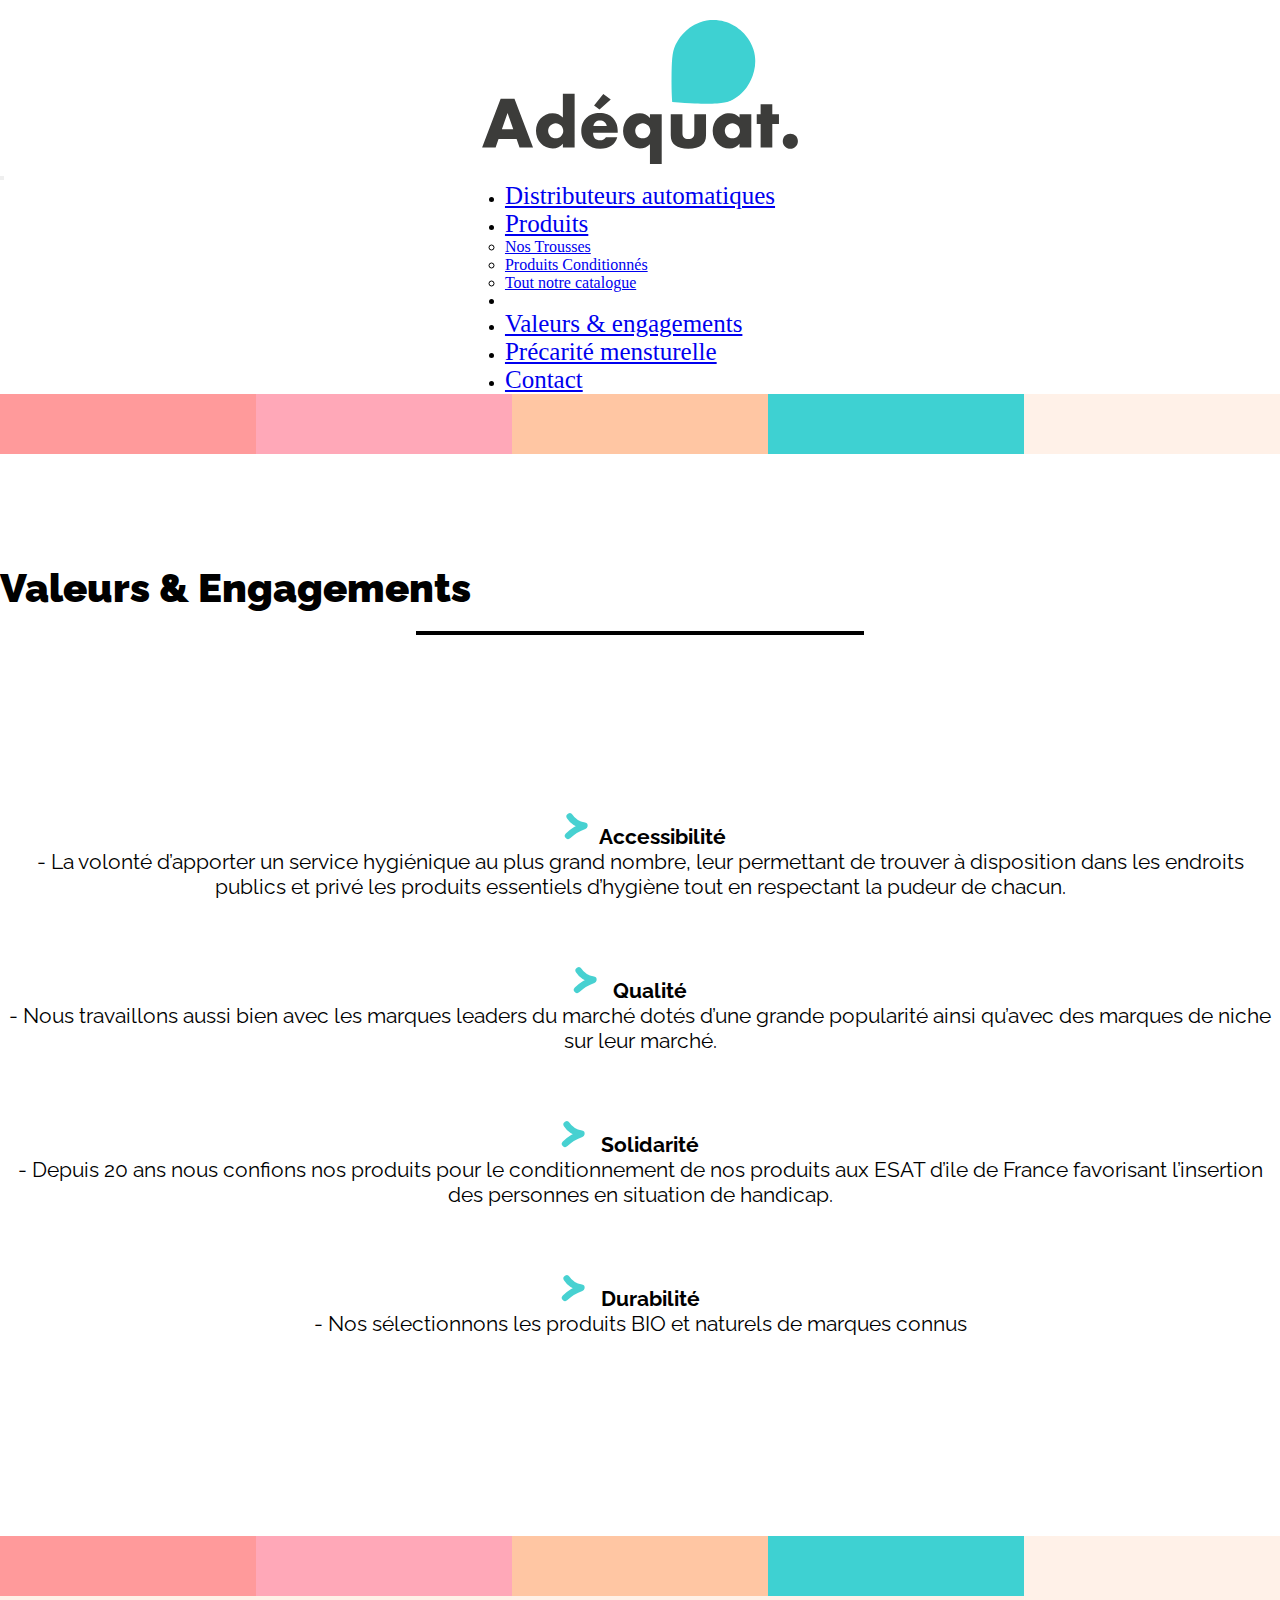
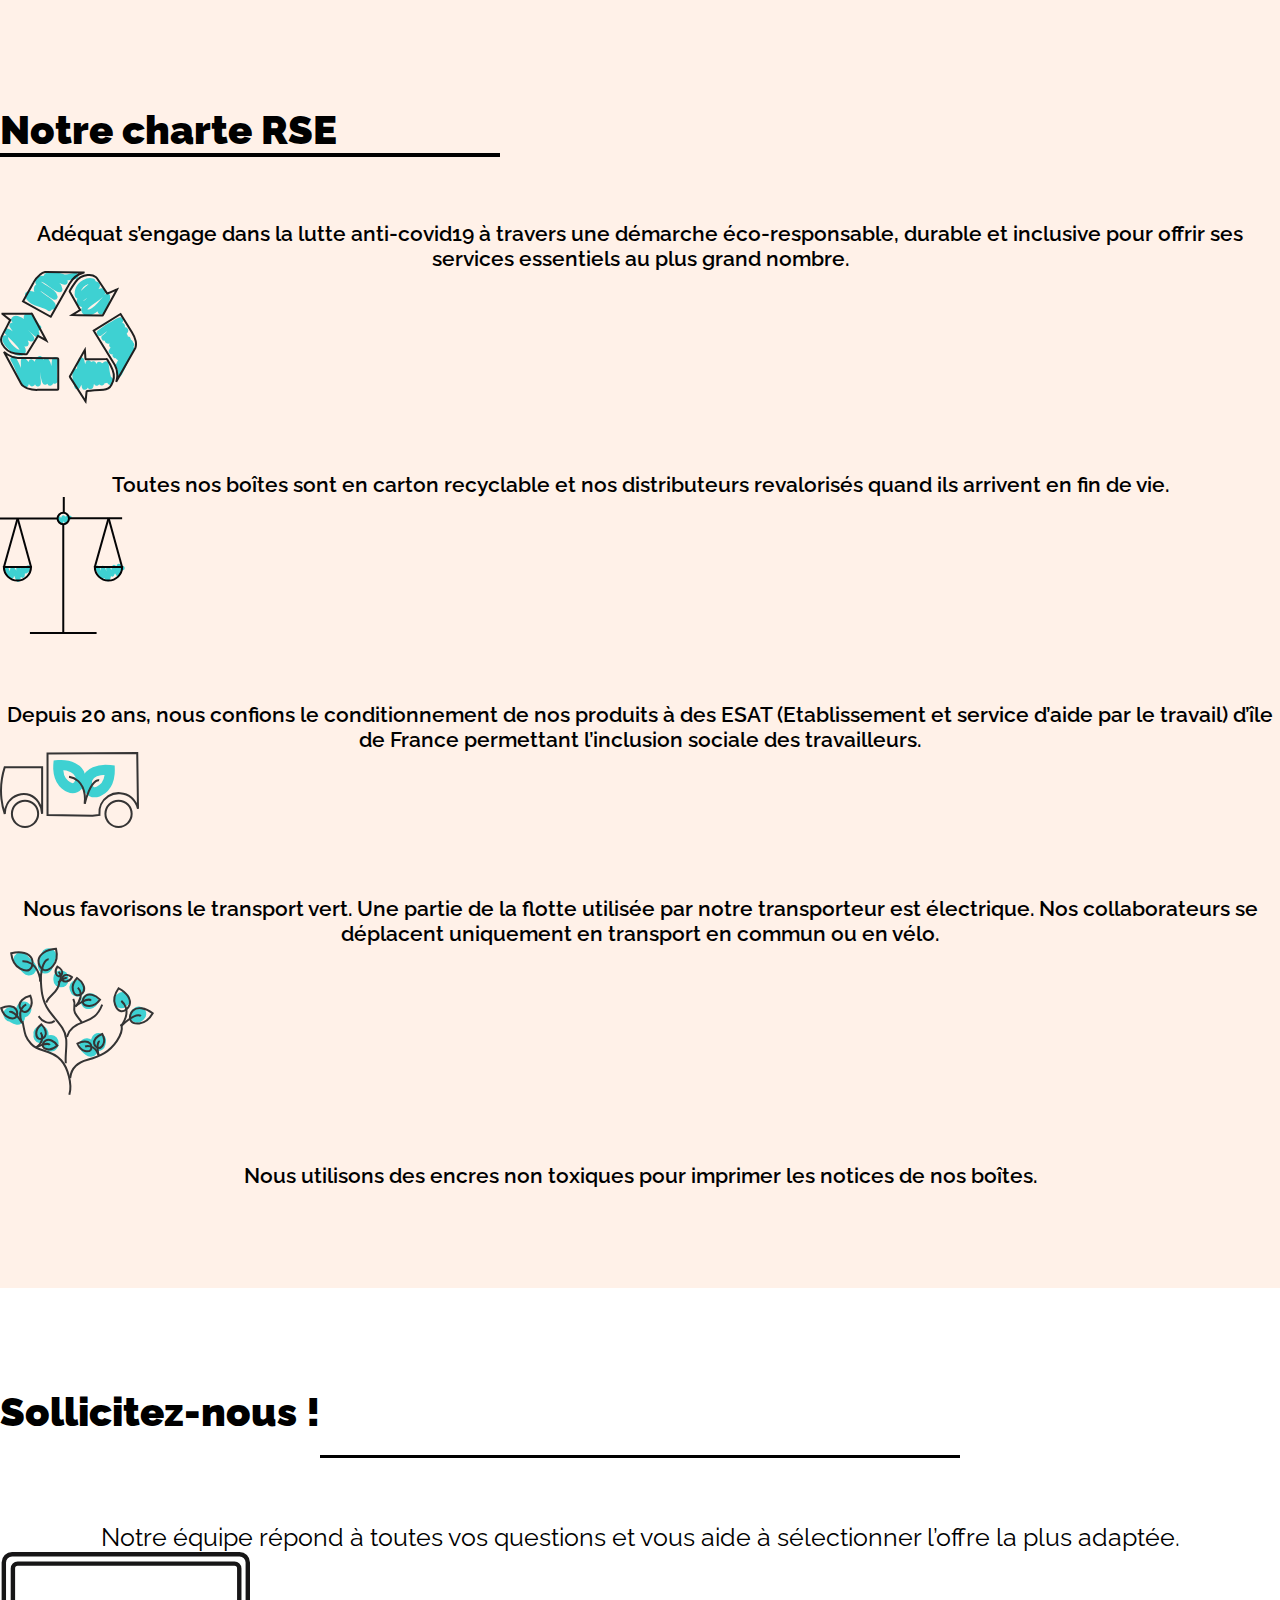
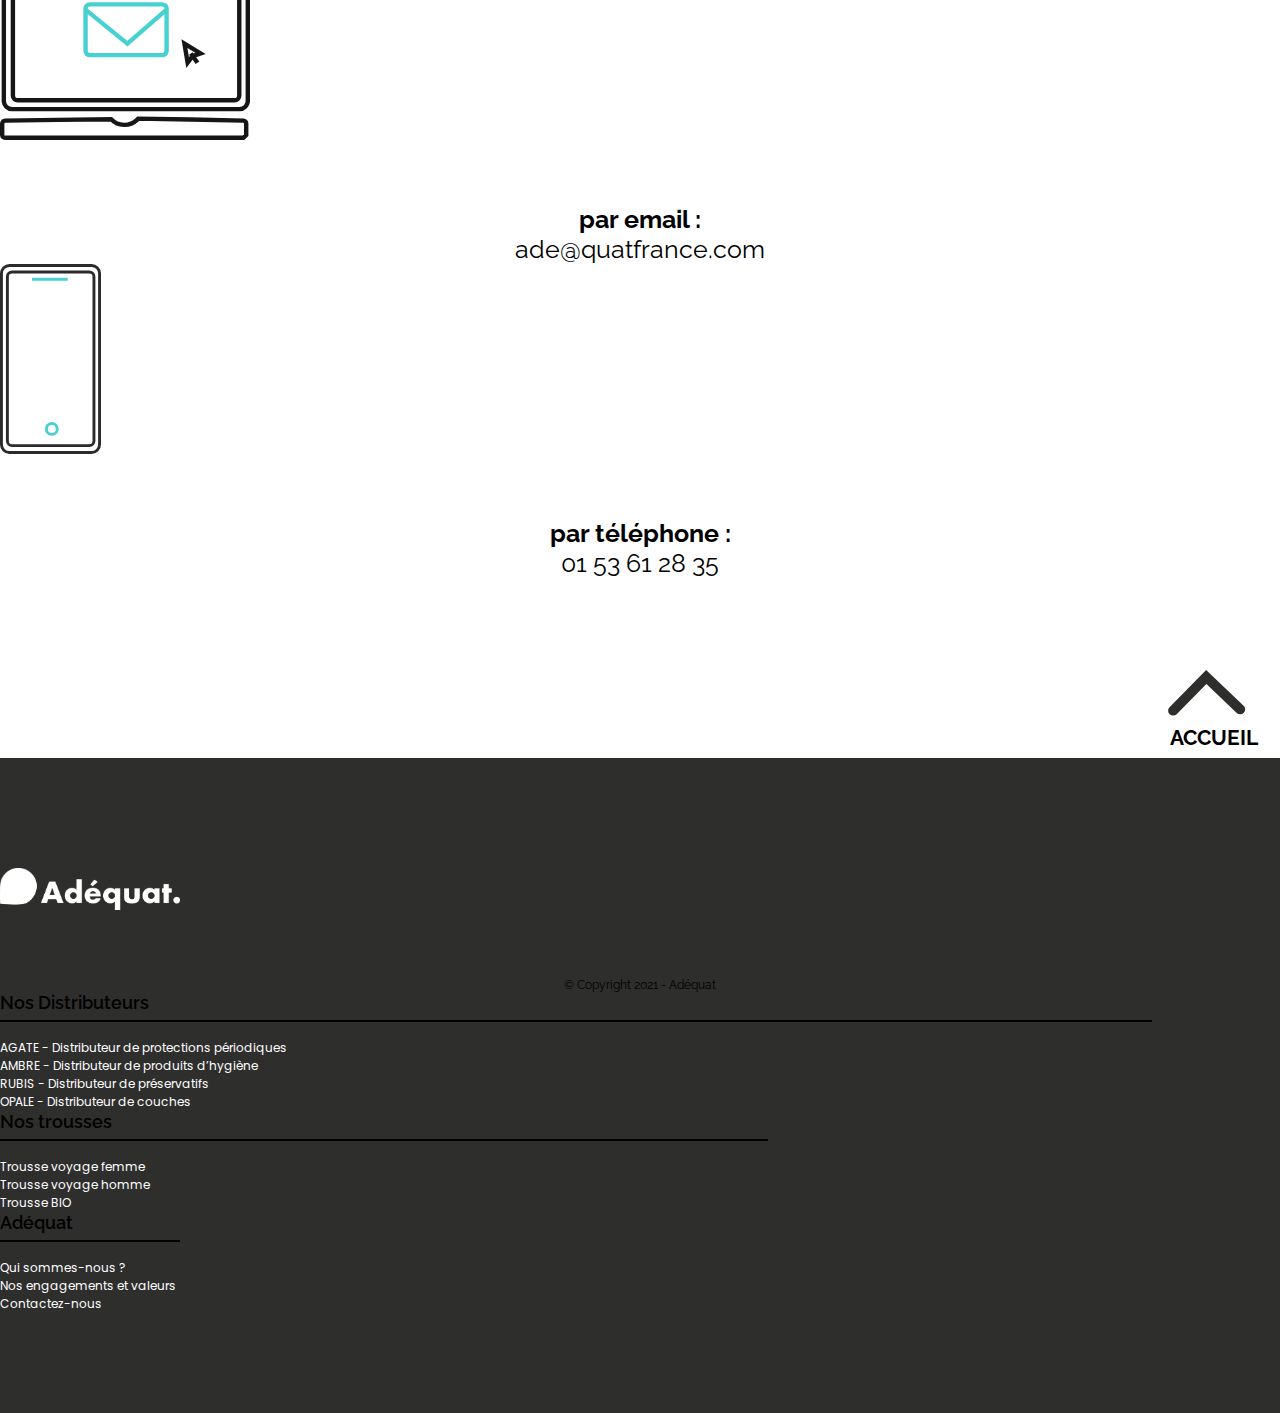
<file: valeurs&engagements.html>
<!DOCTYPE html>
<html lang="fr">
<head>
  <meta charset="UTF-8">
  <meta http-equiv="X-UA-Compatible" content="IE=edge">
  <link href="https://cdn.jsdelivr.net/npm/bootstrap@5.1.3/dist/css/bootstrap.min.css" rel="stylesheet" integrity="sha384-1BmE4kWBq78iYhFldvKuhfTAU6auU8tT94WrHftjDbrCEXSU1oBoqyl2QvZ6jIW3" crossorigin="anonymous">
  <link rel="stylesheet" href="https://cdnjs.cloudflare.com/ajax/libs/font-awesome/5.15.4/css/all.min.css" integrity="sha512-1ycn6IcaQQ40/MKBW2W4Rhis/DbILU74C1vSrLJxCq57o941Ym01SwNsOMqvEBFlcgUa6xLiPY/NS5R+E6ztJQ==" crossorigin="anonymous" referrerpolicy="no-referrer" />
  <link rel="stylesheet" href="style.css"><meta name="viewport" content="width=device-width, initial-scale=1.0">
  <title> Valeurs & Engagements </title>
</head>
<body>
  <div id="logo">
    <a href="index.html"><img class="img-fluid" src="img/logo/svg/adequat_logo.svg" alt="logo-adequat"></a>
</div>
  <nav class="navbar navbar-expand-lg fs-4 ">
      <button class="navbar-toggler navbar-dark bg-dark text-dark" type="button" data-bs-toggle="collapse" data-bs-target="#navbarNavDropdown" aria-controls="navbarNavDropdown" aria-expanded="false" aria-label="Toggle navigation">
        <span class="navbar-toggler-icon"></span>
      </button>
      <div class="collapse navbar-collapse" id="navbarNavDropdown">
        <ul class="navbar-nav">
          <li class="nav-item">
            <a class="nav-link text-dark" href="distributeur.html">Distributeurs automatiques</a>
          </li>
          <li class="nav-item dropdown">
            <a class="nav-link text-dark" href="#" id="navbarDropdownMenuLink" role="button" data-bs-toggle="dropdown" aria-expanded="false">
            Produits
            </a>
            <ul class="dropdown-menu" aria-labelledby="navbarDropdownMenuLink">
              <li><a class="dropdown-item" href="trousses.html">Nos Trousses</a></li>
              <li><a class="dropdown-item" href="produits.html">Produits Conditionnés</a></li>
              <li><a class="dropdown-item" href="catalogue.html">Tout notre catalogue</a></li>
            </ul>
          <li class="nav-item">
            <li><a class="nav-link text-dark" href="valeurs&engagements.html">Valeurs & engagements</a></li>
          </li>
          <li class="nav-item">
            <a class="nav-link text-dark" href="precarite.html">Précarité mensturelle</a>
          </li>
          <li class="nav-item">
            <a class="nav-link text-dark" href="contact.html">Contact</a>
          </li>
          </li>
        </ul>
      </div>
    </nav>

    <div class="bandeau">
      <div class="color1"></div>
      <div class="color2"></div>
      <div class="color3"></div>
      <div class="color4"></div>
      <div class="color5"></div>
    </div>
    <div class="container-fluid mt-10 mb-10">
      <h1 class="text-center">Valeurs & Engagements</h1>
      <div class="ligne-valeur"></div>
      <div class="row justify-content-center mt-10">
        <div class="col-xl-8">
          <div class="row">
            <div class="col-xl-4 col-md-5 col-10 offset-xl-1 mb-xl-5 pl-sm-2">
              <p class="fs-4"><img class="" src="img/page_valeur_et_engagement/arrow.svg" alt="" style="width:35px; height: 35px;  margin-right: 10px"><strong class=" title-valeur fs-3">Accessibilité</strong><br> - La volonté d’apporter un service hygiénique au plus grand nombre, leur permettant de trouver à disposition dans les endroits publics et privé les produits essentiels d’hygiène tout en respectant la pudeur de chacun.</p>
            </div>
            <div class="col-xl-4 col-md-5 col-10 offset-xl-1 mb-xl-2 pl-sm-2 pl-2 mx-auto">
              <p class="fs-4"><img src="img/page_valeur_et_engagement/arrow.svg" alt="" style="width:35px; height: 35px; margin-left: -30px; margin-right: 10px"><strong class="fs-3"> Qualité</strong><br> - Nous travaillons aussi bien avec les marques leaders du marché dotés d’une grande popularité ainsi qu’avec des marques de niche sur leur marché. </p>
            </div>
          </div>
          <div class="row">
            <div class="col-xl-4 col-md-5 col-10 offset-xl-1 mb-xl-2 pl-sm-0 pl-2 mx-auto">
              <p class="fs-4"><img src="img/page_valeur_et_engagement/arrow.svg" alt="" style="width: 35px; height: 35px; margin-left: -30px; margin-right: 10px"><strong class="fs-3"> Solidarité</strong><br> - Depuis 20 ans nous confions nos produits pour le conditionnement de nos produits aux ESAT d’ile de France favorisant l’insertion des personnes en situation de handicap.</p>
            </div>
            <div class="col-xl-4 col-md-5 col-10 offset-xl-1 mb-xl-2 pl-sm-0 pl-2 mx-auto">
              <p class="fs-4"><img src="img/page_valeur_et_engagement/arrow.svg" alt="" style="width: 35px; height: 35px; margin-left: -30px; margin-right: 10px"><strong class="fs-3"> Durabilité</strong><br> - Nos sélectionnons les produits BIO et naturels de marques connus
            </div>
          </div>
        </div>
      </div>
    </div>
      
    <div class="bandeau">
      <div class="color1"></div>
      <div class="color2"></div>
      <div class="color3"></div>
      <div class="color4"></div>
      <div class="color5"></div>
    </div>
    <div class="container-fluid text-center charte-container mt-10 mb-10">
      <h1>Notre charte RSE</h1>
      <hr class="underline-precarite mx-auto">
      <div class="row justify-content-center">
        <div class="col-xl-8 mb-5">
          <p class="fs-4">Adéquat s’engage dans la lutte anti-covid19 à travers une démarche éco-responsable, durable et inclusive pour offrir ses services essentiels au plus grand nombre.</p>
        </div>
      </div>
      <div class="container">
        <div class="row justify-content-between">
          <div class="col-xl-5">
            <img src="img/recycle.svg" alt="logo-recyclage">
            <p class="m-5 fs-4">Toutes nos boîtes sont en carton recyclable et nos distributeurs revalorisés quand ils arrivent en fin de vie.</p>
          </div>
          <div class="col-xl-5 offset-xl-1">
            <img src="img/page_valeur_et_engagement/balance.svg" alt="logo-balance">
            <p class="m-5 fs-4">Depuis 20 ans, nous confions le conditionnement de nos produits à des ESAT (Etablissement et service d’aide par le travail) d’île de France permettant l’inclusion sociale des travailleurs.</p>
          </div>
        </div>
        <div class="row justify-content-between">
          <div class="col-xl-5">
            <img src="img/page_valeur_et_engagement/camion.svg" alt="logo-camion">
            <p class="m-5 fs-4">Nous favorisons le transport vert. Une partie de la flotte utilisée par notre transporteur est électrique. Nos collaborateurs se déplacent uniquement en transport en commun ou en vélo.</p>
          </div>
          <div class="col-xl-5 offset-xl-1">
            <img src="img/page_valeur_et_engagement/arbre.svg" alt="logo-arbre">
            <p class="m-5 fs-4">Nous utilisons des encres non toxiques pour imprimer les notices de nos boîtes.</p>
          </div>
        </div>
      </div>
    </div>
  <div class="background team">
    <div class="container pt-10 pb-10">
        <h1 class="text-center">Sollicitez-nous !</h1>
        <div class="ligne-us" ></div>
        <p class="text-center p-5" id="team">Notre équipe répond à toutes vos questions et vous aide à sélectionner l’offre la plus adaptée.
        </p>
        <div class="row justify-content-center">
            <div class="col-sm-4">
                <img class="img-fluid mb-5 mx-auto" style="width: 250px;"src="img/page_contact/ordi.svg" alt="ordinateur">
                <p class="text-center pb-5"><b>par email :</b><br>ade@quatfrance.com</p>
            </div>
            <div class="col-sm-4">
                <img class="img-fluid mb-5 mx-auto" style="height: 190px;" src="img/page_contact/telephone.svg" alt="téléphone">
                <p class="text-center"><b>par téléphone :</b><br>01 53 61 28 35</p>
            </div>
        </div>
    </div>
</div>
      <div class="homebutton-container">
        <a href="index.html" class="homebutton">
            <img src="img/icon-accueil.svg" id="arrow" alt="">
            <p id="homebutton-title">ACCUEIL</p>
        </a>
      </div>
    </div>
  </div>     
  <footer>
    <div class="footer text-light">
        <div class="container-fluid">
            <div class="row mt-10">
                <div class="col-12 col-md-12 col-xl-2">
                    <div class="text-light d-flex  flex-column justify-content-center align-items-center" style="height: 100%">
                        <img src="img/logo/svg/logo_blc.svg" alt="" style="width: 180px;">
                        <p class="text-light">&copy; Copyright 2021 - Adéquat </p>
                    </div>
                </div>
                <div class="col-12 col-sm-6 col-md-4 col-xl-3">
                    <h3 class="ligne-1">Nos Distributeurs</h3>
                    <ul class="list-unstyled">
                        <li><a href="">AGATE - Distributeur de protections périodiques</a></li>
                        <li><a href="">AMBRE - Distributeur de produits d’hygiène </a></li>
                        <li><a href="">RUBIS - Distributeur de préservatifs</a></li>
                        <li><a href="">OPALE - Distributeur de couches</a></li>
                    </ul>
                </div>
                <div class="col-12 col-sm-6 col-md-4 col-xl-3">
                    <h3 class="ligne-2">Nos trousses</h3>
                    <ul class="list-unstyled">
                        <li><a href="">Trousse voyage femme</a></li>
                        <li><a href="">Trousse voyage homme</a></li>
                        <li><a href="">Trousse BIO</a></li>
                    </ul>
                </div>
                <div class="col-12 col-sm-12 col-md-4 col-xl-3">
                    <h3 class="ligne-3">Adéquat </h3>
                    <ul class="list-unstyled">
                        <li><a href="">Qui sommes-nous ?</a></li>
                        <li><a href="">Nos engagements et valeurs</a></li>
                        <li><a href="">Contactez-nous</a></li>
                    </ul>
                </div>
            </div>
        </div>
    </div>
  </footer>

    
  <script src="https://cdn.jsdelivr.net/npm/@popperjs/core@2.10.2/dist/umd/popper.min.js" integrity="sha384-7+zCNj/IqJ95wo16oMtfsKbZ9ccEh31eOz1HGyDuCQ6wgnyJNSYdrPa03rtR1zdB" crossorigin="anonymous"></script>
<script src="https://cdn.jsdelivr.net/npm/bootstrap@5.1.3/dist/js/bootstrap.bundle.min.js" integrity="sha384-ka7Sk0Gln4gmtz2MlQnikT1wXgYsOg+OMhuP+IlRH9sENBO0LRn5q+8nbTov4+1p" crossorigin="anonymous"></script>
 
</body>
</html>
</file>
<file: style.css>
@import url('https://fonts.googleapis.com/css2?family=Raleway&display=swap');
@import url('https://fonts.googleapis.com/css2?family=Raleway&display=swap%27%27');
@import url('https://fonts.googleapis.com/css2?family=Raleway:wght@400;900&display=swap%27%27');
@import url('https://fonts.googleapis.com/css2?family=Raleway:wght@100;400;900&display=swap%27%27');
@import url('https://fonts.googleapis.com/css2?family=Raleway:wght@500;600&display=swap');
@import url('https://fonts.googleapis.com/css2?family=Poppins:wght@300&family=Raleway:wght@500;600&display=swap');

/* #3E3E3D
#3ED1D2
#FFA8B8
#FFF1E8
#FF9A9B
#FFC6A3 */



*, ::before, ::after {
  box-sizing: border-box;
  margin: 0;
  padding: 0;
} 


h1 {
  font-family: 'Raleway', sans-serif;
  font-size: 2.5rem;
  font-weight: 900;
}

h3 {
  font-family: 'Raleway', sans-serif;
  font-size: 1.5rem;
  font-weight: 600;
}

p {
  font-family: 'Raleway', sans-serif;
  font-size: 1.3rem;
}

.img-fluid{
  display: flex;
  justify-content: center;
}

#logo {
  display: flex;
  justify-content: center;
  padding-top: 20px;
  margin: auto;
}

a.nav-link {
  font-size: 25px;
}

.navbar-collapse{
  display: flex;
  justify-content: center;
}

#title, .title {
  font-weight: 900;
  color: #000;
}

.border-plus-dark {
  border: 3px solid rgb(0, 0, 0);
}

.button-text {
  font-family: 'Raleway', sans-serif;
  font-size: 20px;
  font-weight: 400;
}

.rasage {
  background: url("./img/kit_rasage.jpg") no-repeat center;
  background-size: 100%;
  height: 100vh;
  display: flex;
  justify-content: center;
  flex-direction: column;
}

.rasage h1 .btn{
  position: absolute; 
  top: 50%;
  left:50%;
  transform: translate(-50%,-50%);
}


.picto {
  height: 65px;
  width: 95px;
}
.custom-two-background {
  background-color: #FFF1E8;
}

.ligne-us {
  width: 50%;
  border-bottom: 3px solid;
  margin: 0 auto;
  padding-top: 20px;
}



.ligne-advantages{
  width: 50%;
  border-bottom: 3px solid;
  margin: 0 auto;
  padding-top: 20px;
}

.padding {
  padding-left: 100px;
}

.partenaire {
  background: transparent linear-gradient(293deg, #49ECED 0%, #35BABA 100%) 0% 0% no-repeat padding-box;
  opacity: 1;
  padding-top: 100px;
  text-align: center;
}

.btn-product:focus, .btn-product:active {
  outline: none;
  box-shadow: none;
}

.dropdown-menu li > a:hover, .dropdown-menu li > a:focus, .dropdown-submenu:hover > a {
  background-image: none;
  background-color: #36BBBB;
}

.ligne-partenaire{
  width: 100px;
  border-bottom: 3px solid;
  margin: 0 auto 50px auto;
  padding-top: 20px;
}

.partenaire__list {
  display: flex;
  justify-content: space-around;
  flex-wrap: wrap;
}

.partenaire__list ul {
  margin: 10px;
  list-style-type: none;
  padding-inline-start: 0;
}

.partenaire img {
  width: 150px;
  margin-bottom: 90px;
}

.partenaire__list__group {
  height: 100px;
}


/* Page distri */

.homebutton-container {
  display: flex;
  justify-content: center;
  align-items: flex-end;
  flex-direction: column;
  padding-right: 20px;
  height: 80px;
  width: 100%;
}
.homebutton {
  position: relative;
  color: black;
  text-decoration: none; 
}

.homebutton #arrow {
  height: auto;
}

.homebutton #homebutton-title {
  position: absolute;
  top: 50px;
  font-weight: bold; 
  margin-left: 1rem; 
}

.homebutton:hover {
  text-decoration-color: none;
}

.picto-distri {
  display: inline;
}

/* Page Trousse */

#trousse {
  background-color: #3ED1D2;
}

#trousse img{
  width: 100%; 
}


/* Page Catalogue */

.section-1-catalogue {
  background-image: linear-gradient(#35BABA,#49ECED);
  height: 100vh;
}

.section-1-catalogue img {
  width: 50%;
  position:absolute;
  top: 70%;
  left: 50%;
  transform: translate(-50%, -50%);
}

.section-1-catalogue h1 {
  position:absolute;
  top: 85%;
  left: 50%;
  transform: translate(-50%, -50%);
}


.section-2-catalogue img {
  height: 100vh;
  width: 100%;
}

.section-2-catalogue h1,p {
  text-align: center;
  margin-top: 5%;
}

.title-catalogue {
  position:absolute;
  top: 30%;
  left: 50%;
  transform: translate(-50%, -50%);
}

.list-catalogue {
  position:absolute;
  top: 60%;
  left: 50%;
  transform: translate(-50%, -50%);
}

.list-catalogue li {
  list-style-type: none;
}

.list-1-catalogue {
  text-align: center;
}
.list-2-catalogue {
  text-align: center;
}
.list-3-catalogue {
  text-align: center;
}

.list-1-catalogue .btn {
  background-color: #FF9A9B;
  font-weight: 600;
  padding: 10px 40px;
  border-radius: 30px;
}
.list-2-catalogue .btn {
  background-color: #E0AF91;
  font-weight: 600;
  padding: 10px 40px;
}
.list-3-catalogue .btn {
  background-color: #3ED1D2;
  font-weight: 600;
  padding: 10px 40px;
}


/* Page Produits Conditionnès */

.btn-custom1:hover {
  background-color: #FFC6A3;
}
.btn-custom2:hover {
  background-color: #FFA8B8;
}
.btn-custom3:hover {
  background-color: #3ED1D2
}

.ligne-how{
  width: 60vw;
  border-bottom: 3px solid;
  margin: auto;
  margin-bottom: 17px;
  padding-bottom: 17px;
}
.ligne-min{
  width: 60vw;
  border-bottom: 3px solid;
  margin: auto;
  margin-bottom: 17px;
  padding-bottom: 17px;
}



.btn-custom-1{
  background-color: #FFC6A3;
}
.btn-custom-2{
  background-color: #FFA8B8;
}
.btn-custom-3{
  background-color: #3ED1D2
}

.hygiene-mixte h1 .btn{
  position: absolute; 
  top: 50%;
  left:50%;
  transform: translate(-50%,-50%);
}
.hygiene-femal {
  background: url("./img/serviettes-hygienique.jpg") no-repeat center;
  background-size: 100%;
  height: 100vh;
  display: flex;
  justify-content: center;
  flex-direction: column;
}

.hygiene-femal h1 .btn{
  position: absolute; 
  top: 50%;
  left:50%;
  transform: translate(-50%,-50%);
}
.hygiene-male {
  background: url("./img/kit_rasage.jpg") no-repeat center;
  background-size: 100%;
  height: 100vh;
  display: flex;
  justify-content: center;
  flex-direction: column;
}

.hygiene-male h1 .btn{
  position: absolute; 
  top: 50%;
  left:50%;
  transform: translate(-50%,-50%);
}

/* Page Valeur  */

.ligne-valeur {
  width: 35vw;
  border-bottom: 4px solid;
  margin: 0 auto;
  padding-top: 20px;
}

.charte-container {
  background-color: #FFF1E8;
}

.charte-container p {
  font-weight: 600;
}

.bg {

  /* Full height */
  height: 100vh;

  /* Center and scale the image nicely */
  background-position: center;
  background-repeat: no-repeat;
  background-size: cover;
}

.kit-dentaire {
  /* The image used */
  background-image: url("img/page_accueil/kit_dentaire.png");
}

.serviettes-hygieniques {
  background-image: url("img/page_accueil/serviettes_hygienique.png");
}

.kit-rasage {
  background-image: url("img/page_accueil/kit_rasage.png");
}

.bg-produit {
  height: 100vh;

  /* Center and scale the image nicely */
  background-position: center;
  background-repeat: no-repeat;
  background-size: cover;
}
/* Page Precarite */

.container-precarite{
  background: url("img/page_precarite/photo-1.png");
  background-size: cover;
  height: 100vh;
  width: 100%;
}
.precarite-lutte {
  display: flex;
  flex-direction: column;
  align-items: center;
}

.precarite-lutte__article {
  display: flex;
  align-items: flex-start;
  justify-content: center;
}

.precarite-lutte__article h4 {
  height: 100%;
  width: 300px;
  color: red;
  text-align: end;
  
}

.precarite-lutte__article p {
  height: 100%;
  text-align: start;
  margin-left: 30px;
  width: 800px;
  font-weight: 500;
  margin-top: 0;
}


.text-precarite {
  background: #FFA8B850;
  position: absolute;
  top: 272px;
  left: 138px;
  width: 960px;
  padding: 20px;
  margin: auto;
  color: #fdf5f0;
}

.text-precarite span {
  color: red;
  font-weight: 800;
}

.text-precarite .auteur {
  color: #fdf5f0;
  font-weight: 400;
  font-size: 1.2rem;
}

.precarite-distri ul{
  list-style-type: none;
}

.lign-precarite {
  width: 35vw;
  border-bottom: 3px solid;
  margin: auto;
  margin-bottom: 20px;
  padding-bottom: 20px;
}

.picto-precarite {
  display: inline-flex;
  flex-wrap: wrap;
}

.picto-precarite-dur {
  width: 300px;
  margin: 30px;
}

.picto-precarite-prati {
  width: 300px;
  margin: 30px;
}

.picto-precarite-secu {
  width: 300px;
  margin: 30px;
}

.our-mission {
  background-color: #fdf5f0;
}

.min-our-mission {
  position: relative;
}

.our-mission-picto {
  position: absolute;
  height:  120%;
  margin-top: -15vh;
  display:  grid;
  grid-template-columns: repeat(12, 1fr);
  grid-template-rows: repeat(4, 1fr);
}

#lingette-box {
  height: 160px;
  width: 150px;
  grid-row: 2/3;
  grid-column: 3/4;
  margin-top: 170px;
}
#hygien-serviette {
  height: 165.86px;
  width: 150px;
  grid-row: 2/3;
  grid-column: 9/10;
  margin-top: 70px;
  margin-left: 200px;
}
#coton-flower {
  height: 160px;
  width: 150px;
  margin-top: 200px;
  grid-row: 3/4;
  grid-column: 10/11;
}
#recycle-3 {
  height: 150px;
  width: 150px;
  grid-row: 4/5;
  grid-column: 3/4;
}

.number-mission {
  font-size:3.5rem;
}

@media (max-width:1000px){
  .precarite-lutte {
    flex-wrap: wrap;
    text-align: center;
  }
}

@media (max-width: 1000px){
  .our-mission-picto {
    display: none;
  }
}

.legal {
  text-align: center;
  padding-bottom: 100px;
}

.legal h1 {
  text-align: center;
}

@media (max-width: 1122px) {
  .text-precarite {
    position: relative;
    top: 0;
    left: 0;
    width: 80%;
    margin: 0;
  }

  .container-precarite {
    display: flex;
    justify-content: center;
    align-items: center;
    background-position: center;
  
  }
}



/* Page Contact */

.team p{
  font-size: 25px;
}

.pt-10 {
  padding-top: 100px;
}

.pb-10 {
  padding-bottom: 100px;
}
.bandeau{
  display:flex;
}

.container-text {
  margin: 0 50px;
}


.color1{
  display: block;
  background-color: #FF9A9B;
  width:384px;
  height:60px;
  border: 2px solid #FF9A9B;
}

.color2{
  background-color: #FFA8B8;
  color:#FFA8B8;
   width:384px;
  height:60px;
  border: 2px solid;
}

.color3{
  background-color: #FFC6A3;
  color:#FFC6A3;
   width:384px;
  height:60px;
  border: 2px solid;
}

.color4{
  background-color: #3ED1D2;
  color:#3ED1D2;
   width:384px;
  height:60px;
  border: 2px solid;
}

.color5{
  background-color: #FFF1E8;
  color:#FFF1E8;
   width:384px;
  height:60px;
  border: 2px solid 
}


/* footer */

.footer {
  background-color: #2e2e2d;
}
.box{
  box-sizing: border-box;
  border: 3px solid transparent;
  background-clip:padding-box;
}

.ligne-1 {
  width: 90%;
  border-bottom: 2px solid;
  margin-bottom: 17px;
  padding-bottom: 7px;
}

.ligne-2 {
  width: 60%;
  border-bottom: 2px solid;
  margin-bottom: 17px;
  padding-bottom: 7px;
}

.ligne-3 {
  width: 180px;
  border-bottom: 2px solid;
  margin-bottom: 17px;
  padding-bottom: 7px;
}

.mt-10 {
  padding-top: 110px;
  padding-bottom: 100px
}
.pt-10 {
  padding-top: 100px;
}

.line-advantages {
  width: 60%;
  border-bottom: 3px solid;
  margin: 0 auto;
  padding-top: 10px;
}

.ordi{
  position: relative;
  z-index: 0;
  left: 30px;
  bottom: -30px;
  margin-left: -48px;
  padding-bottom: 30px;
}

.telephone {
  position: relative;
  z-index: 0;
  left: 45px;
  bottom: -30px;
  margin-left: -84px;
  padding-bottom: 30px;
}

.note {
  position: relative;
  z-index: 0;
  left: 45px;
  bottom: -30px;
  margin-left: -75px;
  padding-bottom: 30px;
}

.calque-trousse {
  position: relative;
  z-index: 0;
  left: 45px;
  bottom: -30px;
  margin-left: -30px;
  padding-bottom: 30px;
}

.img-trousse {
  position: relative;
  z-index: 0;
  padding-right: 100px;
}

.calque-camion {
  position: relative;
  z-index: 0;
  left: 45px;
  bottom: -30px;
  margin-left: -60px;
  padding-bottom: 30px;
}

#fleche-one{
  position: relative;
  bottom: 540px;
  left: -90px;
}
#fleche-two{
  position: relative;
  bottom: 540px;
  left: 180px;
}
#fleche-three{
  position: relative;
  bottom: 140px;
  left: -90px;
}

.footer-logo {
  width: 25%;
}
.footer-distri {
  width: 25%;
}
.footer-trousse {
  width: 25%;
}
.footer-ad {
  width: 25%;
}

.footer h3 {
  font-size: 18px;
  font-family: Raleway, sans-serif;
  font-weight: 600;
}

.footer  li {
  font-size: 12px;
}

.footer a{
  color: white;
  text-decoration: none;
  font-size: 12px;
  font-family: poppins, sans-serif;
}

.footer p {
  font-size: 12px;
}

.bg {
  /* The image used */
  background-image: url("img/page_accueil/kit_rasage.png");

  /* Full height */
  height: 100vh;

  /* Center and scale the image nicely */
  background-position: center;
  background-repeat: no-repeat;
  background-size: cover;
}

.overflow{
  margin-bottom: -400px;
}

.advantages {
  /*position: relative;
  /*height: 120vh;*/
  /*background:  red;
  margin:  10vh 0;*/
  margin: 0;
}

.miniplace {
  position: relative;
}

.miniatures {
  position: absolute;
  height:  120%;
  margin-top: -15vh;
  display:  grid;
  grid-template-columns: repeat(12, 1fr);
  grid-template-rows: repeat(10, 1fr);
}

#flacon {
  height: 160px;
  width: 104px;
  grid-row: 2/3;
  grid-column: 5/6;
  margin-top: 70px;
}

#recycle {
  height: 129px;
  width: 134px;
  grid-row: 7/8;
  grid-column: 3/4;
  margin-left: 20px;
}
#plane {
  margin-top: 200px;
  grid-row: 10/11;
  grid-column: 10/11;
}

#trousse2 {
  height: 143px;
  width: 173px;
  grid-row: 7/8;
  grid-column: 10/11;
}

@media (max-width: 1000px) {
  .miniatures {
    display: none;
  }
}

.relative{
  position: relative;
}

#sous-titre-trait{
  border: black 2px solid;
  opacity: 1;
  max-width: 400px;
}

#sous-titre-trait-charte{
  border: black 1px solid;
  opacity: 1;
  max-width: 400px;
}

.homebutton-container a:hover{
  color: black;
}

.text-small {
  font-size: 16px
}

.underline-precarite{
  opacity: 1;
  border: 2px solid black;
  max-width: 500px;
}

.column-14 p {
  font-size: 14px;
}

.normal-list li {
  list-style: none;
  font-family: Raleway, sans-serif;
}

.lingettes{
  position: relative;
  top: -400px;
  left: 200px;
}

.coton {
  position: relative;
  top: 120%;
  left: 70%
}

.serviettes{
  position: relative;
  top: -600px;
  left: 70%
}

.recycle{
  position: relative;
  top: -450px;
  left: 190px;
}


.show{
  display: block
}

#ambre{
  display: none;
}

#rubis{
  display: none;
}

#agate{
  display: none;
}

#nacre{
  display: none;
}

#opale{
  display: none;
}

.pointer:hover{
  cursor: pointer;
}

.link a{
  text-decoration: none;
  color: black;
}
.anchor {
  scroll-margin-top: 50vh
}

.anchor li{
  list-style: none;
}

.gamme-product {
  background-color: #FFF1E8;
}
@media (max-width: 1400px) {
  #fleche-one{
    display: none;
  }
  #fleche-two{
    display: none;
  }
  #fleche-three{
    display: none;
  }
}

@media (max-width: 1300px) {
 #recycle {
   display: none;
 }

  #flacon {
    top: -800px;
    left: -200px;
  }
}

@media (max-width: 1200px){
  .lingettes{
    left: 0;
  }
  .coton {
    left: 80%;
  }
  .serviettes{
    left: 80%;
  }
  .recycle{
    left: 0;
  }
}

@media (max-width: 800px) {

  #flacon {
    top: -850px;
    left: -200px;
  }
  .lingettes{
    left: -100px;
  }
  .coton {
    left: 90%;
  }
  .serviettes{
    left: 90%;
  }
  .recycle{
    left: -100px;
  }
}

@media (max-width: 660px) {
  .rasage h1{
    font-size: 30px;

  }

  .ligne-us, .ligne-advantages {
    width: 100%;
  }
  .lingettes{
    display: none;
  }
  .coton {
    display: none;
  }
  .serviettes{
    display: none;
  }
  .recycle{
    display: none;
  }
  .our-mission{
    margin-bottom: 0;
  }
}


@media (max-width: 390px) {
  .rasage h1{
    font-size: 1.2rem;
  }
}

.timeline-container {
  width: 18%;
  padding: 50px 0;
  margin: 50px 0;
  margin-right: 100px;
  position: relative;
}

.timeline-container:before { /*This is the line down the middle*/
  content: '';
  position: absolute;
  top: 0;
  left: 6%;
  margin-left: -1px;
  width: 2px;
  height: 100%;
  background: black;
  z-index: 1
}

.timeline-block {
  display: -webkit-box;
  display: -webkit-flex;
  display: -moz-box;
  display: flex;
  -webkit-box-pack: justify;
  -webkit-justify-content: space-between;
  -moz-box-pack: justify;
  justify-content: space-between;
  clear: both;
}

.custom-two-background__first {
  --bs-gutter-x: 0;
}

.catalogue-section {
  position: relative;
  display: flex;
  flex-direction: column;
  align-items: center;
  margin-bottom: 200px;
}

.catalogue-section__img-left {
  width: 200px;
  position: absolute;
  left: 10px;
  top: 40px;
}

.catalogue-section__img-right {
  width: 200px;
  position: absolute;
  right: 10px;
  top: 40px;
}

.catalogue-section__header {
  display: flex;
  flex-direction: column;
  align-items: center;
  justify-content: center;
  margin-bottom: 100px;
  margin-top: 140px
}

.catalogue-section__header p {
  margin-top: 50px;
  width: 60%;
}

.catalogue-section__list {
  display: flex;
  justify-content: center;
  flex-wrap: wrap;
}

.catalogue-section__list ul {
  text-align: center;
  list-style-type: none;
  margin: 0 50px 50px 50px;
}

.catalogue-section__list__hygiene h3 {
  background-color: #FE9A9B ;
  margin-bottom: 50px;
  padding: 15px 50px;
  border: 2px solid black;
  border-radius: 60px;
}

.catalogue-section__list__sante h3 {
  background-color: #E0AF91 ;
  margin-bottom: 50px;
  padding: 15px 50px;
  border: 2px solid black;
  border-radius: 60px;
}
.catalogue-section__list__conciergerie h3 {
  background-color: #3ED1D2 ;
  margin-bottom: 50px;
  padding: 15px 50px;
  border: 2px solid black;
  border-radius: 60px;
}

@media (max-width: 820px) {
  .catalogue-section__img-left {
    opacity: 0.2;
  }
  
  .catalogue-section__img-right {
    opacity: 0.2;
  }
}

@media (max-width: 1200px) {
  .timeline-container{
    width: 50%;
    margin: 50px auto;
  }
  .timeline-container:before{
    left: 4%;
  }
}

.marker {
  width: 50px;
  height: 45px;
  border-radius:100% 0% 100% 100% / 100% 100% 100% 100% ;
  transform:rotate(45deg);
  background: #3ED1D2;
  margin-top: 10px;
  z-index: 9999

}
.timeline-content {
  width: 100%;
  padding:15px;
}
.timeline-content h3 {
  margin-top: 5px;
  margin-bottom: 5px;
  font-size: 1.6rem;
  font-weight: 800
}

.timeline-content p {
  font-size: 1rem;
  line-height: 1.5em;
}
@media screen and (max-width: 768px) {
  .timeline-container:before {
     left: 20px;
     width: 2px;
  }
  .timeline-block {
     width: 100%;
     margin-bottom: 30px;
  }
  .timeline-block-right {
     float: none;
  }
  
}
</file>
